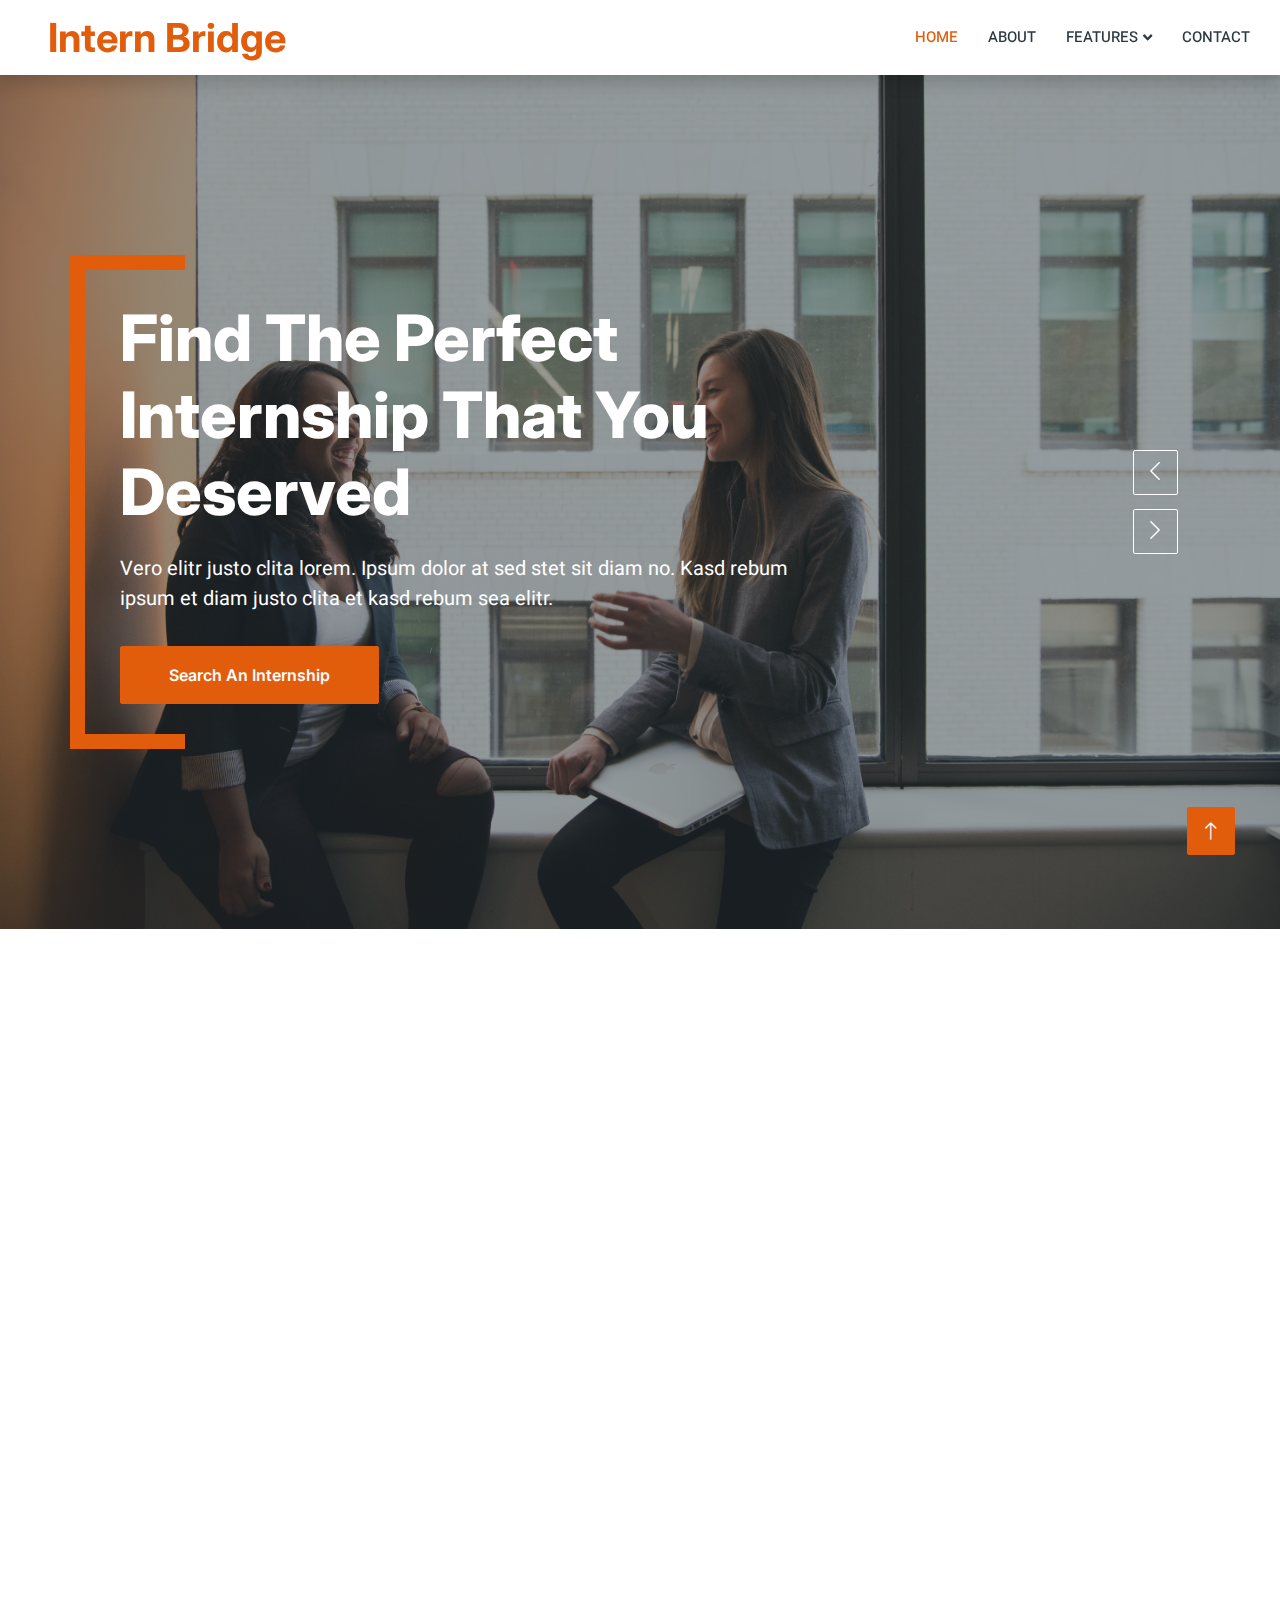
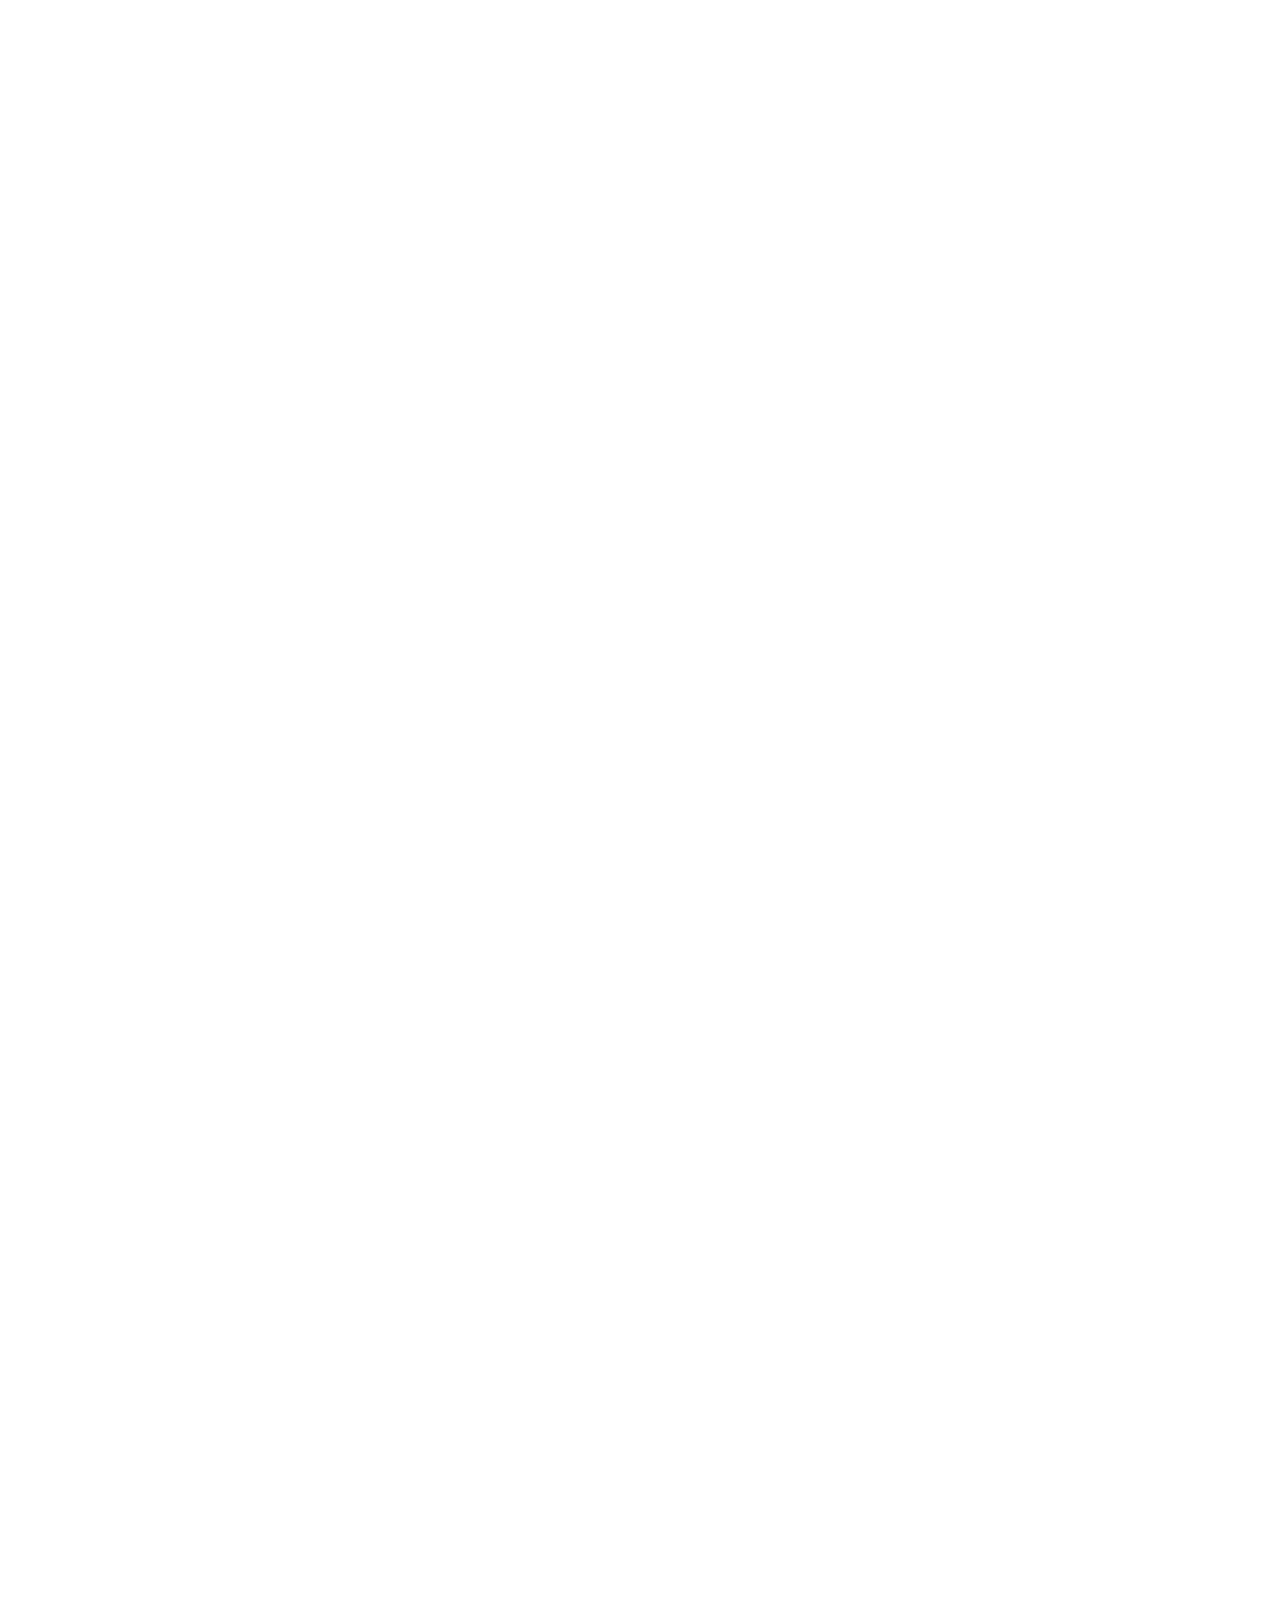
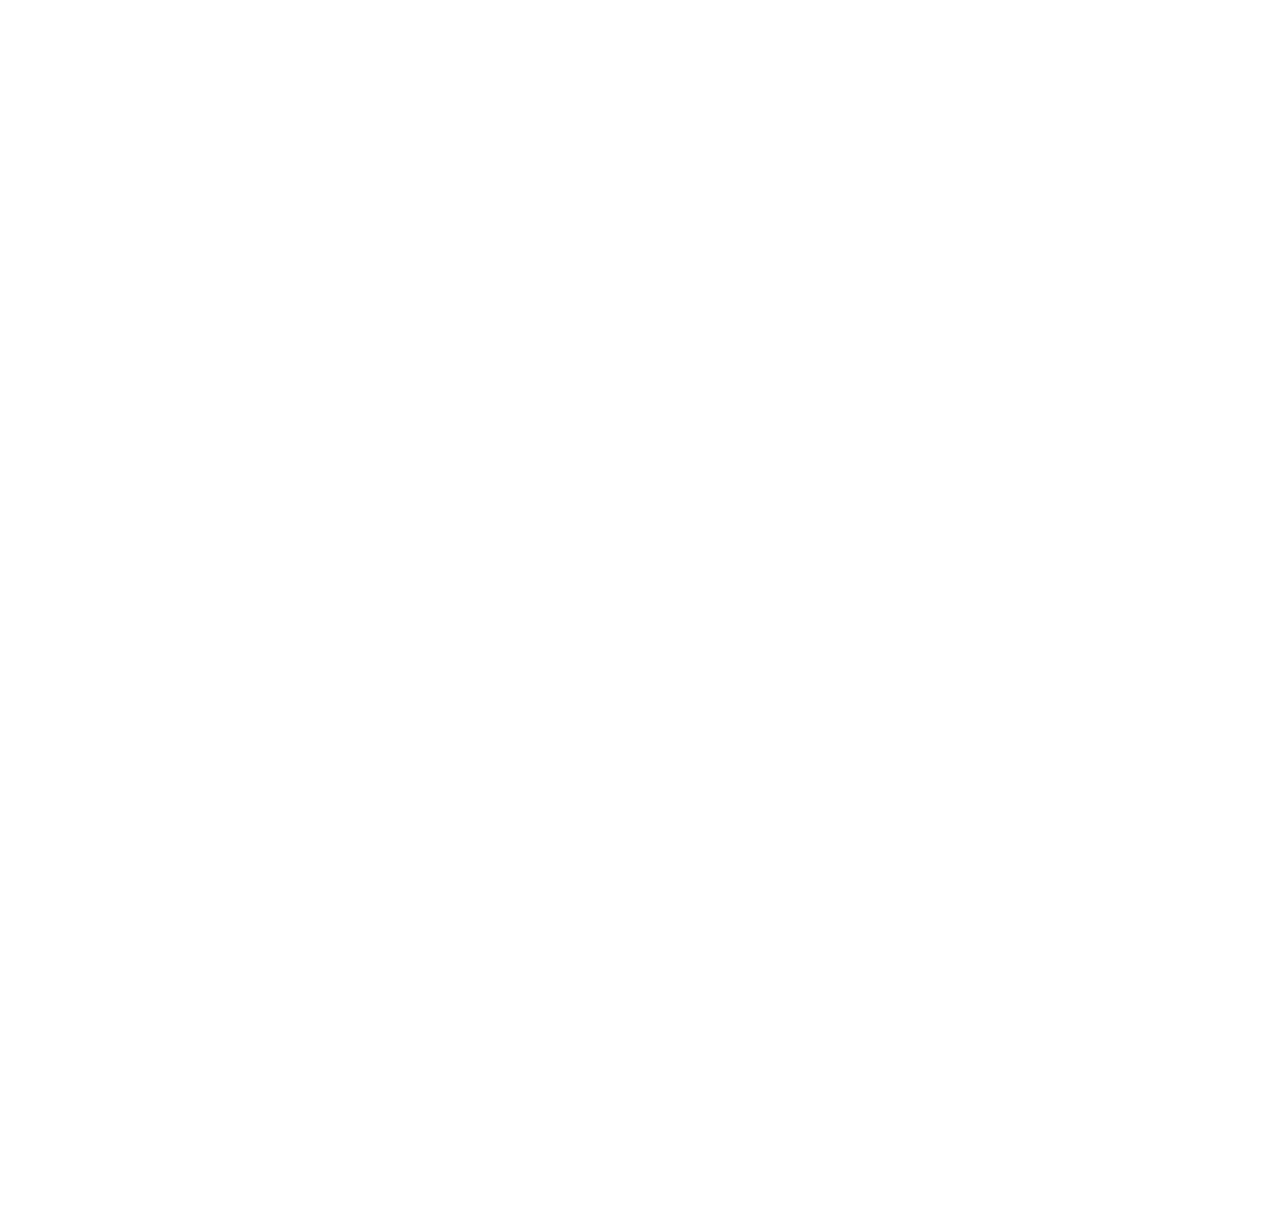
<file: index.html>
<!DOCTYPE html>
<html lang="en">

<head>
    <meta charset="utf-8">
    <title>Intern Bridge</title>
    <meta content="width=device-width, initial-scale=1.0" name="viewport">
    <meta content="" name="keywords">
    <meta content="" name="description">

    <!-- Favicon -->
    <link href="img/favicon.ico" rel="icon">

    <!-- Google Web Fonts -->
    <link rel="preconnect" href="https://fonts.googleapis.com">
    <link rel="preconnect" href="https://fonts.gstatic.com" crossorigin>
    <link href="https://fonts.googleapis.com/css2?family=Heebo:wght@400;500;600&family=Inter:wght@700;800&display=swap" rel="stylesheet">
    
    <!-- Icon Font Stylesheet -->
    <link href="https://cdnjs.cloudflare.com/ajax/libs/font-awesome/5.10.0/css/all.min.css" rel="stylesheet">
    <link href="https://cdn.jsdelivr.net/npm/bootstrap-icons@1.4.1/font/bootstrap-icons.css" rel="stylesheet">

    <!-- Libraries Stylesheet -->
    <link href="lib/animate/animate.min.css" rel="stylesheet">
    <link href="lib/owlcarousel/assets/owl.carousel.min.css" rel="stylesheet">

    <!-- Customized Bootstrap Stylesheet -->
    <link href="css/bootstrap.min.css" rel="stylesheet">

    <!-- Template Stylesheet -->
    <link href="css/style.css" rel="stylesheet">
</head>

<body>
    <div class="container-xxl bg-white p-0">
        <!-- Spinner Start -->
        <div id="spinner" class="show bg-white position-fixed translate-middle w-100 vh-100 top-50 start-50 d-flex align-items-center justify-content-center">
            <div class="spinner-border text-primary" style="width: 3rem; height: 3rem;" role="status">
                <span class="sr-only">Loading...</span>
            </div>
        </div>
        <!-- Spinner End -->


        <!-- Navbar Start -->
        <nav class="navbar navbar-expand-lg bg-white navbar-light shadow sticky-top p-0">
            <a href="index.html" class="navbar-brand d-flex align-items-center text-center py-0 px-4 px-lg-5">
                <h1 class="m-0 text-primary">Intern Bridge</h1>
                <!-- <logo><img src="img/Intern bridge logo (2) (2).png"></logo> -->
            </a>
            <button type="button" class="navbar-toggler me-4" data-bs-toggle="collapse" data-bs-target="#navbarCollapse">
                <span class="navbar-toggler-icon"></span>
            </button>
            <div class="collapse navbar-collapse" id="navbarCollapse">
                <div class="navbar-nav ms-auto p-4 p-lg-0">
                    <a href="index.html" class="nav-item nav-link active">Home</a>
                    <a href="about.html" class="nav-item nav-link">About</a>
                    <div class="nav-item dropdown">
                        <a href="#" class="nav-link dropdown-toggle" data-bs-toggle="dropdown">Features</a>
                        <div class="dropdown-menu rounded-0 m-0">
                            <a href="job-list.html" class="dropdown-item">On Campus</a>
                            <a href="job-detail.html" class="dropdown-item">Off Campus

                            </a>
                        </div>
                    </div>
                    <!-- <div class="nav-item dropdown">
                        <a href="#" class="nav-link dropdown-toggle" data-bs-toggle="dropdown">Pages</a>
                        <div class="dropdown-menu rounded-0 m-0">
                            <a href="category.html" class="dropdown-item">Job Category</a>
                            <a href="testimonial.html" class="dropdown-item">Testimonial</a>
                            <a href="404.html" class="dropdown-item">404</a>
                        </div>
                    </div> -->
                    <a href="contact.html" class="nav-item nav-link">Contact</a>
                </div>
                <!-- <a href="" class="btn btn-primary rounded-0 py-4 px-lg-5 d-none d-lg-block">Post A Job<i class="fa fa-arrow-right ms-3"></i></a> -->
            </div>
        </nav>
        <!-- Navbar End -->


        <!-- Carousel Start -->
        <div class="container-fluid p-0">
            <div class="owl-carousel header-carousel position-relative">
                <div class="owl-carousel-item position-relative">
                    <img class="img-fluid" src="img/pexels1.jpg" alt="">
                    <div class="position-absolute top-0 start-0 w-100 h-100 d-flex align-items-center" style="background: rgba(43, 57, 64, .5);">
                        <div class="container">
                            <div class="row justify-content-start">
                                <div class="col-10 col-lg-8">
                                    <h1 class="display-3 text-white animated slideInDown mb-4">Find The Perfect Internship That You Deserved</h1>
                                    <p class="fs-5 fw-medium text-white mb-4 pb-2">Vero elitr justo clita lorem. Ipsum dolor at sed stet sit diam no. Kasd rebum ipsum et diam justo clita et kasd rebum sea elitr.</p>
                                    <a href="" class="btn btn-primary py-md-3 px-md-5 me-3 animated slideInLeft">Search An Internship</a>
                                    <!-- <a href="" class="btn btn-secondary py-md-3 px-md-5 animated slideInRight">Find A Talent</a> -->
                                </div>
                            </div>
                        </div>
                    </div>
                </div>
                <div class="owl-carousel-item position-relative">
                    <img class="img-fluid" src="img/pexel3.jpg" alt="">
                    <div class="position-absolute top-0 start-0 w-100 h-100 d-flex align-items-center" style="background: rgba(43, 57, 64, .5);">
                        <div class="container">
                            <div class="row justify-content-start">
                                <div class="col-10 col-lg-8">
                                    <h1 class="display-3 text-white animated slideInDown mb-4">Find The Best Startup Job That Fit You</h1>
                                    <p class="fs-5 fw-medium text-white mb-4 pb-2">Vero elitr justo clita lorem. Ipsum dolor at sed stet sit diam no. Kasd rebum ipsum et diam justo clita et kasd rebum sea elitr.</p>
                                    <!-- <a href="" class="btn btn-primary py-md-3 px-md-5 me-3 animated slideInLeft">Search A Job</a>
                                    <a href="" class="btn btn-secondary py-md-3 px-md-5 animated slideInRight">Find A Talent</a> -->
                                </div>
                            </div>
                        </div>
                    </div>
                </div>
            </div>
        </div>
        <!-- Carousel End -->


        <!-- Search Start -->
        <div class="container-fluid bg-primary mb-5 wow fadeIn" data-wow-delay="0.1s" style="padding: 35px;">
            <div class="container">
                <div class="row g-2">
                    <div class="col-md-10">
                        <div class="row g-2">
                            <div class="col-md-4">
                                <input type="text" class="form-control border-0" placeholder="Keyword" />
                            </div>
                            <div class="col-md-4">
                                <select class="form-select border-0">
                                    <option selected>Category</option>
                                    <option value="1">Work From Home</option>
                                    <option value="2">On Site</option>
                                    <option value="3">Hybrid</option>
                                </select>
                            </div>
                            <!-- <div class="col-md-4">
                                <select class="form-select border-0">
                                    <option selected>Location</option>
                                    <option value="1">Pune</option>
                                    <option value="2">Mumbai</option>
                                    <option value="3">Banglore</option>
                                </select>
                            </div> -->
                        </div>
                    </div>
                    <div class="col-md-2">
                        <button class="btn btn-dark border-0 w-100">Search</button>
                    </div>
                </div>
            </div>
        </div>
        <!-- Search End -->


        <!-- Category Start -->
        <div class="container-xxl py-5">
            <div class="container">
                <h1 class="text-center mb-5 wow fadeInUp" data-wow-delay="0.1s">Explore By Category</h1>
                <div class="row g-4">
                    <div class="col-lg-3 col-sm-6 wow fadeInUp" data-wow-delay="0.1s">
                        <a class="cat-item rounded p-4" href="">
                            <i class="fa fa-3x fa-mail-bulk text-primary mb-4"></i>
                            <h6 class="mb-3">Web Development(Front End)</h6>
                            <p class="mb-0">123 Vacancy</p>
                        </a>
                    </div>
                    <div class="col-lg-3 col-sm-6 wow fadeInUp" data-wow-delay="0.3s">
                        <a class="cat-item rounded p-4" href="">
                            <i class="fa fa-3x fa-headset text-primary mb-4"></i>
                            <h6 class="mb-3">Digital Markting</h6>
                            <p class="mb-0">123 Vacancy</p>
                        </a>
                    </div>
                    <div class="col-lg-3 col-sm-6 wow fadeInUp" data-wow-delay="0.5s">
                        <a class="cat-item rounded p-4" href="">
                            <i class="fa fa-3x fa-user-tie text-primary mb-4"></i>
                            <h6 class="mb-3">Graphic Designer</h6>
                            <p class="mb-0">123 Vacancy</p>
                        </a>
                    </div>
                    <div class="col-lg-3 col-sm-6 wow fadeInUp" data-wow-delay="0.7s">
                        <a class="cat-item rounded p-4" href="">
                            <i class="fa fa-3x fa-tasks text-primary mb-4"></i>
                            <h6 class="mb-3">Programing</h6>
                            <p class="mb-0">123 Vacancy</p>
                        </a>
                    </div>
                    <div class="col-lg-3 col-sm-6 wow fadeInUp" data-wow-delay="0.1s">
                        <a class="cat-item rounded p-4" href="">
                            <i class="fa fa-3x fa-chart-line text-primary mb-4"></i>
                            <h6 class="mb-3">Human Resources</h6>
                            <p class="mb-0">123 Vacancy</p>
                        </a>
                    </div>
                    <div class="col-lg-3 col-sm-6 wow fadeInUp" data-wow-delay="0.3s">
                        <a class="cat-item rounded p-4" href="">
                            <i class="fa fa-3x fa-hands-helping text-primary mb-4"></i>
                            <h6 class="mb-3">Web Development(Back End)</h6>
                            <p class="mb-0">123 Vacancy</p>
                        </a>
                    </div>
                    <div class="col-lg-3 col-sm-6 wow fadeInUp" data-wow-delay="0.5s">
                        <a class="cat-item rounded p-4" href="">
                            <i class="fa fa-3x fa-book-reader text-primary mb-4"></i>
                            <h6 class="mb-3">Full Stack Web Development</h6>
                            <p class="mb-0">123 Vacancy</p>
                        </a>
                    </div>
                    <div class="col-lg-3 col-sm-6 wow fadeInUp" data-wow-delay="0.7s">
                        <a class="cat-item rounded p-4" href="">
                            <i class="fa fa-3x fa-drafting-compass text-primary mb-4"></i>
                            <h6 class="mb-3">AI/ML</h6>
                            <p class="mb-0">123 Vacancy</p>
                        </a>
                    </div>
                </div>
            </div>
        </div>
        <!-- Category End -->


        <!-- About Start -->
        <div class="container-xxl py-5">
            <div class="container">
                <div class="row g-5 align-items-center">
                    <div class="col-lg-6 wow fadeIn" data-wow-delay="0.1s">
                        <div class="row g-0 about-bg rounded overflow-hidden">
                            <div class="col-6 text-start">
                                <img class="img-fluid w-100" src="img/about-1.jpg">
                            </div>
                            <div class="col-6 text-start">
                                <img class="img-fluid" src="img/about-2.jpg" style="width: 85%; margin-top: 15%;">
                            </div>
                            <div class="col-6 text-end">
                                <img class="img-fluid" src="img/about-3.jpg" style="width: 85%;">
                            </div>
                            <div class="col-6 text-end">
                                <img class="img-fluid w-100" src="img/about-4.jpg">
                            </div>
                        </div>
                    </div>
                    <div class="col-lg-6 wow fadeIn" data-wow-delay="0.5s">
                        <h1 class="mb-4">We Help To Get The Best Internships </h1>
                        <p class="mb-4">Tempor erat elitr rebum at clita. Diam dolor diam ipsum sit. Aliqu diam amet diam et eos. Clita erat ipsum et lorem et sit, sed stet lorem sit clita duo justo magna dolore erat amet</p>
                        <p><i class="fa fa-check text-primary me-3"></i>Tempor erat elitr rebum at clita</p>
                        <p><i class="fa fa-check text-primary me-3"></i>Aliqu diam amet diam et eos</p>
                        <p><i class="fa fa-check text-primary me-3"></i>Clita duo justo magna dolore erat amet</p>
                        <a class="btn btn-primary py-3 px-5 mt-3" href="">Read More</a>
                    </div>
                </div>
            </div>
        </div>
        <!-- About End -->


        <!-- Jobs Start -->
        <div class="container-xxl py-5">
            <div class="container">
                <h1 class="text-center mb-5 wow fadeInUp" data-wow-delay="0.1s">Internship Listing</h1>
                <div class="tab-class text-center wow fadeInUp" data-wow-delay="0.3s">
                    <ul class="nav nav-pills d-inline-flex justify-content-center border-bottom mb-5">
                        <li class="nav-item">
                            <a class="d-flex align-items-center text-start mx-3 ms-0 pb-3 active" data-bs-toggle="pill" href="#tab-1">
                                <h6 class="mt-n1 mb-0">Featured</h6>
                            </a>
                        </li>
                        <li class="nav-item">
                            <a class="d-flex align-items-center text-start mx-3 pb-3" data-bs-toggle="pill" href="#tab-2">
                                <h6 class="mt-n1 mb-0">Full Time</h6>
                            </a>
                        </li>
                        <li class="nav-item">
                            <a class="d-flex align-items-center text-start mx-3 me-0 pb-3" data-bs-toggle="pill" href="#tab-3">
                                <h6 class="mt-n1 mb-0">Part Time</h6>
                            </a>
                        </li>
                    </ul>
                    <div class="tab-content">
                        <div id="tab-1" class="tab-pane fade show p-0 active">
                            <div class="job-item p-4 mb-4">
                                <div class="row g-4">
                                    <div class="col-sm-12 col-md-8 d-flex align-items-center">
                                        <img class="flex-shrink-0 img-fluid border rounded" src="img/com-logo-1.jpg" alt="" style="width: 80px; height: 80px;">
                                        <div class="text-start ps-4">
                                            <h5 class="mb-3">Software Engineer</h5>
                                            <span class="text-truncate me-3"><i class="fa fa-map-marker-alt text-primary me-2"></i>New York, USA</span>
                                            <span class="text-truncate me-3"><i class="far fa-clock text-primary me-2"></i>Full Time</span>
                                            <span class="text-truncate me-0"><i class="far fa-money-bill-alt text-primary me-2"></i>$123 - $456</span>
                                        </div>
                                    </div>
                                    <div class="col-sm-12 col-md-4 d-flex flex-column align-items-start align-items-md-end justify-content-center">
                                        <div class="d-flex mb-3">
                                            <a class="btn btn-light btn-square me-3" href=""><i class="far fa-heart text-primary"></i></a>
                                            <a class="btn btn-primary" href="">Apply Now</a>
                                        </div>
                                        <small class="text-truncate"><i class="far fa-calendar-alt text-primary me-2"></i>Date Line: 01 Jan, 2045</small>
                                    </div>
                                </div>
                            </div>
                            <div class="job-item p-4 mb-4">
                                <div class="row g-4">
                                    <div class="col-sm-12 col-md-8 d-flex align-items-center">
                                        <img class="flex-shrink-0 img-fluid border rounded" src="img/com-logo-2.jpg" alt="" style="width: 80px; height: 80px;">
                                        <div class="text-start ps-4">
                                            <h5 class="mb-3">Marketing Manager</h5>
                                            <span class="text-truncate me-3"><i class="fa fa-map-marker-alt text-primary me-2"></i>New York, USA</span>
                                            <span class="text-truncate me-3"><i class="far fa-clock text-primary me-2"></i>Full Time</span>
                                            <span class="text-truncate me-0"><i class="far fa-money-bill-alt text-primary me-2"></i>$123 - $456</span>
                                        </div>
                                    </div>
                                    <div class="col-sm-12 col-md-4 d-flex flex-column align-items-start align-items-md-end justify-content-center">
                                        <div class="d-flex mb-3">
                                            <a class="btn btn-light btn-square me-3" href=""><i class="far fa-heart text-primary"></i></a>
                                            <a class="btn btn-primary" href="">Apply Now</a>
                                        </div>
                                        <small class="text-truncate"><i class="far fa-calendar-alt text-primary me-2"></i>Date Line: 01 Jan, 2045</small>
                                    </div>
                                </div>
                            </div>
                            <div class="job-item p-4 mb-4">
                                <div class="row g-4">
                                    <div class="col-sm-12 col-md-8 d-flex align-items-center">
                                        <img class="flex-shrink-0 img-fluid border rounded" src="img/com-logo-3.jpg" alt="" style="width: 80px; height: 80px;">
                                        <div class="text-start ps-4">
                                            <h5 class="mb-3">Product Designer</h5>
                                            <span class="text-truncate me-3"><i class="fa fa-map-marker-alt text-primary me-2"></i>New York, USA</span>
                                            <span class="text-truncate me-3"><i class="far fa-clock text-primary me-2"></i>Full Time</span>
                                            <span class="text-truncate me-0"><i class="far fa-money-bill-alt text-primary me-2"></i>$123 - $456</span>
                                        </div>
                                    </div>
                                    <div class="col-sm-12 col-md-4 d-flex flex-column align-items-start align-items-md-end justify-content-center">
                                        <div class="d-flex mb-3">
                                            <a class="btn btn-light btn-square me-3" href=""><i class="far fa-heart text-primary"></i></a>
                                            <a class="btn btn-primary" href="">Apply Now</a>
                                        </div>
                                        <small class="text-truncate"><i class="far fa-calendar-alt text-primary me-2"></i>Date Line: 01 Jan, 2045</small>
                                    </div>
                                </div>
                            </div>
                            <div class="job-item p-4 mb-4">
                                <div class="row g-4">
                                    <div class="col-sm-12 col-md-8 d-flex align-items-center">
                                        <img class="flex-shrink-0 img-fluid border rounded" src="img/com-logo-4.jpg" alt="" style="width: 80px; height: 80px;">
                                        <div class="text-start ps-4">
                                            <h5 class="mb-3">Creative Director</h5>
                                            <span class="text-truncate me-3"><i class="fa fa-map-marker-alt text-primary me-2"></i>New York, USA</span>
                                            <span class="text-truncate me-3"><i class="far fa-clock text-primary me-2"></i>Full Time</span>
                                            <span class="text-truncate me-0"><i class="far fa-money-bill-alt text-primary me-2"></i>$123 - $456</span>
                                        </div>
                                    </div>
                                    <div class="col-sm-12 col-md-4 d-flex flex-column align-items-start align-items-md-end justify-content-center">
                                        <div class="d-flex mb-3">
                                            <a class="btn btn-light btn-square me-3" href=""><i class="far fa-heart text-primary"></i></a>
                                            <a class="btn btn-primary" href="">Apply Now</a>
                                        </div>
                                        <small class="text-truncate"><i class="far fa-calendar-alt text-primary me-2"></i>Date Line: 01 Jan, 2045</small>
                                    </div>
                                </div>
                            </div>
                            <div class="job-item p-4 mb-4">
                                <div class="row g-4">
                                    <div class="col-sm-12 col-md-8 d-flex align-items-center">
                                        <img class="flex-shrink-0 img-fluid border rounded" src="img/com-logo-5.jpg" alt="" style="width: 80px; height: 80px;">
                                        <div class="text-start ps-4">
                                            <h5 class="mb-3">Wordpress Developer</h5>
                                            <span class="text-truncate me-3"><i class="fa fa-map-marker-alt text-primary me-2"></i>New York, USA</span>
                                            <span class="text-truncate me-3"><i class="far fa-clock text-primary me-2"></i>Full Time</span>
                                            <span class="text-truncate me-0"><i class="far fa-money-bill-alt text-primary me-2"></i>$123 - $456</span>
                                        </div>
                                    </div>
                                    <div class="col-sm-12 col-md-4 d-flex flex-column align-items-start align-items-md-end justify-content-center">
                                        <div class="d-flex mb-3">
                                            <a class="btn btn-light btn-square me-3" href=""><i class="far fa-heart text-primary"></i></a>
                                            <a class="btn btn-primary" href="">Apply Now</a>
                                        </div>
                                        <small class="text-truncate"><i class="far fa-calendar-alt text-primary me-2"></i>Date Line: 01 Jan, 2045</small>
                                    </div>
                                </div>
                            </div>
                            <a class="btn btn-primary py-3 px-5" href="">Browse More Internships</a>
                        </div>
                        <div id="tab-2" class="tab-pane fade show p-0">
                            <div class="job-item p-4 mb-4">
                                <div class="row g-4">
                                    <div class="col-sm-12 col-md-8 d-flex align-items-center">
                                        <img class="flex-shrink-0 img-fluid border rounded" src="img/com-logo-1.jpg" alt="" style="width: 80px; height: 80px;">
                                        <div class="text-start ps-4">
                                            <h5 class="mb-3">Software Engineer</h5>
                                            <span class="text-truncate me-3"><i class="fa fa-map-marker-alt text-primary me-2"></i>New York, USA</span>
                                            <span class="text-truncate me-3"><i class="far fa-clock text-primary me-2"></i>Full Time</span>
                                            <span class="text-truncate me-0"><i class="far fa-money-bill-alt text-primary me-2"></i>$123 - $456</span>
                                        </div>
                                    </div>
                                    <div class="col-sm-12 col-md-4 d-flex flex-column align-items-start align-items-md-end justify-content-center">
                                        <div class="d-flex mb-3">
                                            <a class="btn btn-light btn-square me-3" href=""><i class="far fa-heart text-primary"></i></a>
                                            <a class="btn btn-primary" href="">Apply Now</a>
                                        </div>
                                        <small class="text-truncate"><i class="far fa-calendar-alt text-primary me-2"></i>Date Line: 01 Jan, 2045</small>
                                    </div>
                                </div>
                            </div>
                            <div class="job-item p-4 mb-4">
                                <div class="row g-4">
                                    <div class="col-sm-12 col-md-8 d-flex align-items-center">
                                        <img class="flex-shrink-0 img-fluid border rounded" src="img/com-logo-2.jpg" alt="" style="width: 80px; height: 80px;">
                                        <div class="text-start ps-4">
                                            <h5 class="mb-3">Marketing Manager</h5>
                                            <span class="text-truncate me-3"><i class="fa fa-map-marker-alt text-primary me-2"></i>New York, USA</span>
                                            <span class="text-truncate me-3"><i class="far fa-clock text-primary me-2"></i>Full Time</span>
                                            <span class="text-truncate me-0"><i class="far fa-money-bill-alt text-primary me-2"></i>$123 - $456</span>
                                        </div>
                                    </div>
                                    <div class="col-sm-12 col-md-4 d-flex flex-column align-items-start align-items-md-end justify-content-center">
                                        <div class="d-flex mb-3">
                                            <a class="btn btn-light btn-square me-3" href=""><i class="far fa-heart text-primary"></i></a>
                                            <a class="btn btn-primary" href="">Apply Now</a>
                                        </div>
                                        <small class="text-truncate"><i class="far fa-calendar-alt text-primary me-2"></i>Date Line: 01 Jan, 2045</small>
                                    </div>
                                </div>
                            </div>
                            <div class="job-item p-4 mb-4">
                                <div class="row g-4">
                                    <div class="col-sm-12 col-md-8 d-flex align-items-center">
                                        <img class="flex-shrink-0 img-fluid border rounded" src="img/com-logo-3.jpg" alt="" style="width: 80px; height: 80px;">
                                        <div class="text-start ps-4">
                                            <h5 class="mb-3">Product Designer</h5>
                                            <span class="text-truncate me-3"><i class="fa fa-map-marker-alt text-primary me-2"></i>New York, USA</span>
                                            <span class="text-truncate me-3"><i class="far fa-clock text-primary me-2"></i>Full Time</span>
                                            <span class="text-truncate me-0"><i class="far fa-money-bill-alt text-primary me-2"></i>$123 - $456</span>
                                        </div>
                                    </div>
                                    <div class="col-sm-12 col-md-4 d-flex flex-column align-items-start align-items-md-end justify-content-center">
                                        <div class="d-flex mb-3">
                                            <a class="btn btn-light btn-square me-3" href=""><i class="far fa-heart text-primary"></i></a>
                                            <a class="btn btn-primary" href="">Apply Now</a>
                                        </div>
                                        <small class="text-truncate"><i class="far fa-calendar-alt text-primary me-2"></i>Date Line: 01 Jan, 2045</small>
                                    </div>
                                </div>
                            </div>
                            <div class="job-item p-4 mb-4">
                                <div class="row g-4">
                                    <div class="col-sm-12 col-md-8 d-flex align-items-center">
                                        <img class="flex-shrink-0 img-fluid border rounded" src="img/com-logo-4.jpg" alt="" style="width: 80px; height: 80px;">
                                        <div class="text-start ps-4">
                                            <h5 class="mb-3">Creative Director</h5>
                                            <span class="text-truncate me-3"><i class="fa fa-map-marker-alt text-primary me-2"></i>New York, USA</span>
                                            <span class="text-truncate me-3"><i class="far fa-clock text-primary me-2"></i>Full Time</span>
                                            <span class="text-truncate me-0"><i class="far fa-money-bill-alt text-primary me-2"></i>$123 - $456</span>
                                        </div>
                                    </div>
                                    <div class="col-sm-12 col-md-4 d-flex flex-column align-items-start align-items-md-end justify-content-center">
                                        <div class="d-flex mb-3">
                                            <a class="btn btn-light btn-square me-3" href=""><i class="far fa-heart text-primary"></i></a>
                                            <a class="btn btn-primary" href="">Apply Now</a>
                                        </div>
                                        <small class="text-truncate"><i class="far fa-calendar-alt text-primary me-2"></i>Date Line: 01 Jan, 2045</small>
                                    </div>
                                </div>
                            </div>
                            <div class="job-item p-4 mb-4">
                                <div class="row g-4">
                                    <div class="col-sm-12 col-md-8 d-flex align-items-center">
                                        <img class="flex-shrink-0 img-fluid border rounded" src="img/com-logo-5.jpg" alt="" style="width: 80px; height: 80px;">
                                        <div class="text-start ps-4">
                                            <h5 class="mb-3">Wordpress Developer</h5>
                                            <span class="text-truncate me-3"><i class="fa fa-map-marker-alt text-primary me-2"></i>New York, USA</span>
                                            <span class="text-truncate me-3"><i class="far fa-clock text-primary me-2"></i>Full Time</span>
                                            <span class="text-truncate me-0"><i class="far fa-money-bill-alt text-primary me-2"></i>$123 - $456</span>
                                        </div>
                                    </div>
                                    <div class="col-sm-12 col-md-4 d-flex flex-column align-items-start align-items-md-end justify-content-center">
                                        <div class="d-flex mb-3">
                                            <a class="btn btn-light btn-square me-3" href=""><i class="far fa-heart text-primary"></i></a>
                                            <a class="btn btn-primary" href="">Apply Now</a>
                                        </div>
                                        <small class="text-truncate"><i class="far fa-calendar-alt text-primary me-2"></i>Date Line: 01 Jan, 2045</small>
                                    </div>
                                </div>
                            </div>
                            <a class="btn btn-primary py-3 px-5" href="">Browse More Jobs</a>
                        </div>
                        <div id="tab-3" class="tab-pane fade show p-0">
                            <div class="job-item p-4 mb-4">
                                <div class="row g-4">
                                    <div class="col-sm-12 col-md-8 d-flex align-items-center">
                                        <img class="flex-shrink-0 img-fluid border rounded" src="img/com-logo-1.jpg" alt="" style="width: 80px; height: 80px;">
                                        <div class="text-start ps-4">
                                            <h5 class="mb-3">Software Engineer</h5>
                                            <span class="text-truncate me-3"><i class="fa fa-map-marker-alt text-primary me-2"></i>New York, USA</span>
                                            <span class="text-truncate me-3"><i class="far fa-clock text-primary me-2"></i>Full Time</span>
                                            <span class="text-truncate me-0"><i class="far fa-money-bill-alt text-primary me-2"></i>$123 - $456</span>
                                        </div>
                                    </div>
                                    <div class="col-sm-12 col-md-4 d-flex flex-column align-items-start align-items-md-end justify-content-center">
                                        <div class="d-flex mb-3">
                                            <a class="btn btn-light btn-square me-3" href=""><i class="far fa-heart text-primary"></i></a>
                                            <a class="btn btn-primary" href="">Apply Now</a>
                                        </div>
                                        <small class="text-truncate"><i class="far fa-calendar-alt text-primary me-2"></i>Date Line: 01 Jan, 2045</small>
                                    </div>
                                </div>
                            </div>
                            <div class="job-item p-4 mb-4">
                                <div class="row g-4">
                                    <div class="col-sm-12 col-md-8 d-flex align-items-center">
                                        <img class="flex-shrink-0 img-fluid border rounded" src="img/com-logo-2.jpg" alt="" style="width: 80px; height: 80px;">
                                        <div class="text-start ps-4">
                                            <h5 class="mb-3">Marketing Manager</h5>
                                            <span class="text-truncate me-3"><i class="fa fa-map-marker-alt text-primary me-2"></i>New York, USA</span>
                                            <span class="text-truncate me-3"><i class="far fa-clock text-primary me-2"></i>Full Time</span>
                                            <span class="text-truncate me-0"><i class="far fa-money-bill-alt text-primary me-2"></i>$123 - $456</span>
                                        </div>
                                    </div>
                                    <div class="col-sm-12 col-md-4 d-flex flex-column align-items-start align-items-md-end justify-content-center">
                                        <div class="d-flex mb-3">
                                            <a class="btn btn-light btn-square me-3" href=""><i class="far fa-heart text-primary"></i></a>
                                            <a class="btn btn-primary" href="">Apply Now</a>
                                        </div>
                                        <small class="text-truncate"><i class="far fa-calendar-alt text-primary me-2"></i>Date Line: 01 Jan, 2045</small>
                                    </div>
                                </div>
                            </div>
                            <div class="job-item p-4 mb-4">
                                <div class="row g-4">
                                    <div class="col-sm-12 col-md-8 d-flex align-items-center">
                                        <img class="flex-shrink-0 img-fluid border rounded" src="img/com-logo-3.jpg" alt="" style="width: 80px; height: 80px;">
                                        <div class="text-start ps-4">
                                            <h5 class="mb-3">Product Designer</h5>
                                            <span class="text-truncate me-3"><i class="fa fa-map-marker-alt text-primary me-2"></i>New York, USA</span>
                                            <span class="text-truncate me-3"><i class="far fa-clock text-primary me-2"></i>Full Time</span>
                                            <span class="text-truncate me-0"><i class="far fa-money-bill-alt text-primary me-2"></i>$123 - $456</span>
                                        </div>
                                    </div>
                                    <div class="col-sm-12 col-md-4 d-flex flex-column align-items-start align-items-md-end justify-content-center">
                                        <div class="d-flex mb-3">
                                            <a class="btn btn-light btn-square me-3" href=""><i class="far fa-heart text-primary"></i></a>
                                            <a class="btn btn-primary" href="">Apply Now</a>
                                        </div>
                                        <small class="text-truncate"><i class="far fa-calendar-alt text-primary me-2"></i>Date Line: 01 Jan, 2045</small>
                                    </div>
                                </div>
                            </div>
                            <div class="job-item p-4 mb-4">
                                <div class="row g-4">
                                    <div class="col-sm-12 col-md-8 d-flex align-items-center">
                                        <img class="flex-shrink-0 img-fluid border rounded" src="img/com-logo-4.jpg" alt="" style="width: 80px; height: 80px;">
                                        <div class="text-start ps-4">
                                            <h5 class="mb-3">Creative Director</h5>
                                            <span class="text-truncate me-3"><i class="fa fa-map-marker-alt text-primary me-2"></i>New York, USA</span>
                                            <span class="text-truncate me-3"><i class="far fa-clock text-primary me-2"></i>Full Time</span>
                                            <span class="text-truncate me-0"><i class="far fa-money-bill-alt text-primary me-2"></i>$123 - $456</span>
                                        </div>
                                    </div>
                                    <div class="col-sm-12 col-md-4 d-flex flex-column align-items-start align-items-md-end justify-content-center">
                                        <div class="d-flex mb-3">
                                            <a class="btn btn-light btn-square me-3" href=""><i class="far fa-heart text-primary"></i></a>
                                            <a class="btn btn-primary" href="">Apply Now</a>
                                        </div>
                                        <small class="text-truncate"><i class="far fa-calendar-alt text-primary me-2"></i>Date Line: 01 Jan, 2045</small>
                                    </div>
                                </div>
                            </div>
                            <div class="job-item p-4 mb-4">
                                <div class="row g-4">
                                    <div class="col-sm-12 col-md-8 d-flex align-items-center">
                                        <img class="flex-shrink-0 img-fluid border rounded" src="img/com-logo-5.jpg" alt="" style="width: 80px; height: 80px;">
                                        <div class="text-start ps-4">
                                            <h5 class="mb-3">Wordpress Developer</h5>
                                            <span class="text-truncate me-3"><i class="fa fa-map-marker-alt text-primary me-2"></i>New York, USA</span>
                                            <span class="text-truncate me-3"><i class="far fa-clock text-primary me-2"></i>Full Time</span>
                                            <span class="text-truncate me-0"><i class="far fa-money-bill-alt text-primary me-2"></i>$123 - $456</span>
                                        </div>
                                    </div>
                                    <div class="col-sm-12 col-md-4 d-flex flex-column align-items-start align-items-md-end justify-content-center">
                                        <div class="d-flex mb-3">
                                            <a class="btn btn-light btn-square me-3" href=""><i class="far fa-heart text-primary"></i></a>
                                            <a class="btn btn-primary" href="">Apply Now</a>
                                        </div>
                                        <small class="text-truncate"><i class="far fa-calendar-alt text-primary me-2"></i>Date Line: 01 Jan, 2045</small>
                                    </div>
                                </div>
                            </div>
                            <a class="btn btn-primary py-3 px-5" href="">Browse More Jobs</a>
                        </div>
                    </div>
                </div>
            </div>
        </div>
        <!-- Jobs End -->


        <!-- Testimonial Start -->
        <div class="container-xxl py-5 wow fadeInUp" data-wow-delay="0.1s">
            <div class="container">
                <h1 class="text-center mb-5">Our Clients Say!!!</h1>
                <div class="owl-carousel testimonial-carousel">
                    <div class="testimonial-item bg-light rounded p-4">
                        <i class="fa fa-quote-left fa-2x text-primary mb-3"></i>
                        <p>Dolor et eos labore, stet justo sed est sed. Diam sed sed dolor stet amet eirmod eos labore diam</p>
                        <div class="d-flex align-items-center">
                            <img class="img-fluid flex-shrink-0 rounded" src="img/testimonial-1.jpg" style="width: 50px; height: 50px;">
                            <div class="ps-3">
                                <h5 class="mb-1">Client Name</h5>
                                <small>Profession</small>
                            </div>
                        </div>
                    </div>
                    <div class="testimonial-item bg-light rounded p-4">
                        <i class="fa fa-quote-left fa-2x text-primary mb-3"></i>
                        <p>Dolor et eos labore, stet justo sed est sed. Diam sed sed dolor stet amet eirmod eos labore diam</p>
                        <div class="d-flex align-items-center">
                            <img class="img-fluid flex-shrink-0 rounded" src="img/testimonial-2.jpg" style="width: 50px; height: 50px;">
                            <div class="ps-3">
                                <h5 class="mb-1">Client Name</h5>
                                <small>Profession</small>
                            </div>
                        </div>
                    </div>
                    <div class="testimonial-item bg-light rounded p-4">
                        <i class="fa fa-quote-left fa-2x text-primary mb-3"></i>
                        <p>Dolor et eos labore, stet justo sed est sed. Diam sed sed dolor stet amet eirmod eos labore diam</p>
                        <div class="d-flex align-items-center">
                            <img class="img-fluid flex-shrink-0 rounded" src="img/testimonial-3.jpg" style="width: 50px; height: 50px;">
                            <div class="ps-3">
                                <h5 class="mb-1">Client Name</h5>
                                <small>Profession</small>
                            </div>
                        </div>
                    </div>
                    <div class="testimonial-item bg-light rounded p-4">
                        <i class="fa fa-quote-left fa-2x text-primary mb-3"></i>
                        <p>Dolor et eos labore, stet justo sed est sed. Diam sed sed dolor stet amet eirmod eos labore diam</p>
                        <div class="d-flex align-items-center">
                            <img class="img-fluid flex-shrink-0 rounded" src="img/testimonial-4.jpg" style="width: 50px; height: 50px;">
                            <div class="ps-3">
                                <h5 class="mb-1">Client Name</h5>
                                <small>Profession</small>
                            </div>
                        </div>
                    </div>
                </div>
            </div>
        </div>
        <!-- Testimonial End -->
        

        <!-- Footer Start -->
        <div class="container-fluid bg-dark text-white-50 footer pt-5 mt-5 wow fadeIn" data-wow-delay="0.1s">
            <div class="container py-5">
                <div class="row g-5">
                    <!-- <div class="col-lg-3 col-md-6">
                        <h5 class="text-white mb-4">Company</h5>
                        <a class="btn btn-link text-white-50" href="">About Us</a>
                        <a class="btn btn-link text-white-50" href="">Contact Us</a>
                        <a class="btn btn-link text-white-50" href="">Our Services</a>
                        <a class="btn btn-link text-white-50" href="">Privacy Policy</a>
                        <a class="btn btn-link text-white-50" href="">Terms & Condition</a>
                    </div> -->
                    <div class="col-lg-3 col-md-6">
                        <h5 class="text-white mb-4">Quick Links</h5>
                        <a class="btn btn-link text-white-50" href="">About Us</a>
                        <a class="btn btn-link text-white-50" href="">Contact Us</a>
                        <a class="btn btn-link text-white-50" href="">Our Services</a>
                        <a class="btn btn-link text-white-50" href="">Privacy Policy</a>
                        <a class="btn btn-link text-white-50" href="">Terms & Condition</a>
                    </div>
                    <div class="col-lg-3 col-md-6">
                        <h5 class="text-white mb-4">Contact</h5>
                        <p class="mb-2"><i class="fa fa-map-marker-alt me-3"></i>Survey No. 27, Near Trimurti Chowk
                            Dhankwadi, Pune - 411043</p>
                        <p class="mb-2"><i class="fa fa-phone-alt me-3"></i>+91 20 24371101
                            Fax: +91 20 24364741</p>
                        <p class="mb-2"><i class="fa fa-envelope me-3"></i>registrar@pict.edu</p>
                        <div class="d-flex pt-2">
                            <a class="btn btn-outline-light btn-social" href=""><i class="fab fa-twitter"></i></a>
                            <a class="btn btn-outline-light btn-social" href=""><i class="fab fa-facebook-f"></i></a>
                            <a class="btn btn-outline-light btn-social" href=""><i class="fab fa-youtube"></i></a>
                            <a class="btn btn-outline-light btn-social" href=""><i class="fab fa-linkedin-in"></i></a>
                        </div>
                    </div>
                    <div class="col-lg-3 col-md-6">
                        <!-- <h5 class="text-white mb-4">Newsletter</h5>
                        <p>Dolor amet sit justo amet elitr clita ipsum elitr est.</p> -->
                        <div class="position-relative mx-auto" style="max-width: 400px;">
                            <input class="form-control bg-transparent w-100 py-3 ps-4 pe-5" type="text" placeholder="Your email">
                            <button type="button" class="btn btn-primary py-2 position-absolute top-0 end-0 mt-2 me-2">SignUp</button>
                        </div>
                    </div>
                </div>
            </div>
            <div class="container">
                <div class="copyright">
                    <div class="row">
                        <div class="col-md-6 text-center text-md-start mb-3 mb-md-0">
                            &copy; <a class="border-bottom" href="#">Intern Bridge</a>, All Right Reserved. 
							
							<!--/*** This template is free as long as you keep the footer author’s credit link/attribution link/backlink. If you'd like to use the template without the footer author’s credit link/attribution link/backlink, you can purchase the Credit Removal License from "https://htmlcodex.com/credit-removal". Thank you for your support. ***/-->
							Designed By <a class="border-bottom" href="#">Group 1</a>
                        </div>
                        <!-- <div class="col-md-6 text-center text-md-end">
                            <div class="footer-menu">
                                <a href="">Home</a>
                                <a href="">Cookies</a>
                                <a href="">Help</a>
                                <a href="">FQAs</a>
                            </div>
                        </div> -->
                    </div>
                </div>
            </div>
        </div>
        <!-- Footer End -->


        <!-- Back to Top -->
        <a href="#" class="btn btn-lg btn-primary btn-lg-square back-to-top"><i class="bi bi-arrow-up"></i></a>
    </div>

    <!-- JavaScript Libraries -->
    <script src="https://code.jquery.com/jquery-3.4.1.min.js"></script>
    <script src="https://cdn.jsdelivr.net/npm/bootstrap@5.0.0/dist/js/bootstrap.bundle.min.js"></script>
    <script src="lib/wow/wow.min.js"></script>
    <script src="lib/easing/easing.min.js"></script>
    <script src="lib/waypoints/waypoints.min.js"></script>
    <script src="lib/owlcarousel/owl.carousel.min.js"></script>

    <!-- Template Javascript -->
    <script src="js/main.js"></script>
</body>

</html>
</file>
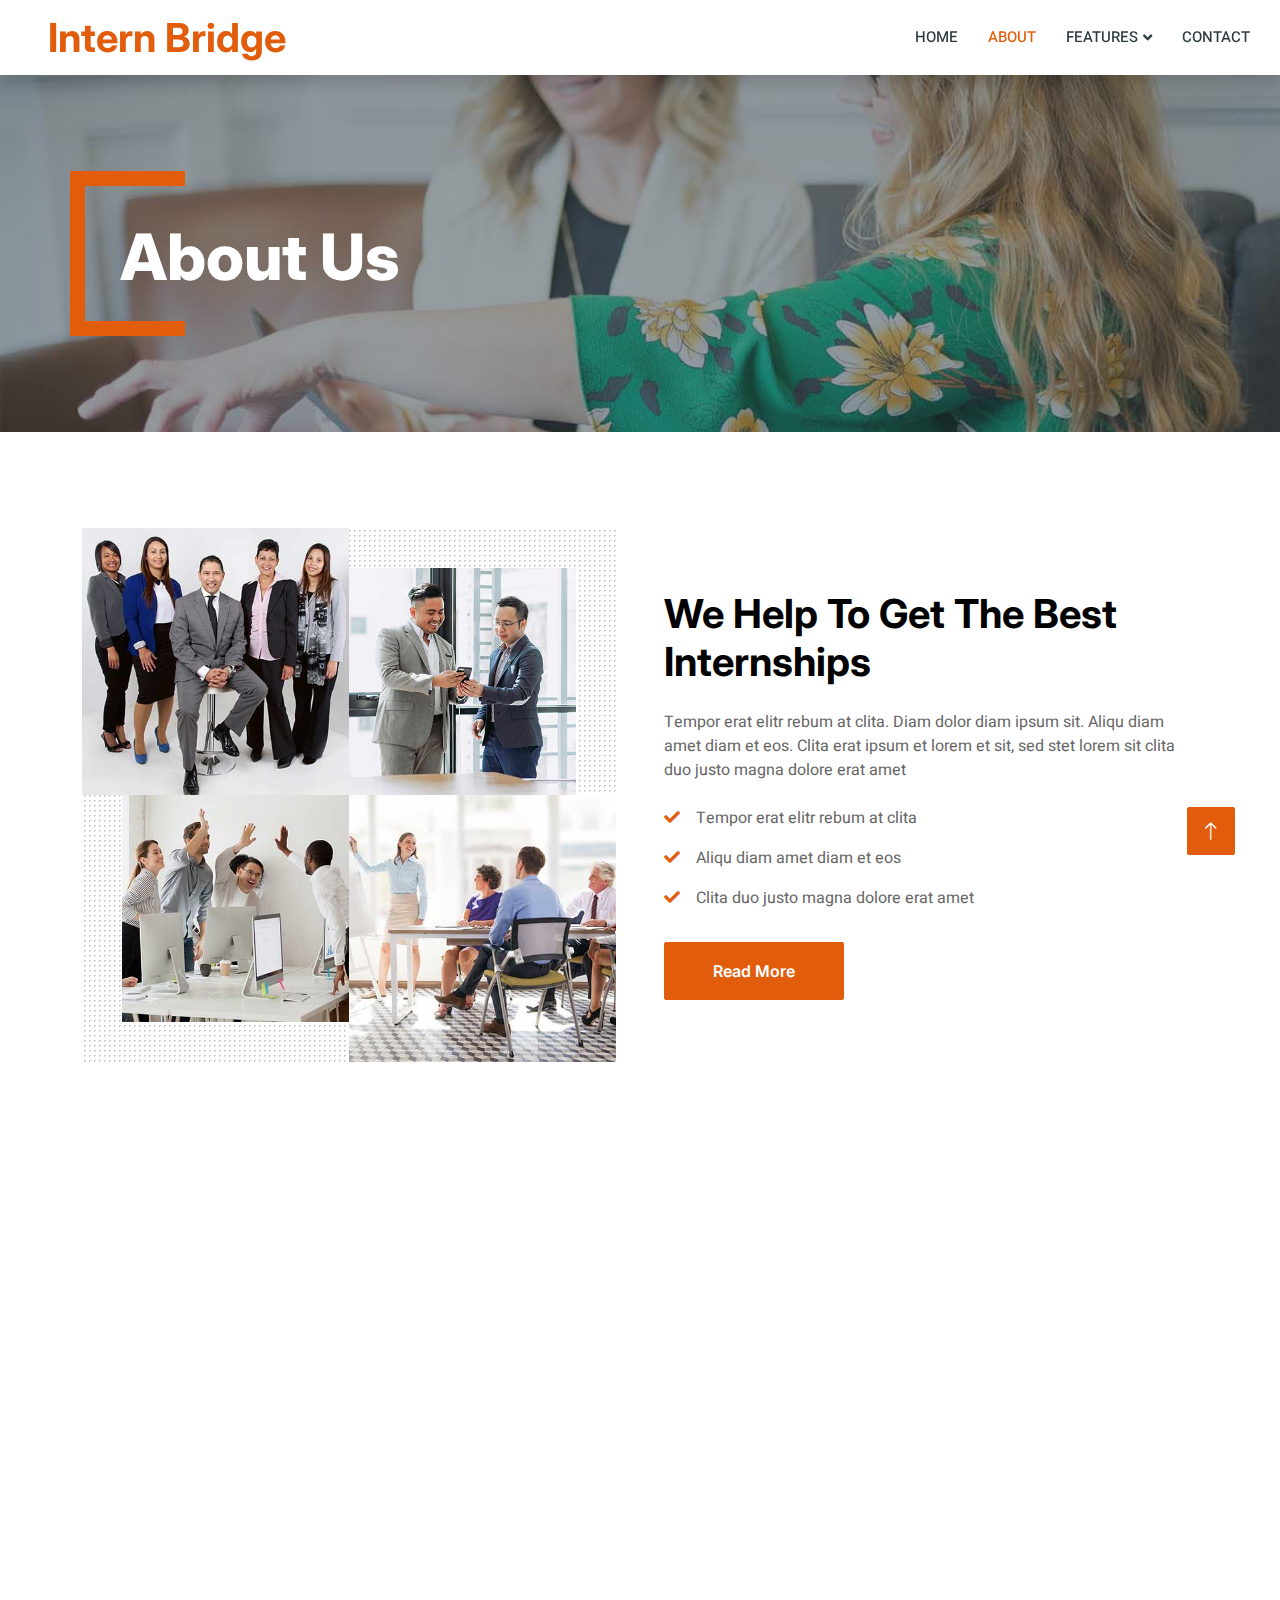
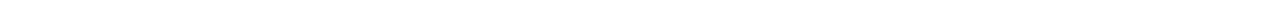
<file: about.html>
<!DOCTYPE html>
<html lang="en">

<head>
    <meta charset="utf-8">
    <title>JobEntry - Job Portal Website Template</title>
    <meta content="width=device-width, initial-scale=1.0" name="viewport">
    <meta content="" name="keywords">
    <meta content="" name="description">

    <!-- Favicon -->
    <link href="img/favicon.ico" rel="icon">

    <!-- Google Web Fonts -->
    <link rel="preconnect" href="https://fonts.googleapis.com">
    <link rel="preconnect" href="https://fonts.gstatic.com" crossorigin>
    <link href="https://fonts.googleapis.com/css2?family=Heebo:wght@400;500;600&family=Inter:wght@700;800&display=swap" rel="stylesheet">
    
    <!-- Icon Font Stylesheet -->
    <link href="https://cdnjs.cloudflare.com/ajax/libs/font-awesome/5.10.0/css/all.min.css" rel="stylesheet">
    <link href="https://cdn.jsdelivr.net/npm/bootstrap-icons@1.4.1/font/bootstrap-icons.css" rel="stylesheet">

    <!-- Libraries Stylesheet -->
    <link href="lib/animate/animate.min.css" rel="stylesheet">
    <link href="lib/owlcarousel/assets/owl.carousel.min.css" rel="stylesheet">

    <!-- Customized Bootstrap Stylesheet -->
    <link href="css/bootstrap.min.css" rel="stylesheet">

    <!-- Template Stylesheet -->
    <link href="css/style.css" rel="stylesheet">
</head>

<body>
    <div class="container-xxl bg-white p-0">
        <!-- Spinner Start -->
        <div id="spinner" class="show bg-white position-fixed translate-middle w-100 vh-100 top-50 start-50 d-flex align-items-center justify-content-center">
            <div class="spinner-border text-primary" style="width: 3rem; height: 3rem;" role="status">
                <span class="sr-only">Loading...</span>
            </div>
        </div>
        <!-- Spinner End -->


        <!-- Navbar Start -->
        <nav class="navbar navbar-expand-lg bg-white navbar-light shadow sticky-top p-0">
            <a href="index.html" class="navbar-brand d-flex align-items-center text-center py-0 px-4 px-lg-5">
                <h1 class="m-0 text-primary">Intern Bridge</h1>
            </a>
            <button type="button" class="navbar-toggler me-4" data-bs-toggle="collapse" data-bs-target="#navbarCollapse">
                <span class="navbar-toggler-icon"></span>
            </button>
            <div class="collapse navbar-collapse" id="navbarCollapse">
                <div class="navbar-nav ms-auto p-4 p-lg-0">
                    <a href="index.html" class="nav-item nav-link">Home</a>
                    <a href="about.html" class="nav-item nav-link active">About</a>
                    <div class="nav-item dropdown">
                        <a href="#" class="nav-link dropdown-toggle" data-bs-toggle="dropdown">Features</a>
                        <div class="dropdown-menu rounded-0 m-0">
                            <a href="job-list.html" class="dropdown-item">On Campus</a>
                            <a href="job-detail.html" class="dropdown-item">Off Campus</a>
                        </div>
                    </div>
                    <!-- <div class="nav-item dropdown">
                        <a href="#" class="nav-link dropdown-toggle" data-bs-toggle="dropdown">Pages</a>
                        <div class="dropdown-menu rounded-0 m-0">
                            <a href="category.html" class="dropdown-item">Job Category</a>
                            <a href="testimonial.html" class="dropdown-item">Testimonial</a>
                            <a href="404.html" class="dropdown-item">404</a>
                        </div>
                    </div> -->
                    <a href="contact.html" class="nav-item nav-link">Contact</a>
                </div>
                <!-- <a href="" class="btn btn-primary rounded-0 py-4 px-lg-5 d-none d-lg-block">Post A Job<i class="fa fa-arrow-right ms-3"></i></a> -->
            </div>
        </nav>
        <!-- Navbar End -->


        <!-- Header End -->
        <div class="container-xxl py-5 bg-dark page-header mb-5">
            <div class="container my-5 pt-5 pb-4">
                <h1 class="display-3 text-white mb-3 animated slideInDown">About Us</h1>
                <nav aria-label="breadcrumb">
                    <!-- <ol class="breadcrumb text-uppercase">
                        <li class="breadcrumb-item"><a href="#">Home</a></li>
                        <li class="breadcrumb-item"><a href="#">Pages</a></li>
                        <li class="breadcrumb-item text-white active" aria-current="page">About</li>
                    </ol> -->
                </nav>
            </div>
        </div>
        <!-- Header End -->


        <!-- About Start -->
        <div class="container-xxl py-5">
            <div class="container">
                <div class="row g-5 align-items-center">
                    <div class="col-lg-6 wow fadeIn" data-wow-delay="0.1s">
                        <div class="row g-0 about-bg rounded overflow-hidden">
                            <div class="col-6 text-start">
                                <img class="img-fluid w-100" src="img/about-1.jpg">
                            </div>
                            <div class="col-6 text-start">
                                <img class="img-fluid" src="img/about-2.jpg" style="width: 85%; margin-top: 15%;">
                            </div>
                            <div class="col-6 text-end">
                                <img class="img-fluid" src="img/about-3.jpg" style="width: 85%;">
                            </div>
                            <div class="col-6 text-end">
                                <img class="img-fluid w-100" src="img/about-4.jpg">
                            </div>
                        </div>
                    </div>
                    <div class="col-lg-6 wow fadeIn" data-wow-delay="0.5s">
                        <h1 class="mb-4">We Help To Get The Best Internships</h1>
                        <p class="mb-4">Tempor erat elitr rebum at clita. Diam dolor diam ipsum sit. Aliqu diam amet diam et eos. Clita erat ipsum et lorem et sit, sed stet lorem sit clita duo justo magna dolore erat amet</p>
                        <p><i class="fa fa-check text-primary me-3"></i>Tempor erat elitr rebum at clita</p>
                        <p><i class="fa fa-check text-primary me-3"></i>Aliqu diam amet diam et eos</p>
                        <p><i class="fa fa-check text-primary me-3"></i>Clita duo justo magna dolore erat amet</p>
                        <a class="btn btn-primary py-3 px-5 mt-3" href="">Read More</a>
                    </div>
                </div>
            </div>
        </div>
        <!-- About End -->


        <!-- Footer Start -->
        <div class="container-fluid bg-dark text-white-50 footer pt-5 mt-5 wow fadeIn" data-wow-delay="0.1s">
            <div class="container py-5">
                <div class="row g-5">
                    <!-- <div class="col-lg-3 col-md-6">
                        <h5 class="text-white mb-4">Company</h5>
                        <a class="btn btn-link text-white-50" href="">About Us</a>
                        <a class="btn btn-link text-white-50" href="">Contact Us</a>
                        <a class="btn btn-link text-white-50" href="">Our Services</a>
                        <a class="btn btn-link text-white-50" href="">Privacy Policy</a>
                        <a class="btn btn-link text-white-50" href="">Terms & Condition</a>
                    </div> -->
                    <div class="col-lg-3 col-md-6">
                        <h5 class="text-white mb-4">Quick Links</h5>
                        <a class="btn btn-link text-white-50" href="">About Us</a>
                        <a class="btn btn-link text-white-50" href="">Contact Us</a>
                        <a class="btn btn-link text-white-50" href="">Our Services</a>
                        <a class="btn btn-link text-white-50" href="">Privacy Policy</a>
                        <a class="btn btn-link text-white-50" href="">Terms & Condition</a>
                    </div>
                    <div class="col-lg-3 col-md-6">
                        <h5 class="text-white mb-4">Contact</h5>
                        <p class="mb-2"><i class="fa fa-map-marker-alt me-3"></i>Survey No. 27, Near Trimurti Chowk
                            Dhankwadi, Pune - 411043</p>
                        <p class="mb-2"><i class="fa fa-phone-alt me-3"></i>+91 20 24371101
                            Fax: +91 20 24364741</p>
                        <p class="mb-2"><i class="fa fa-envelope me-3"></i>registrar@pict.edu</p>
                        <div class="d-flex pt-2">
                            <a class="btn btn-outline-light btn-social" href=""><i class="fab fa-twitter"></i></a>
                            <a class="btn btn-outline-light btn-social" href=""><i class="fab fa-facebook-f"></i></a>
                            <a class="btn btn-outline-light btn-social" href=""><i class="fab fa-youtube"></i></a>
                            <a class="btn btn-outline-light btn-social" href=""><i class="fab fa-linkedin-in"></i></a>
                        </div>
                    </div>
                    <div class="col-lg-3 col-md-6">
                        <!-- <h5 class="text-white mb-4">Newsletter</h5>
                        <p>Dolor amet sit justo amet elitr clita ipsum elitr est.</p> -->
                        <div class="position-relative mx-auto" style="max-width: 400px;">
                            <input class="form-control bg-transparent w-100 py-3 ps-4 pe-5" type="text" placeholder="Your email">
                            <button type="button" class="btn btn-primary py-2 position-absolute top-0 end-0 mt-2 me-2">SignUp</button>
                        </div>
                    </div>
                </div>
            </div>
            <div class="container">
                <div class="copyright">
                    <div class="row">
                        <div class="col-md-6 text-center text-md-start mb-3 mb-md-0">
                            &copy; <a class="border-bottom" href="#">Intern Bridge</a>, All Right Reserved. 
							
							<!--/*** This template is free as long as you keep the footer author’s credit link/attribution link/backlink. If you'd like to use the template without the footer author’s credit link/attribution link/backlink, you can purchase the Credit Removal License from "https://htmlcodex.com/credit-removal". Thank you for your support. ***/-->
							Designed By <a class="border-bottom" href="#">Group 1</a>
                        </div>
                        <!-- <div class="col-md-6 text-center text-md-end">
                            <div class="footer-menu">
                                <a href="">Home</a>
                                <a href="">Cookies</a>
                                <a href="">Help</a>
                                <a href="">FQAs</a>
                            </div>
                        </div> -->
                    </div>
                </div>
            </div>
        </div>
        <!-- Footer End -->


        <!-- Back to Top -->
        <a href="#" class="btn btn-lg btn-primary btn-lg-square back-to-top"><i class="bi bi-arrow-up"></i></a>
    </div>

    <!-- JavaScript Libraries -->
    <script src="https://code.jquery.com/jquery-3.4.1.min.js"></script>
    <script src="https://cdn.jsdelivr.net/npm/bootstrap@5.0.0/dist/js/bootstrap.bundle.min.js"></script>
    <script src="lib/wow/wow.min.js"></script>
    <script src="lib/easing/easing.min.js"></script>
    <script src="lib/waypoints/waypoints.min.js"></script>
    <script src="lib/owlcarousel/owl.carousel.min.js"></script>

    <!-- Template Javascript -->
    <script src="js/main.js"></script>
</body>

</html>
</file>
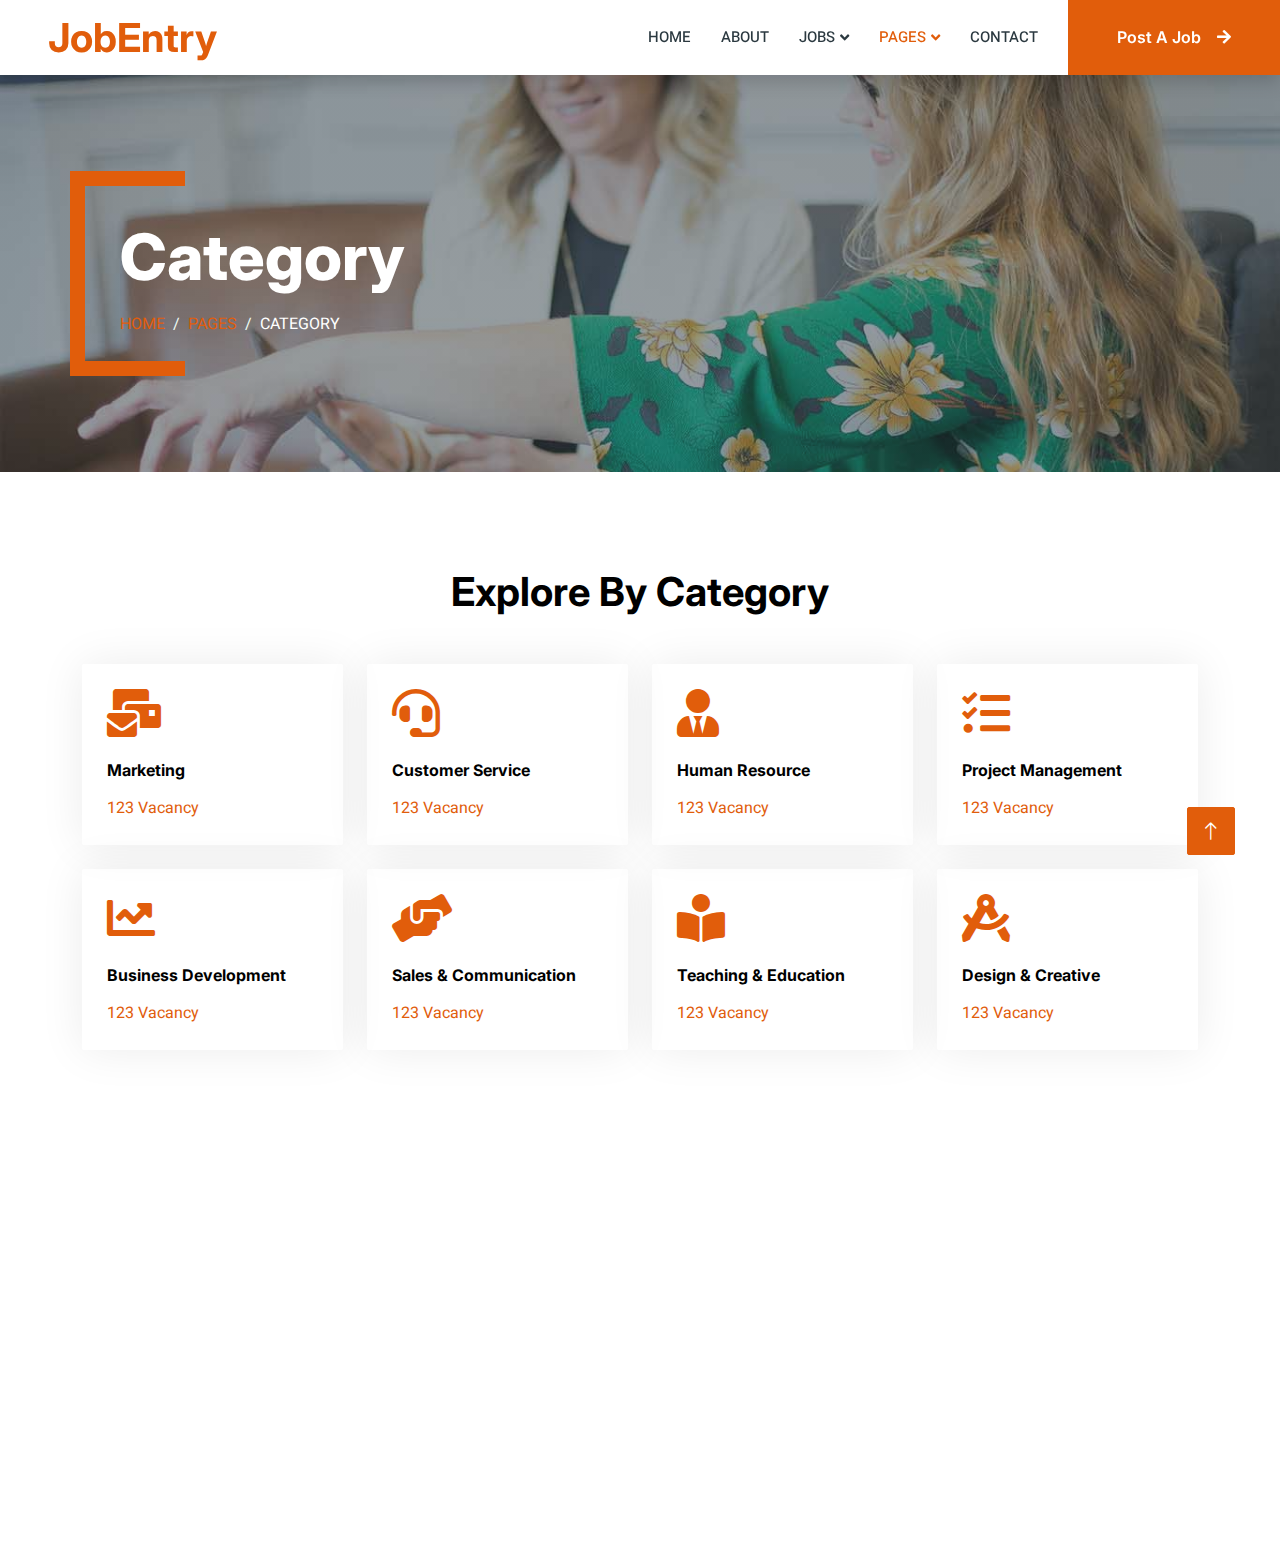
<file: category.html>
<!DOCTYPE html>
<html lang="en">

<head>
    <meta charset="utf-8">
    <title>JobEntry - Job Portal Website Template</title>
    <meta content="width=device-width, initial-scale=1.0" name="viewport">
    <meta content="" name="keywords">
    <meta content="" name="description">

    <!-- Favicon -->
    <link href="img/favicon.ico" rel="icon">

    <!-- Google Web Fonts -->
    <link rel="preconnect" href="https://fonts.googleapis.com">
    <link rel="preconnect" href="https://fonts.gstatic.com" crossorigin>
    <link href="https://fonts.googleapis.com/css2?family=Heebo:wght@400;500;600&family=Inter:wght@700;800&display=swap" rel="stylesheet">
    
    <!-- Icon Font Stylesheet -->
    <link href="https://cdnjs.cloudflare.com/ajax/libs/font-awesome/5.10.0/css/all.min.css" rel="stylesheet">
    <link href="https://cdn.jsdelivr.net/npm/bootstrap-icons@1.4.1/font/bootstrap-icons.css" rel="stylesheet">

    <!-- Libraries Stylesheet -->
    <link href="lib/animate/animate.min.css" rel="stylesheet">
    <link href="lib/owlcarousel/assets/owl.carousel.min.css" rel="stylesheet">

    <!-- Customized Bootstrap Stylesheet -->
    <link href="css/bootstrap.min.css" rel="stylesheet">

    <!-- Template Stylesheet -->
    <link href="css/style.css" rel="stylesheet">
</head>

<body>
    <div class="container-xxl bg-white p-0">
        <!-- Spinner Start -->
        <div id="spinner" class="show bg-white position-fixed translate-middle w-100 vh-100 top-50 start-50 d-flex align-items-center justify-content-center">
            <div class="spinner-border text-primary" style="width: 3rem; height: 3rem;" role="status">
                <span class="sr-only">Loading...</span>
            </div>
        </div>
        <!-- Spinner End -->


        <!-- Navbar Start -->
        <nav class="navbar navbar-expand-lg bg-white navbar-light shadow sticky-top p-0">
            <a href="index.html" class="navbar-brand d-flex align-items-center text-center py-0 px-4 px-lg-5">
                <h1 class="m-0 text-primary">JobEntry</h1>
            </a>
            <button type="button" class="navbar-toggler me-4" data-bs-toggle="collapse" data-bs-target="#navbarCollapse">
                <span class="navbar-toggler-icon"></span>
            </button>
            <div class="collapse navbar-collapse" id="navbarCollapse">
                <div class="navbar-nav ms-auto p-4 p-lg-0">
                    <a href="index.html" class="nav-item nav-link">Home</a>
                    <a href="about.html" class="nav-item nav-link">About</a>
                    <div class="nav-item dropdown">
                        <a href="#" class="nav-link dropdown-toggle" data-bs-toggle="dropdown">Jobs</a>
                        <div class="dropdown-menu rounded-0 m-0">
                            <a href="job-list.html" class="dropdown-item">Job List</a>
                            <a href="job-detail.html" class="dropdown-item">Job Detail</a>
                        </div>
                    </div>
                    <div class="nav-item dropdown">
                        <a href="#" class="nav-link dropdown-toggle active" data-bs-toggle="dropdown">Pages</a>
                        <div class="dropdown-menu rounded-0 m-0">
                            <a href="category.html" class="dropdown-item active">Job Category</a>
                            <a href="testimonial.html" class="dropdown-item">Testimonial</a>
                            <a href="404.html" class="dropdown-item">404</a>
                        </div>
                    </div>
                    <a href="contact.html" class="nav-item nav-link">Contact</a>
                </div>
                <a href="" class="btn btn-primary rounded-0 py-4 px-lg-5 d-none d-lg-block">Post A Job<i class="fa fa-arrow-right ms-3"></i></a>
            </div>
        </nav>
        <!-- Navbar End -->


        <!-- Header End -->
        <div class="container-xxl py-5 bg-dark page-header mb-5">
            <div class="container my-5 pt-5 pb-4">
                <h1 class="display-3 text-white mb-3 animated slideInDown">Category</h1>
                <nav aria-label="breadcrumb">
                    <ol class="breadcrumb text-uppercase">
                        <li class="breadcrumb-item"><a href="#">Home</a></li>
                        <li class="breadcrumb-item"><a href="#">Pages</a></li>
                        <li class="breadcrumb-item text-white active" aria-current="page">Category</li>
                    </ol>
                </nav>
            </div>
        </div>
        <!-- Header End -->


        <!-- Category Start -->
        <div class="container-xxl py-5">
            <div class="container">
                <h1 class="text-center mb-5 wow fadeInUp" data-wow-delay="0.1s">Explore By Category</h1>
                <div class="row g-4">
                    <div class="col-lg-3 col-sm-6 wow fadeInUp" data-wow-delay="0.1s">
                        <a class="cat-item rounded p-4" href="">
                            <i class="fa fa-3x fa-mail-bulk text-primary mb-4"></i>
                            <h6 class="mb-3">Marketing</h6>
                            <p class="mb-0">123 Vacancy</p>
                        </a>
                    </div>
                    <div class="col-lg-3 col-sm-6 wow fadeInUp" data-wow-delay="0.3s">
                        <a class="cat-item rounded p-4" href="">
                            <i class="fa fa-3x fa-headset text-primary mb-4"></i>
                            <h6 class="mb-3">Customer Service</h6>
                            <p class="mb-0">123 Vacancy</p>
                        </a>
                    </div>
                    <div class="col-lg-3 col-sm-6 wow fadeInUp" data-wow-delay="0.5s">
                        <a class="cat-item rounded p-4" href="">
                            <i class="fa fa-3x fa-user-tie text-primary mb-4"></i>
                            <h6 class="mb-3">Human Resource</h6>
                            <p class="mb-0">123 Vacancy</p>
                        </a>
                    </div>
                    <div class="col-lg-3 col-sm-6 wow fadeInUp" data-wow-delay="0.7s">
                        <a class="cat-item rounded p-4" href="">
                            <i class="fa fa-3x fa-tasks text-primary mb-4"></i>
                            <h6 class="mb-3">Project Management</h6>
                            <p class="mb-0">123 Vacancy</p>
                        </a>
                    </div>
                    <div class="col-lg-3 col-sm-6 wow fadeInUp" data-wow-delay="0.1s">
                        <a class="cat-item rounded p-4" href="">
                            <i class="fa fa-3x fa-chart-line text-primary mb-4"></i>
                            <h6 class="mb-3">Business Development</h6>
                            <p class="mb-0">123 Vacancy</p>
                        </a>
                    </div>
                    <div class="col-lg-3 col-sm-6 wow fadeInUp" data-wow-delay="0.3s">
                        <a class="cat-item rounded p-4" href="">
                            <i class="fa fa-3x fa-hands-helping text-primary mb-4"></i>
                            <h6 class="mb-3">Sales & Communication</h6>
                            <p class="mb-0">123 Vacancy</p>
                        </a>
                    </div>
                    <div class="col-lg-3 col-sm-6 wow fadeInUp" data-wow-delay="0.5s">
                        <a class="cat-item rounded p-4" href="">
                            <i class="fa fa-3x fa-book-reader text-primary mb-4"></i>
                            <h6 class="mb-3">Teaching & Education</h6>
                            <p class="mb-0">123 Vacancy</p>
                        </a>
                    </div>
                    <div class="col-lg-3 col-sm-6 wow fadeInUp" data-wow-delay="0.7s">
                        <a class="cat-item rounded p-4" href="">
                            <i class="fa fa-3x fa-drafting-compass text-primary mb-4"></i>
                            <h6 class="mb-3">Design & Creative</h6>
                            <p class="mb-0">123 Vacancy</p>
                        </a>
                    </div>
                </div>
            </div>
        </div>
        <!-- Category End -->


        <!-- Footer Start -->
        <div class="container-fluid bg-dark text-white-50 footer pt-5 mt-5 wow fadeIn" data-wow-delay="0.1s">
            <div class="container py-5">
                <div class="row g-5">
                    <div class="col-lg-3 col-md-6">
                        <h5 class="text-white mb-4">Company</h5>
                        <a class="btn btn-link text-white-50" href="">About Us</a>
                        <a class="btn btn-link text-white-50" href="">Contact Us</a>
                        <a class="btn btn-link text-white-50" href="">Our Services</a>
                        <a class="btn btn-link text-white-50" href="">Privacy Policy</a>
                        <a class="btn btn-link text-white-50" href="">Terms & Condition</a>
                    </div>
                    <div class="col-lg-3 col-md-6">
                        <h5 class="text-white mb-4">Quick Links</h5>
                        <a class="btn btn-link text-white-50" href="">About Us</a>
                        <a class="btn btn-link text-white-50" href="">Contact Us</a>
                        <a class="btn btn-link text-white-50" href="">Our Services</a>
                        <a class="btn btn-link text-white-50" href="">Privacy Policy</a>
                        <a class="btn btn-link text-white-50" href="">Terms & Condition</a>
                    </div>
                    <div class="col-lg-3 col-md-6">
                        <h5 class="text-white mb-4">Contact</h5>
                        <p class="mb-2"><i class="fa fa-map-marker-alt me-3"></i>123 Street, New York, USA</p>
                        <p class="mb-2"><i class="fa fa-phone-alt me-3"></i>+012 345 67890</p>
                        <p class="mb-2"><i class="fa fa-envelope me-3"></i>info@example.com</p>
                        <div class="d-flex pt-2">
                            <a class="btn btn-outline-light btn-social" href=""><i class="fab fa-twitter"></i></a>
                            <a class="btn btn-outline-light btn-social" href=""><i class="fab fa-facebook-f"></i></a>
                            <a class="btn btn-outline-light btn-social" href=""><i class="fab fa-youtube"></i></a>
                            <a class="btn btn-outline-light btn-social" href=""><i class="fab fa-linkedin-in"></i></a>
                        </div>
                    </div>
                    <div class="col-lg-3 col-md-6">
                        <h5 class="text-white mb-4">Newsletter</h5>
                        <p>Dolor amet sit justo amet elitr clita ipsum elitr est.</p>
                        <div class="position-relative mx-auto" style="max-width: 400px;">
                            <input class="form-control bg-transparent w-100 py-3 ps-4 pe-5" type="text" placeholder="Your email">
                            <button type="button" class="btn btn-primary py-2 position-absolute top-0 end-0 mt-2 me-2">SignUp</button>
                        </div>
                    </div>
                </div>
            </div>
            <div class="container">
                <div class="copyright">
                    <div class="row">
                        <div class="col-md-6 text-center text-md-start mb-3 mb-md-0">
                            &copy; <a class="border-bottom" href="#">Your Site Name</a>, All Right Reserved. 
							
							<!--/*** This template is free as long as you keep the footer author’s credit link/attribution link/backlink. If you'd like to use the template without the footer author’s credit link/attribution link/backlink, you can purchase the Credit Removal License from "https://htmlcodex.com/credit-removal". Thank you for your support. ***/-->
							Designed By <a class="border-bottom" href="https://htmlcodex.com">HTML Codex</a>
                        </div>
                        <div class="col-md-6 text-center text-md-end">
                            <div class="footer-menu">
                                <a href="">Home</a>
                                <a href="">Cookies</a>
                                <a href="">Help</a>
                                <a href="">FQAs</a>
                            </div>
                        </div>
                    </div>
                </div>
            </div>
        </div>
        <!-- Footer End -->


        <!-- Back to Top -->
        <a href="#" class="btn btn-lg btn-primary btn-lg-square back-to-top"><i class="bi bi-arrow-up"></i></a>
    </div>

    <!-- JavaScript Libraries -->
    <script src="https://code.jquery.com/jquery-3.4.1.min.js"></script>
    <script src="https://cdn.jsdelivr.net/npm/bootstrap@5.0.0/dist/js/bootstrap.bundle.min.js"></script>
    <script src="lib/wow/wow.min.js"></script>
    <script src="lib/easing/easing.min.js"></script>
    <script src="lib/waypoints/waypoints.min.js"></script>
    <script src="lib/owlcarousel/owl.carousel.min.js"></script>

    <!-- Template Javascript -->
    <script src="js/main.js"></script>
</body>

</html>
</file>
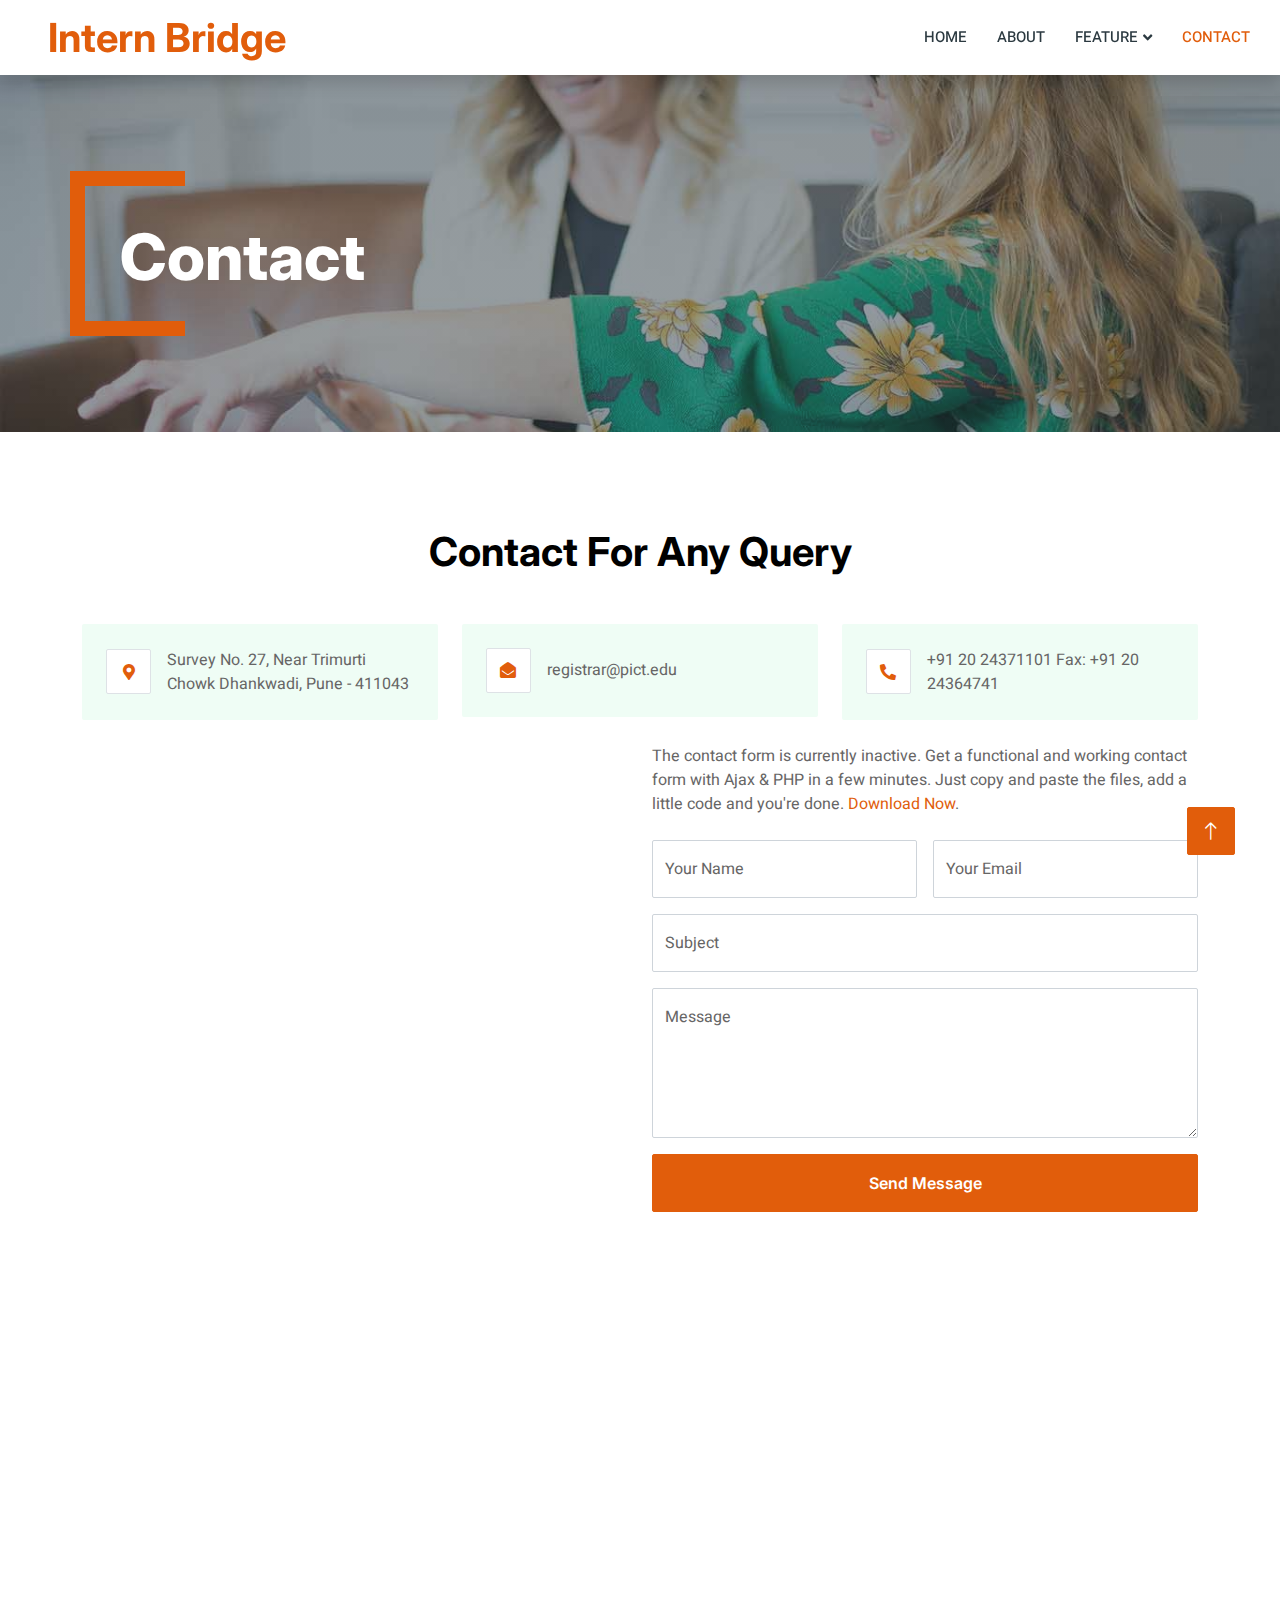
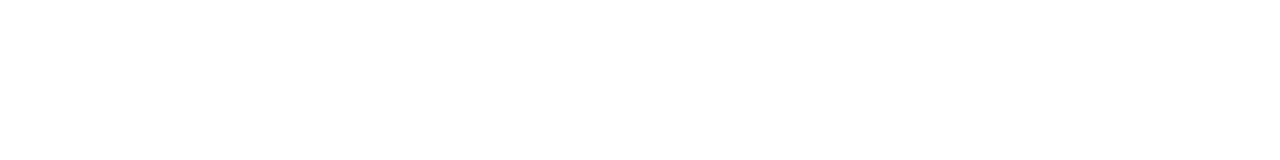
<file: contact.html>
<!DOCTYPE html>
<html lang="en">

<head>
    <meta charset="utf-8">
    <title>JobEntry - Job Portal Website Template</title>
    <meta content="width=device-width, initial-scale=1.0" name="viewport">
    <meta content="" name="keywords">
    <meta content="" name="description">

    <!-- Favicon -->
    <link href="img/favicon.ico" rel="icon">

    <!-- Google Web Fonts -->
    <link rel="preconnect" href="https://fonts.googleapis.com">
    <link rel="preconnect" href="https://fonts.gstatic.com" crossorigin>
    <link href="https://fonts.googleapis.com/css2?family=Heebo:wght@400;500;600&family=Inter:wght@700;800&display=swap" rel="stylesheet">
    
    <!-- Icon Font Stylesheet -->
    <link href="https://cdnjs.cloudflare.com/ajax/libs/font-awesome/5.10.0/css/all.min.css" rel="stylesheet">
    <link href="https://cdn.jsdelivr.net/npm/bootstrap-icons@1.4.1/font/bootstrap-icons.css" rel="stylesheet">

    <!-- Libraries Stylesheet -->
    <link href="lib/animate/animate.min.css" rel="stylesheet">
    <link href="lib/owlcarousel/assets/owl.carousel.min.css" rel="stylesheet">

    <!-- Customized Bootstrap Stylesheet -->
    <link href="css/bootstrap.min.css" rel="stylesheet">

    <!-- Template Stylesheet -->
    <link href="css/style.css" rel="stylesheet">
</head>

<body>
    <div class="container-xxl bg-white p-0">
        <!-- Spinner Start -->
        <div id="spinner" class="show bg-white position-fixed translate-middle w-100 vh-100 top-50 start-50 d-flex align-items-center justify-content-center">
            <div class="spinner-border text-primary" style="width: 3rem; height: 3rem;" role="status">
                <span class="sr-only">Loading...</span>
            </div>
        </div>
        <!-- Spinner End -->


        <!-- Navbar Start -->
        <nav class="navbar navbar-expand-lg bg-white navbar-light shadow sticky-top p-0">
            <a href="index.html" class="navbar-brand d-flex align-items-center text-center py-0 px-4 px-lg-5">
                <h1 class="m-0 text-primary">Intern Bridge</h1>
            </a>
            <button type="button" class="navbar-toggler me-4" data-bs-toggle="collapse" data-bs-target="#navbarCollapse">
                <span class="navbar-toggler-icon"></span>
            </button>
            <div class="collapse navbar-collapse" id="navbarCollapse">
                <div class="navbar-nav ms-auto p-4 p-lg-0">
                    <a href="index.html" class="nav-item nav-link">Home</a>
                    <a href="about.html" class="nav-item nav-link">About</a>
                    <div class="nav-item dropdown">
                        <a href="#" class="nav-link dropdown-toggle" data-bs-toggle="dropdown">Feature</a>
                        <div class="dropdown-menu rounded-0 m-0">
                            <a href="job-list.html" class="dropdown-item">On Campus</a>
                            <a href="job-detail.html" class="dropdown-item">Off Campus</a>
                        </div>
                    </div>
                    <!-- <div class="nav-item dropdown">
                        <a href="#" class="nav-link dropdown-toggle" data-bs-toggle="dropdown">Pages</a>
                        <div class="dropdown-menu rounded-0 m-0">
                            <a href="category.html" class="dropdown-item">Job Category</a>
                            <a href="testimonial.html" class="dropdown-item">Testimonial</a>
                            <a href="404.html" class="dropdown-item">404</a>
                        </div>
                    </div> -->
                    <a href="contact.html" class="nav-item nav-link active">Contact</a>
                </div>
                <!-- <a href="" class="btn btn-primary rounded-0 py-4 px-lg-5 d-none d-lg-block">Post A Job<i class="fa fa-arrow-right ms-3"></i></a> -->
            </div>
        </nav>
        <!-- Navbar End -->


        <!-- Header End -->
        <div class="container-xxl py-5 bg-dark page-header mb-5">
            <div class="container my-5 pt-5 pb-4">
                <h1 class="display-3 text-white mb-3 animated slideInDown">Contact</h1>
                <nav aria-label="breadcrumb">
                    <!-- <ol class="breadcrumb text-uppercase">
                        <li class="breadcrumb-item"><a href="#">Home</a></li>
                        <li class="breadcrumb-item"><a href="#">Pages</a></li>
                        <li class="breadcrumb-item text-white active" aria-current="page">Contact</li>
                    </ol> -->
                </nav>
            </div>
        </div>
        <!-- Header End -->


        <!-- Contact Start -->
        <div class="container-xxl py-5">
            <div class="container">
                <h1 class="text-center mb-5 wow fadeInUp" data-wow-delay="0.1s">Contact For Any Query</h1>
                <div class="row g-4">
                    <div class="col-12">
                        <div class="row gy-4">
                            <div class="col-md-4 wow fadeIn" data-wow-delay="0.1s">
                                <div class="d-flex align-items-center bg-light rounded p-4">
                                    <div class="bg-white border rounded d-flex flex-shrink-0 align-items-center justify-content-center me-3" style="width: 45px; height: 45px;">
                                        <i class="fa fa-map-marker-alt text-primary"></i>
                                    </div>
                                    <span>Survey No. 27, Near Trimurti Chowk
                                        Dhankwadi, Pune - 411043</span>
                                </div>
                            </div>
                            <div class="col-md-4 wow fadeIn" data-wow-delay="0.3s">
                                <div class="d-flex align-items-center bg-light rounded p-4">
                                    <div class="bg-white border rounded d-flex flex-shrink-0 align-items-center justify-content-center me-3" style="width: 45px; height: 45px;">
                                        <i class="fa fa-envelope-open text-primary"></i>
                                    </div>
                                    <span>registrar@pict.edu</span>
                                </div>
                            </div>
                            <div class="col-md-4 wow fadeIn" data-wow-delay="0.5s">
                                <div class="d-flex align-items-center bg-light rounded p-4">
                                    <div class="bg-white border rounded d-flex flex-shrink-0 align-items-center justify-content-center me-3" style="width: 45px; height: 45px;">
                                        <i class="fa fa-phone-alt text-primary"></i>
                                    </div>
                                    <span>+91 20 24371101
                                        Fax: +91 20 24364741</span>
                                </div>
                            </div>
                        </div>
                    </div>
                    <div class="col-md-6 wow fadeInUp" data-wow-delay="0.1s">
                        <iframe class="position-relative rounded w-100 h-100"
                            src="https://www.google.com/maps/embed?pb=!1m18!1m12!1m3!1d3001156.4288297426!2d-78.01371936852176!3d42.72876761954724!2m3!1f0!2f0!3f0!3m2!1i1024!2i768!4f13.1!3m3!1m2!1s0x4ccc4bf0f123a5a9%3A0xddcfc6c1de189567!2sNew%20York%2C%20USA!5e0!3m2!1sen!2sbd!4v1603794290143!5m2!1sen!2sbd"
                            frameborder="0" style="min-height: 400px; border:0;" allowfullscreen="" aria-hidden="false"
                            tabindex="0"></iframe>
                    </div>
                    <div class="col-md-6">
                        <div class="wow fadeInUp" data-wow-delay="0.5s">
                            <p class="mb-4">The contact form is currently inactive. Get a functional and working contact form with Ajax & PHP in a few minutes. Just copy and paste the files, add a little code and you're done. <a href="https://htmlcodex.com/contact-form">Download Now</a>.</p>
                            <form>
                                <div class="row g-3">
                                    <div class="col-md-6">
                                        <div class="form-floating">
                                            <input type="text" class="form-control" id="name" placeholder="Your Name">
                                            <label for="name">Your Name</label>
                                        </div>
                                    </div>
                                    <div class="col-md-6">
                                        <div class="form-floating">
                                            <input type="email" class="form-control" id="email" placeholder="Your Email">
                                            <label for="email">Your Email</label>
                                        </div>
                                    </div>
                                    <div class="col-12">
                                        <div class="form-floating">
                                            <input type="text" class="form-control" id="subject" placeholder="Subject">
                                            <label for="subject">Subject</label>
                                        </div>
                                    </div>
                                    <div class="col-12">
                                        <div class="form-floating">
                                            <textarea class="form-control" placeholder="Leave a message here" id="message" style="height: 150px"></textarea>
                                            <label for="message">Message</label>
                                        </div>
                                    </div>
                                    <div class="col-12">
                                        <button class="btn btn-primary w-100 py-3" type="submit">Send Message</button>
                                    </div>
                                </div>
                            </form>
                        </div>
                    </div>
                </div>
            </div>
        </div>
        <!-- Contact End -->


        <!-- Footer Start -->
        <div class="container-fluid bg-dark text-white-50 footer pt-5 mt-5 wow fadeIn" data-wow-delay="0.1s">
            <div class="container py-5">
                <div class="row g-5">
                    <!-- <div class="col-lg-3 col-md-6">
                        <h5 class="text-white mb-4">Company</h5>
                        <a class="btn btn-link text-white-50" href="">About Us</a>
                        <a class="btn btn-link text-white-50" href="">Contact Us</a>
                        <a class="btn btn-link text-white-50" href="">Our Services</a>
                        <a class="btn btn-link text-white-50" href="">Privacy Policy</a>
                        <a class="btn btn-link text-white-50" href="">Terms & Condition</a>
                    </div> -->
                    <div class="col-lg-3 col-md-6">
                        <h5 class="text-white mb-4">Quick Links</h5>
                        <a class="btn btn-link text-white-50" href="">About Us</a>
                        <a class="btn btn-link text-white-50" href="">Contact Us</a>
                        <a class="btn btn-link text-white-50" href="">Our Services</a>
                        <a class="btn btn-link text-white-50" href="">Privacy Policy</a>
                        <a class="btn btn-link text-white-50" href="">Terms & Condition</a>
                    </div>
                    <div class="col-lg-3 col-md-6">
                        <h5 class="text-white mb-4">Contact</h5>
                        <p class="mb-2"><i class="fa fa-map-marker-alt me-3"></i>Survey No. 27, Near Trimurti Chowk
                            Dhankwadi, Pune - 411043</p>
                        <p class="mb-2"><i class="fa fa-phone-alt me-3"></i>+91 20 24371101
                            Fax: +91 20 24364741</p>
                        <p class="mb-2"><i class="fa fa-envelope me-3"></i>registrar@pict.edu</p>
                        <div class="d-flex pt-2">
                            <a class="btn btn-outline-light btn-social" href=""><i class="fab fa-twitter"></i></a>
                            <a class="btn btn-outline-light btn-social" href=""><i class="fab fa-facebook-f"></i></a>
                            <a class="btn btn-outline-light btn-social" href=""><i class="fab fa-youtube"></i></a>
                            <a class="btn btn-outline-light btn-social" href=""><i class="fab fa-linkedin-in"></i></a>
                        </div>
                    </div>
                    <div class="col-lg-3 col-md-6">
                        <!-- <h5 class="text-white mb-4">Newsletter</h5>
                        <p>Dolor amet sit justo amet elitr clita ipsum elitr est.</p> -->
                        <div class="position-relative mx-auto" style="max-width: 400px;">
                            <input class="form-control bg-transparent w-100 py-3 ps-4 pe-5" type="text" placeholder="Your email">
                            <button type="button" class="btn btn-primary py-2 position-absolute top-0 end-0 mt-2 me-2">SignUp</button>
                        </div>
                    </div>
                </div>
            </div>
            <div class="container">
                <div class="copyright">
                    <div class="row">
                        <div class="col-md-6 text-center text-md-start mb-3 mb-md-0">
                            &copy; <a class="border-bottom" href="#">Intern Bridge</a>, All Right Reserved. 
							
							<!--/*** This template is free as long as you keep the footer author’s credit link/attribution link/backlink. If you'd like to use the template without the footer author’s credit link/attribution link/backlink, you can purchase the Credit Removal License from "https://htmlcodex.com/credit-removal". Thank you for your support. ***/-->
							Designed By <a class="border-bottom" href="#">Group 1</a>
                        </div>
                        <!-- <div class="col-md-6 text-center text-md-end">
                            <div class="footer-menu">
                                <a href="">Home</a>
                                <a href="">Cookies</a>
                                <a href="">Help</a>
                                <a href="">FQAs</a>
                            </div>
                        </div> -->
                    </div>
                </div>
            </div>
        </div>
        <!-- Footer End -->


        <!-- Back to Top -->
        <a href="#" class="btn btn-lg btn-primary btn-lg-square back-to-top"><i class="bi bi-arrow-up"></i></a>
    </div>

    <!-- JavaScript Libraries -->
    <script src="https://code.jquery.com/jquery-3.4.1.min.js"></script>
    <script src="https://cdn.jsdelivr.net/npm/bootstrap@5.0.0/dist/js/bootstrap.bundle.min.js"></script>
    <script src="lib/wow/wow.min.js"></script>
    <script src="lib/easing/easing.min.js"></script>
    <script src="lib/waypoints/waypoints.min.js"></script>
    <script src="lib/owlcarousel/owl.carousel.min.js"></script>

    <!-- Template Javascript -->
    <script src="js/main.js"></script>
</body>

</html>
</file>
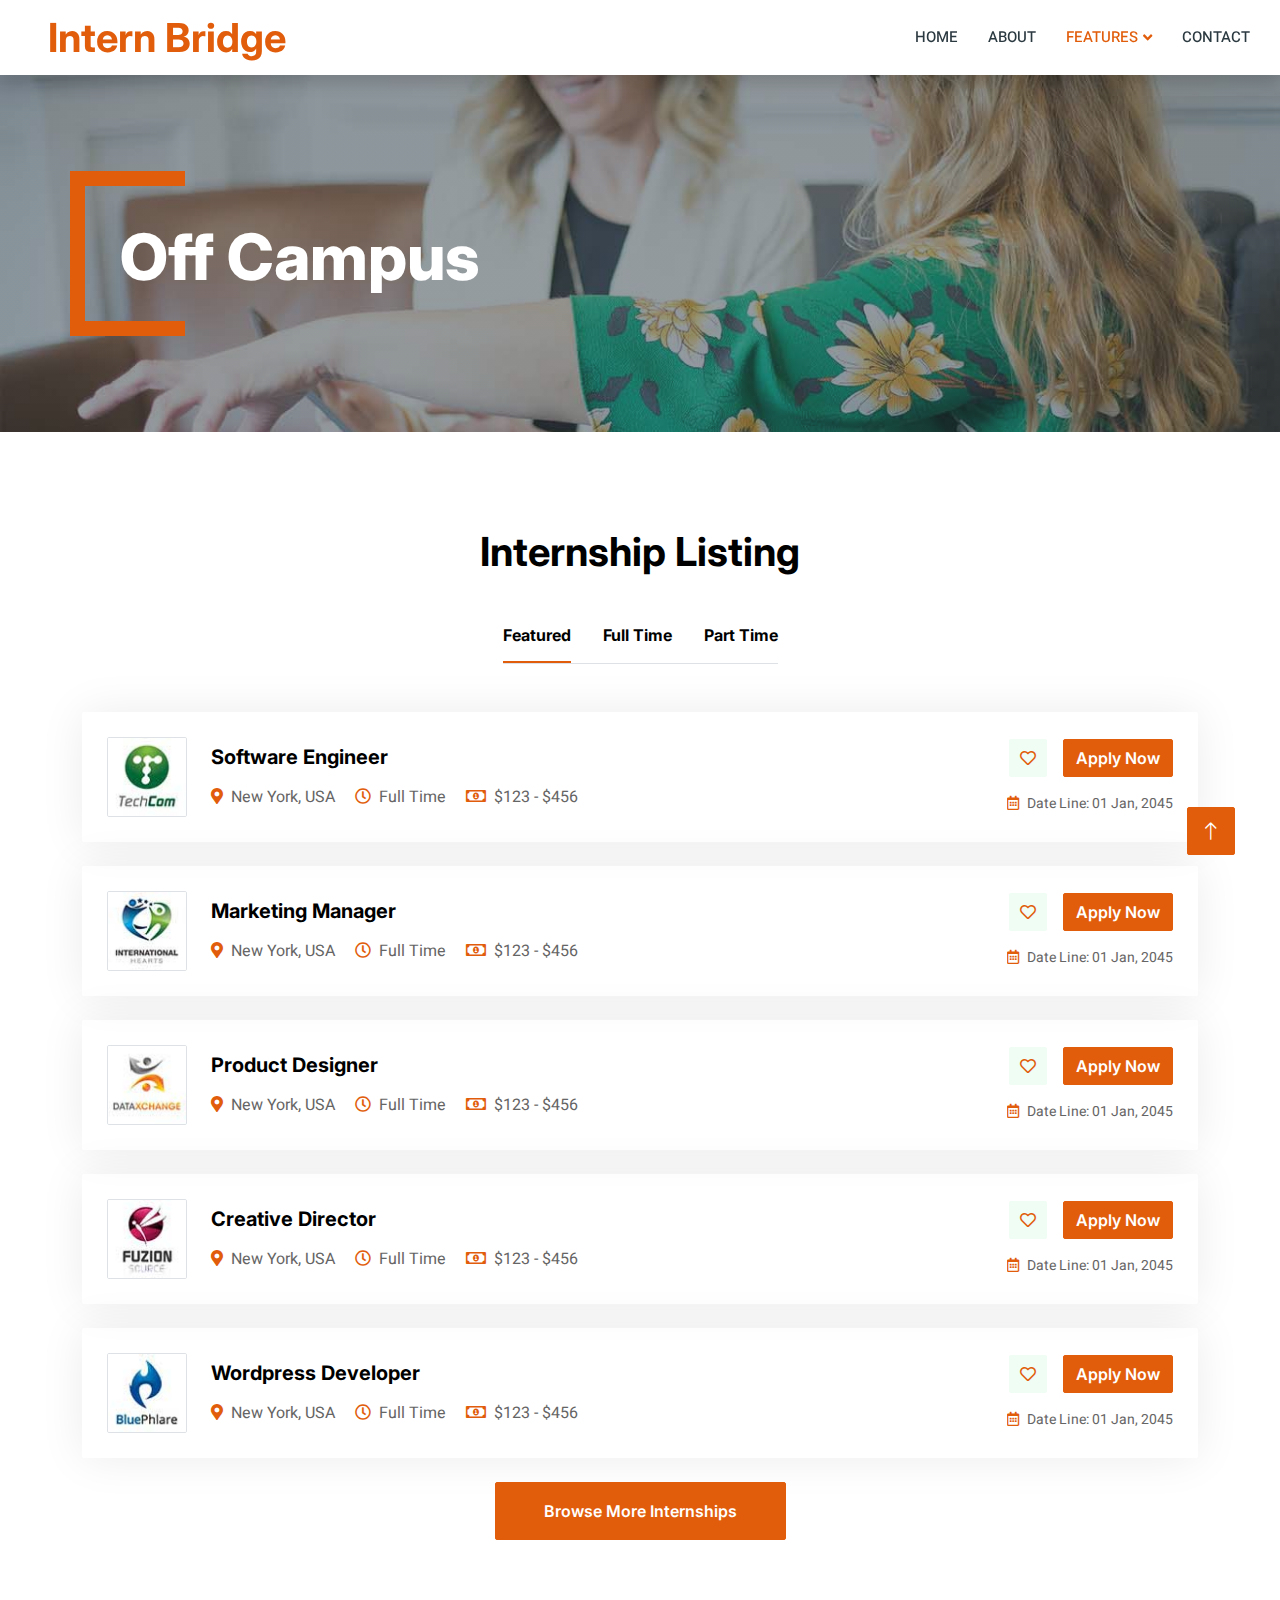
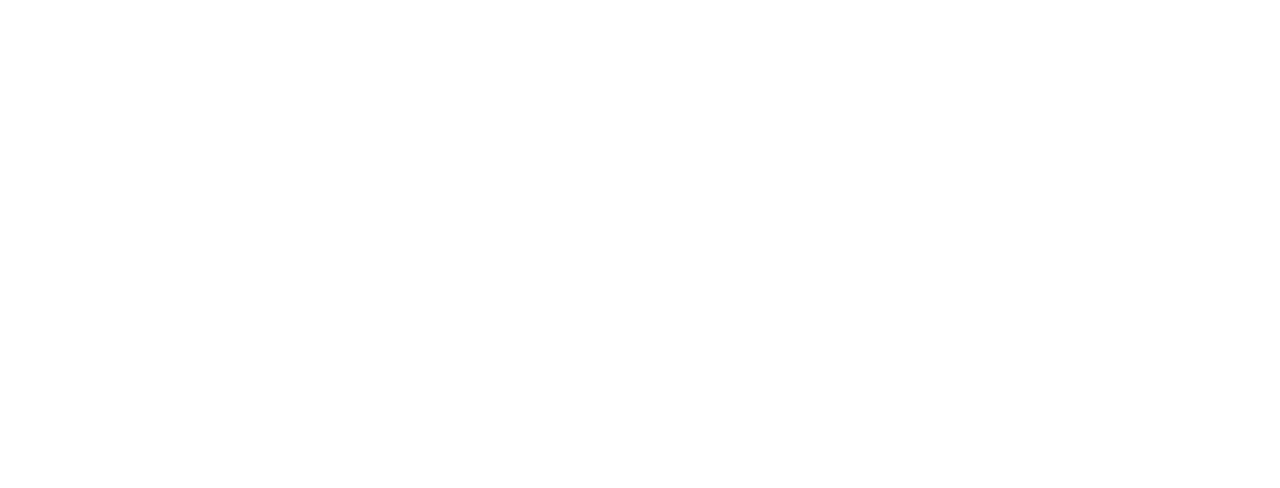
<file: job-detail.html>
<!DOCTYPE html>
<html lang="en">

<head>
    <meta charset="utf-8">
    <title>JobEntry - Job Portal Website Template</title>
    <meta content="width=device-width, initial-scale=1.0" name="viewport">
    <meta content="" name="keywords">
    <meta content="" name="description">

    <!-- Favicon -->
    <link href="img/favicon.ico" rel="icon">

    <!-- Google Web Fonts -->
    <link rel="preconnect" href="https://fonts.googleapis.com">
    <link rel="preconnect" href="https://fonts.gstatic.com" crossorigin>
    <link href="https://fonts.googleapis.com/css2?family=Heebo:wght@400;500;600&family=Inter:wght@700;800&display=swap" rel="stylesheet">
    
    <!-- Icon Font Stylesheet -->
    <link href="https://cdnjs.cloudflare.com/ajax/libs/font-awesome/5.10.0/css/all.min.css" rel="stylesheet">
    <link href="https://cdn.jsdelivr.net/npm/bootstrap-icons@1.4.1/font/bootstrap-icons.css" rel="stylesheet">

    <!-- Libraries Stylesheet -->
    <link href="lib/animate/animate.min.css" rel="stylesheet">
    <link href="lib/owlcarousel/assets/owl.carousel.min.css" rel="stylesheet">

    <!-- Customized Bootstrap Stylesheet -->
    <link href="css/bootstrap.min.css" rel="stylesheet">

    <!-- Template Stylesheet -->
    <link href="css/style.css" rel="stylesheet">
</head>

<body>
    <div class="container-xxl bg-white p-0">
        <!-- Spinner Start -->
        <div id="spinner" class="show bg-white position-fixed translate-middle w-100 vh-100 top-50 start-50 d-flex align-items-center justify-content-center">
            <div class="spinner-border text-primary" style="width: 3rem; height: 3rem;" role="status">
                <span class="sr-only">Loading...</span>
            </div>
        </div>
        <!-- Spinner End -->


        <!-- Navbar Start -->
        <nav class="navbar navbar-expand-lg bg-white navbar-light shadow sticky-top p-0">
            <a href="index.html" class="navbar-brand d-flex align-items-center text-center py-0 px-4 px-lg-5">
                <h1 class="m-0 text-primary">Intern Bridge</h1>
            </a>
            <button type="button" class="navbar-toggler me-4" data-bs-toggle="collapse" data-bs-target="#navbarCollapse">
                <span class="navbar-toggler-icon"></span>
            </button>
            <div class="collapse navbar-collapse" id="navbarCollapse">
                <div class="navbar-nav ms-auto p-4 p-lg-0">
                    <a href="index.html" class="nav-item nav-link">Home</a>
                    <a href="about.html" class="nav-item nav-link">About</a>
                    <div class="nav-item dropdown">
                        <a href="#" class="nav-link dropdown-toggle active" data-bs-toggle="dropdown">Features</a>
                        <div class="dropdown-menu rounded-0 m-0">
                            <a href="job-list.html" class="dropdown-item active">On Campus</a>
                            <a href="job-detail.html" class="dropdown-item">Off Campus</a>
                        </div>
                    </div>
                    <!-- <div class="nav-item dropdown">
                        <a href="#" class="nav-link dropdown-toggle" data-bs-toggle="dropdown">Pages</a>
                        <div class="dropdown-menu rounded-0 m-0">
                            <a href="category.html" class="dropdown-item">Job Category</a>
                            <a href="testimonial.html" class="dropdown-item">Testimonial</a>
                            <a href="404.html" class="dropdown-item">404</a>
                        </div>
                    </div> -->
                    <a href="contact.html" class="nav-item nav-link">Contact</a>
                </div>
                <!-- <a href="" class="btn btn-primary rounded-0 py-4 px-lg-5 d-none d-lg-block">Post A Job<i class="fa fa-arrow-right ms-3"></i></a> -->
            </div>
        </nav>
        <!-- Navbar End -->


        <!-- Header End -->
        <div class="container-xxl py-5 bg-dark page-header mb-5">
            <div class="container my-5 pt-5 pb-4">
                <h1 class="display-3 text-white mb-3 animated slideInDown">Off Campus</h1>
                <nav aria-label="breadcrumb">
                    <!-- <ol class="breadcrumb text-uppercase">
                        <li class="breadcrumb-item"><a href="#">Home</a></li>
                        <li class="breadcrumb-item"><a href="#">Pages</a></li>
                        <li class="breadcrumb-item text-white active" aria-current="page">Job List</li>
                    </ol> -->
                </nav>
            </div>
        </div>
        <!-- Header End -->


        <!-- Jobs Start -->
        <div class="container-xxl py-5">
            <div class="container">
                <h1 class="text-center mb-5 wow fadeInUp" data-wow-delay="0.1s">Internship Listing</h1>
                <div class="tab-class text-center wow fadeInUp" data-wow-delay="0.3s">
                    <ul class="nav nav-pills d-inline-flex justify-content-center border-bottom mb-5">
                        <li class="nav-item">
                            <a class="d-flex align-items-center text-start mx-3 ms-0 pb-3 active" data-bs-toggle="pill" href="#tab-1">
                                <h6 class="mt-n1 mb-0">Featured</h6>
                            </a>
                        </li>
                        <li class="nav-item">
                            <a class="d-flex align-items-center text-start mx-3 pb-3" data-bs-toggle="pill" href="#tab-2">
                                <h6 class="mt-n1 mb-0">Full Time</h6>
                            </a>
                        </li>
                        <li class="nav-item">
                            <a class="d-flex align-items-center text-start mx-3 me-0 pb-3" data-bs-toggle="pill" href="#tab-3">
                                <h6 class="mt-n1 mb-0">Part Time</h6>
                            </a>
                        </li>
                    </ul>
                    <div class="tab-content">
                        <div id="tab-1" class="tab-pane fade show p-0 active">
                            <div class="job-item p-4 mb-4">
                                <div class="row g-4">
                                    <div class="col-sm-12 col-md-8 d-flex align-items-center">
                                        <img class="flex-shrink-0 img-fluid border rounded" src="img/com-logo-1.jpg" alt="" style="width: 80px; height: 80px;">
                                        <div class="text-start ps-4">
                                            <h5 class="mb-3">Software Engineer</h5>
                                            <span class="text-truncate me-3"><i class="fa fa-map-marker-alt text-primary me-2"></i>New York, USA</span>
                                            <span class="text-truncate me-3"><i class="far fa-clock text-primary me-2"></i>Full Time</span>
                                            <span class="text-truncate me-0"><i class="far fa-money-bill-alt text-primary me-2"></i>$123 - $456</span>
                                        </div>
                                    </div>
                                    <div class="col-sm-12 col-md-4 d-flex flex-column align-items-start align-items-md-end justify-content-center">
                                        <div class="d-flex mb-3">
                                            <a class="btn btn-light btn-square me-3" href=""><i class="far fa-heart text-primary"></i></a>
                                            <a class="btn btn-primary" href="">Apply Now</a>
                                        </div>
                                        <small class="text-truncate"><i class="far fa-calendar-alt text-primary me-2"></i>Date Line: 01 Jan, 2045</small>
                                    </div>
                                </div>
                            </div>
                            <div class="job-item p-4 mb-4">
                                <div class="row g-4">
                                    <div class="col-sm-12 col-md-8 d-flex align-items-center">
                                        <img class="flex-shrink-0 img-fluid border rounded" src="img/com-logo-2.jpg" alt="" style="width: 80px; height: 80px;">
                                        <div class="text-start ps-4">
                                            <h5 class="mb-3">Marketing Manager</h5>
                                            <span class="text-truncate me-3"><i class="fa fa-map-marker-alt text-primary me-2"></i>New York, USA</span>
                                            <span class="text-truncate me-3"><i class="far fa-clock text-primary me-2"></i>Full Time</span>
                                            <span class="text-truncate me-0"><i class="far fa-money-bill-alt text-primary me-2"></i>$123 - $456</span>
                                        </div>
                                    </div>
                                    <div class="col-sm-12 col-md-4 d-flex flex-column align-items-start align-items-md-end justify-content-center">
                                        <div class="d-flex mb-3">
                                            <a class="btn btn-light btn-square me-3" href=""><i class="far fa-heart text-primary"></i></a>
                                            <a class="btn btn-primary" href="">Apply Now</a>
                                        </div>
                                        <small class="text-truncate"><i class="far fa-calendar-alt text-primary me-2"></i>Date Line: 01 Jan, 2045</small>
                                    </div>
                                </div>
                            </div>
                            <div class="job-item p-4 mb-4">
                                <div class="row g-4">
                                    <div class="col-sm-12 col-md-8 d-flex align-items-center">
                                        <img class="flex-shrink-0 img-fluid border rounded" src="img/com-logo-3.jpg" alt="" style="width: 80px; height: 80px;">
                                        <div class="text-start ps-4">
                                            <h5 class="mb-3">Product Designer</h5>
                                            <span class="text-truncate me-3"><i class="fa fa-map-marker-alt text-primary me-2"></i>New York, USA</span>
                                            <span class="text-truncate me-3"><i class="far fa-clock text-primary me-2"></i>Full Time</span>
                                            <span class="text-truncate me-0"><i class="far fa-money-bill-alt text-primary me-2"></i>$123 - $456</span>
                                        </div>
                                    </div>
                                    <div class="col-sm-12 col-md-4 d-flex flex-column align-items-start align-items-md-end justify-content-center">
                                        <div class="d-flex mb-3">
                                            <a class="btn btn-light btn-square me-3" href=""><i class="far fa-heart text-primary"></i></a>
                                            <a class="btn btn-primary" href="">Apply Now</a>
                                        </div>
                                        <small class="text-truncate"><i class="far fa-calendar-alt text-primary me-2"></i>Date Line: 01 Jan, 2045</small>
                                    </div>
                                </div>
                            </div>
                            <div class="job-item p-4 mb-4">
                                <div class="row g-4">
                                    <div class="col-sm-12 col-md-8 d-flex align-items-center">
                                        <img class="flex-shrink-0 img-fluid border rounded" src="img/com-logo-4.jpg" alt="" style="width: 80px; height: 80px;">
                                        <div class="text-start ps-4">
                                            <h5 class="mb-3">Creative Director</h5>
                                            <span class="text-truncate me-3"><i class="fa fa-map-marker-alt text-primary me-2"></i>New York, USA</span>
                                            <span class="text-truncate me-3"><i class="far fa-clock text-primary me-2"></i>Full Time</span>
                                            <span class="text-truncate me-0"><i class="far fa-money-bill-alt text-primary me-2"></i>$123 - $456</span>
                                        </div>
                                    </div>
                                    <div class="col-sm-12 col-md-4 d-flex flex-column align-items-start align-items-md-end justify-content-center">
                                        <div class="d-flex mb-3">
                                            <a class="btn btn-light btn-square me-3" href=""><i class="far fa-heart text-primary"></i></a>
                                            <a class="btn btn-primary" href="">Apply Now</a>
                                        </div>
                                        <small class="text-truncate"><i class="far fa-calendar-alt text-primary me-2"></i>Date Line: 01 Jan, 2045</small>
                                    </div>
                                </div>
                            </div>
                            <div class="job-item p-4 mb-4">
                                <div class="row g-4">
                                    <div class="col-sm-12 col-md-8 d-flex align-items-center">
                                        <img class="flex-shrink-0 img-fluid border rounded" src="img/com-logo-5.jpg" alt="" style="width: 80px; height: 80px;">
                                        <div class="text-start ps-4">
                                            <h5 class="mb-3">Wordpress Developer</h5>
                                            <span class="text-truncate me-3"><i class="fa fa-map-marker-alt text-primary me-2"></i>New York, USA</span>
                                            <span class="text-truncate me-3"><i class="far fa-clock text-primary me-2"></i>Full Time</span>
                                            <span class="text-truncate me-0"><i class="far fa-money-bill-alt text-primary me-2"></i>$123 - $456</span>
                                        </div>
                                    </div>
                                    <div class="col-sm-12 col-md-4 d-flex flex-column align-items-start align-items-md-end justify-content-center">
                                        <div class="d-flex mb-3">
                                            <a class="btn btn-light btn-square me-3" href=""><i class="far fa-heart text-primary"></i></a>
                                            <a class="btn btn-primary" href="">Apply Now</a>
                                        </div>
                                        <small class="text-truncate"><i class="far fa-calendar-alt text-primary me-2"></i>Date Line: 01 Jan, 2045</small>
                                    </div>
                                </div>
                            </div>
                            <a class="btn btn-primary py-3 px-5" href="">Browse More Internships</a>
                        </div>
                        <div id="tab-2" class="tab-pane fade show p-0">
                            <div class="job-item p-4 mb-4">
                                <div class="row g-4">
                                    <div class="col-sm-12 col-md-8 d-flex align-items-center">
                                        <img class="flex-shrink-0 img-fluid border rounded" src="img/com-logo-1.jpg" alt="" style="width: 80px; height: 80px;">
                                        <div class="text-start ps-4">
                                            <h5 class="mb-3">Software Engineer</h5>
                                            <span class="text-truncate me-3"><i class="fa fa-map-marker-alt text-primary me-2"></i>New York, USA</span>
                                            <span class="text-truncate me-3"><i class="far fa-clock text-primary me-2"></i>Full Time</span>
                                            <span class="text-truncate me-0"><i class="far fa-money-bill-alt text-primary me-2"></i>$123 - $456</span>
                                        </div>
                                    </div>
                                    <div class="col-sm-12 col-md-4 d-flex flex-column align-items-start align-items-md-end justify-content-center">
                                        <div class="d-flex mb-3">
                                            <a class="btn btn-light btn-square me-3" href=""><i class="far fa-heart text-primary"></i></a>
                                            <a class="btn btn-primary" href="">Apply Now</a>
                                        </div>
                                        <small class="text-truncate"><i class="far fa-calendar-alt text-primary me-2"></i>Date Line: 01 Jan, 2045</small>
                                    </div>
                                </div>
                            </div>
                            <div class="job-item p-4 mb-4">
                                <div class="row g-4">
                                    <div class="col-sm-12 col-md-8 d-flex align-items-center">
                                        <img class="flex-shrink-0 img-fluid border rounded" src="img/com-logo-2.jpg" alt="" style="width: 80px; height: 80px;">
                                        <div class="text-start ps-4">
                                            <h5 class="mb-3">Marketing Manager</h5>
                                            <span class="text-truncate me-3"><i class="fa fa-map-marker-alt text-primary me-2"></i>New York, USA</span>
                                            <span class="text-truncate me-3"><i class="far fa-clock text-primary me-2"></i>Full Time</span>
                                            <span class="text-truncate me-0"><i class="far fa-money-bill-alt text-primary me-2"></i>$123 - $456</span>
                                        </div>
                                    </div>
                                    <div class="col-sm-12 col-md-4 d-flex flex-column align-items-start align-items-md-end justify-content-center">
                                        <div class="d-flex mb-3">
                                            <a class="btn btn-light btn-square me-3" href=""><i class="far fa-heart text-primary"></i></a>
                                            <a class="btn btn-primary" href="">Apply Now</a>
                                        </div>
                                        <small class="text-truncate"><i class="far fa-calendar-alt text-primary me-2"></i>Date Line: 01 Jan, 2045</small>
                                    </div>
                                </div>
                            </div>
                            <div class="job-item p-4 mb-4">
                                <div class="row g-4">
                                    <div class="col-sm-12 col-md-8 d-flex align-items-center">
                                        <img class="flex-shrink-0 img-fluid border rounded" src="img/com-logo-3.jpg" alt="" style="width: 80px; height: 80px;">
                                        <div class="text-start ps-4">
                                            <h5 class="mb-3">Product Designer</h5>
                                            <span class="text-truncate me-3"><i class="fa fa-map-marker-alt text-primary me-2"></i>New York, USA</span>
                                            <span class="text-truncate me-3"><i class="far fa-clock text-primary me-2"></i>Full Time</span>
                                            <span class="text-truncate me-0"><i class="far fa-money-bill-alt text-primary me-2"></i>$123 - $456</span>
                                        </div>
                                    </div>
                                    <div class="col-sm-12 col-md-4 d-flex flex-column align-items-start align-items-md-end justify-content-center">
                                        <div class="d-flex mb-3">
                                            <a class="btn btn-light btn-square me-3" href=""><i class="far fa-heart text-primary"></i></a>
                                            <a class="btn btn-primary" href="">Apply Now</a>
                                        </div>
                                        <small class="text-truncate"><i class="far fa-calendar-alt text-primary me-2"></i>Date Line: 01 Jan, 2045</small>
                                    </div>
                                </div>
                            </div>
                            <div class="job-item p-4 mb-4">
                                <div class="row g-4">
                                    <div class="col-sm-12 col-md-8 d-flex align-items-center">
                                        <img class="flex-shrink-0 img-fluid border rounded" src="img/com-logo-4.jpg" alt="" style="width: 80px; height: 80px;">
                                        <div class="text-start ps-4">
                                            <h5 class="mb-3">Creative Director</h5>
                                            <span class="text-truncate me-3"><i class="fa fa-map-marker-alt text-primary me-2"></i>New York, USA</span>
                                            <span class="text-truncate me-3"><i class="far fa-clock text-primary me-2"></i>Full Time</span>
                                            <span class="text-truncate me-0"><i class="far fa-money-bill-alt text-primary me-2"></i>$123 - $456</span>
                                        </div>
                                    </div>
                                    <div class="col-sm-12 col-md-4 d-flex flex-column align-items-start align-items-md-end justify-content-center">
                                        <div class="d-flex mb-3">
                                            <a class="btn btn-light btn-square me-3" href=""><i class="far fa-heart text-primary"></i></a>
                                            <a class="btn btn-primary" href="">Apply Now</a>
                                        </div>
                                        <small class="text-truncate"><i class="far fa-calendar-alt text-primary me-2"></i>Date Line: 01 Jan, 2045</small>
                                    </div>
                                </div>
                            </div>
                            <div class="job-item p-4 mb-4">
                                <div class="row g-4">
                                    <div class="col-sm-12 col-md-8 d-flex align-items-center">
                                        <img class="flex-shrink-0 img-fluid border rounded" src="img/com-logo-5.jpg" alt="" style="width: 80px; height: 80px;">
                                        <div class="text-start ps-4">
                                            <h5 class="mb-3">Wordpress Developer</h5>
                                            <span class="text-truncate me-3"><i class="fa fa-map-marker-alt text-primary me-2"></i>New York, USA</span>
                                            <span class="text-truncate me-3"><i class="far fa-clock text-primary me-2"></i>Full Time</span>
                                            <span class="text-truncate me-0"><i class="far fa-money-bill-alt text-primary me-2"></i>$123 - $456</span>
                                        </div>
                                    </div>
                                    <div class="col-sm-12 col-md-4 d-flex flex-column align-items-start align-items-md-end justify-content-center">
                                        <div class="d-flex mb-3">
                                            <a class="btn btn-light btn-square me-3" href=""><i class="far fa-heart text-primary"></i></a>
                                            <a class="btn btn-primary" href="">Apply Now</a>
                                        </div>
                                        <small class="text-truncate"><i class="far fa-calendar-alt text-primary me-2"></i>Date Line: 01 Jan, 2045</small>
                                    </div>
                                </div>
                            </div>
                            <a class="btn btn-primary py-3 px-5" href="">Browse More Internships</a>
                        </div>
                        <div id="tab-3" class="tab-pane fade show p-0">
                            <div class="job-item p-4 mb-4">
                                <div class="row g-4">
                                    <div class="col-sm-12 col-md-8 d-flex align-items-center">
                                        <img class="flex-shrink-0 img-fluid border rounded" src="img/com-logo-1.jpg" alt="" style="width: 80px; height: 80px;">
                                        <div class="text-start ps-4">
                                            <h5 class="mb-3">Software Engineer</h5>
                                            <span class="text-truncate me-3"><i class="fa fa-map-marker-alt text-primary me-2"></i>New York, USA</span>
                                            <span class="text-truncate me-3"><i class="far fa-clock text-primary me-2"></i>Full Time</span>
                                            <span class="text-truncate me-0"><i class="far fa-money-bill-alt text-primary me-2"></i>$123 - $456</span>
                                        </div>
                                    </div>
                                    <div class="col-sm-12 col-md-4 d-flex flex-column align-items-start align-items-md-end justify-content-center">
                                        <div class="d-flex mb-3">
                                            <a class="btn btn-light btn-square me-3" href=""><i class="far fa-heart text-primary"></i></a>
                                            <a class="btn btn-primary" href="">Apply Now</a>
                                        </div>
                                        <small class="text-truncate"><i class="far fa-calendar-alt text-primary me-2"></i>Date Line: 01 Jan, 2045</small>
                                    </div>
                                </div>
                            </div>
                            <div class="job-item p-4 mb-4">
                                <div class="row g-4">
                                    <div class="col-sm-12 col-md-8 d-flex align-items-center">
                                        <img class="flex-shrink-0 img-fluid border rounded" src="img/com-logo-2.jpg" alt="" style="width: 80px; height: 80px;">
                                        <div class="text-start ps-4">
                                            <h5 class="mb-3">Marketing Manager</h5>
                                            <span class="text-truncate me-3"><i class="fa fa-map-marker-alt text-primary me-2"></i>New York, USA</span>
                                            <span class="text-truncate me-3"><i class="far fa-clock text-primary me-2"></i>Full Time</span>
                                            <span class="text-truncate me-0"><i class="far fa-money-bill-alt text-primary me-2"></i>$123 - $456</span>
                                        </div>
                                    </div>
                                    <div class="col-sm-12 col-md-4 d-flex flex-column align-items-start align-items-md-end justify-content-center">
                                        <div class="d-flex mb-3">
                                            <a class="btn btn-light btn-square me-3" href=""><i class="far fa-heart text-primary"></i></a>
                                            <a class="btn btn-primary" href="">Apply Now</a>
                                        </div>
                                        <small class="text-truncate"><i class="far fa-calendar-alt text-primary me-2"></i>Date Line: 01 Jan, 2045</small>
                                    </div>
                                </div>
                            </div>
                            <div class="job-item p-4 mb-4">
                                <div class="row g-4">
                                    <div class="col-sm-12 col-md-8 d-flex align-items-center">
                                        <img class="flex-shrink-0 img-fluid border rounded" src="img/com-logo-3.jpg" alt="" style="width: 80px; height: 80px;">
                                        <div class="text-start ps-4">
                                            <h5 class="mb-3">Product Designer</h5>
                                            <span class="text-truncate me-3"><i class="fa fa-map-marker-alt text-primary me-2"></i>New York, USA</span>
                                            <span class="text-truncate me-3"><i class="far fa-clock text-primary me-2"></i>Full Time</span>
                                            <span class="text-truncate me-0"><i class="far fa-money-bill-alt text-primary me-2"></i>$123 - $456</span>
                                        </div>
                                    </div>
                                    <div class="col-sm-12 col-md-4 d-flex flex-column align-items-start align-items-md-end justify-content-center">
                                        <div class="d-flex mb-3">
                                            <a class="btn btn-light btn-square me-3" href=""><i class="far fa-heart text-primary"></i></a>
                                            <a class="btn btn-primary" href="">Apply Now</a>
                                        </div>
                                        <small class="text-truncate"><i class="far fa-calendar-alt text-primary me-2"></i>Date Line: 01 Jan, 2045</small>
                                    </div>
                                </div>
                            </div>
                            <div class="job-item p-4 mb-4">
                                <div class="row g-4">
                                    <div class="col-sm-12 col-md-8 d-flex align-items-center">
                                        <img class="flex-shrink-0 img-fluid border rounded" src="img/com-logo-4.jpg" alt="" style="width: 80px; height: 80px;">
                                        <div class="text-start ps-4">
                                            <h5 class="mb-3">Creative Director</h5>
                                            <span class="text-truncate me-3"><i class="fa fa-map-marker-alt text-primary me-2"></i>New York, USA</span>
                                            <span class="text-truncate me-3"><i class="far fa-clock text-primary me-2"></i>Full Time</span>
                                            <span class="text-truncate me-0"><i class="far fa-money-bill-alt text-primary me-2"></i>$123 - $456</span>
                                        </div>
                                    </div>
                                    <div class="col-sm-12 col-md-4 d-flex flex-column align-items-start align-items-md-end justify-content-center">
                                        <div class="d-flex mb-3">
                                            <a class="btn btn-light btn-square me-3" href=""><i class="far fa-heart text-primary"></i></a>
                                            <a class="btn btn-primary" href="">Apply Now</a>
                                        </div>
                                        <small class="text-truncate"><i class="far fa-calendar-alt text-primary me-2"></i>Date Line: 01 Jan, 2045</small>
                                    </div>
                                </div>
                            </div>
                            <div class="job-item p-4 mb-4">
                                <div class="row g-4">
                                    <div class="col-sm-12 col-md-8 d-flex align-items-center">
                                        <img class="flex-shrink-0 img-fluid border rounded" src="img/com-logo-5.jpg" alt="" style="width: 80px; height: 80px;">
                                        <div class="text-start ps-4">
                                            <h5 class="mb-3">Wordpress Developer</h5>
                                            <span class="text-truncate me-3"><i class="fa fa-map-marker-alt text-primary me-2"></i>New York, USA</span>
                                            <span class="text-truncate me-3"><i class="far fa-clock text-primary me-2"></i>Full Time</span>
                                            <span class="text-truncate me-0"><i class="far fa-money-bill-alt text-primary me-2"></i>$123 - $456</span>
                                        </div>
                                    </div>
                                    <div class="col-sm-12 col-md-4 d-flex flex-column align-items-start align-items-md-end justify-content-center">
                                        <div class="d-flex mb-3">
                                            <a class="btn btn-light btn-square me-3" href=""><i class="far fa-heart text-primary"></i></a>
                                            <a class="btn btn-primary" href="">Apply Now</a>
                                        </div>
                                        <small class="text-truncate"><i class="far fa-calendar-alt text-primary me-2"></i>Date Line: 01 Jan, 2045</small>
                                    </div>
                                </div>
                            </div>
                            <a class="btn btn-primary py-3 px-5" href="">Browse More Internships</a>
                        </div>
                    </div>
                </div>
            </div>
        </div>
        <!-- Jobs End -->


        <!-- Footer Start -->
        <div class="container-fluid bg-dark text-white-50 footer pt-5 mt-5 wow fadeIn" data-wow-delay="0.1s">
            <div class="container py-5">
                <div class="row g-5">
                    <!-- <div class="col-lg-3 col-md-6">
                        <h5 class="text-white mb-4">Company</h5>
                        <a class="btn btn-link text-white-50" href="">About Us</a>
                        <a class="btn btn-link text-white-50" href="">Contact Us</a>
                        <a class="btn btn-link text-white-50" href="">Our Services</a>
                        <a class="btn btn-link text-white-50" href="">Privacy Policy</a>
                        <a class="btn btn-link text-white-50" href="">Terms & Condition</a>
                    </div> -->
                    <div class="col-lg-3 col-md-6">
                        <h5 class="text-white mb-4">Quick Links</h5>
                        <a class="btn btn-link text-white-50" href="">About Us</a>
                        <a class="btn btn-link text-white-50" href="">Contact Us</a>
                        <a class="btn btn-link text-white-50" href="">Our Services</a>
                        <a class="btn btn-link text-white-50" href="">Privacy Policy</a>
                        <a class="btn btn-link text-white-50" href="">Terms & Condition</a>
                    </div>
                    <div class="col-lg-3 col-md-6">
                        <h5 class="text-white mb-4">Contact</h5>
                        <p class="mb-2"><i class="fa fa-map-marker-alt me-3"></i>Survey No. 27, Near Trimurti Chowk
                            Dhankwadi, Pune - 411043</p>
                        <p class="mb-2"><i class="fa fa-phone-alt me-3"></i>+91 20 24371101
                            Fax: +91 20 24364741</p>
                        <p class="mb-2"><i class="fa fa-envelope me-3"></i>registrar@pict.edu</p>
                        <div class="d-flex pt-2">
                            <a class="btn btn-outline-light btn-social" href=""><i class="fab fa-twitter"></i></a>
                            <a class="btn btn-outline-light btn-social" href=""><i class="fab fa-facebook-f"></i></a>
                            <a class="btn btn-outline-light btn-social" href=""><i class="fab fa-youtube"></i></a>
                            <a class="btn btn-outline-light btn-social" href=""><i class="fab fa-linkedin-in"></i></a>
                        </div>
                    </div>
                    <div class="col-lg-3 col-md-6">
                        <!-- <h5 class="text-white mb-4">Newsletter</h5>
                        <p>Dolor amet sit justo amet elitr clita ipsum elitr est.</p> -->
                        <div class="position-relative mx-auto" style="max-width: 400px;">
                            <input class="form-control bg-transparent w-100 py-3 ps-4 pe-5" type="text" placeholder="Your email">
                            <button type="button" class="btn btn-primary py-2 position-absolute top-0 end-0 mt-2 me-2">SignUp</button>
                        </div>
                    </div>
                </div>
            </div>
            <div class="container">
                <div class="copyright">
                    <div class="row">
                        <div class="col-md-6 text-center text-md-start mb-3 mb-md-0">
                            &copy; <a class="border-bottom" href="#">Intern Bridge</a>, All Right Reserved. 
							
							<!--/*** This template is free as long as you keep the footer author’s credit link/attribution link/backlink. If you'd like to use the template without the footer author’s credit link/attribution link/backlink, you can purchase the Credit Removal License from "https://htmlcodex.com/credit-removal". Thank you for your support. ***/-->
							Designed By <a class="border-bottom" href="#">Group 1</a>
                        </div>
                        <!-- <div class="col-md-6 text-center text-md-end">
                            <div class="footer-menu">
                                <a href="">Home</a>
                                <a href="">Cookies</a>
                                <a href="">Help</a>
                                <a href="">FQAs</a>
                            </div>
                        </div> -->
                    </div>
                </div>
            </div>
        </div>
        <!-- Footer End -->


        <!-- Back to Top -->
        <a href="#" class="btn btn-lg btn-primary btn-lg-square back-to-top"><i class="bi bi-arrow-up"></i></a>
    </div>

    <!-- JavaScript Libraries -->
    <script src="https://code.jquery.com/jquery-3.4.1.min.js"></script>
    <script src="https://cdn.jsdelivr.net/npm/bootstrap@5.0.0/dist/js/bootstrap.bundle.min.js"></script>
    <script src="lib/wow/wow.min.js"></script>
    <script src="lib/easing/easing.min.js"></script>
    <script src="lib/waypoints/waypoints.min.js"></script>
    <script src="lib/owlcarousel/owl.carousel.min.js"></script>

    <!-- Template Javascript -->
    <script src="js/main.js"></script>
</body>

</html>
</file>
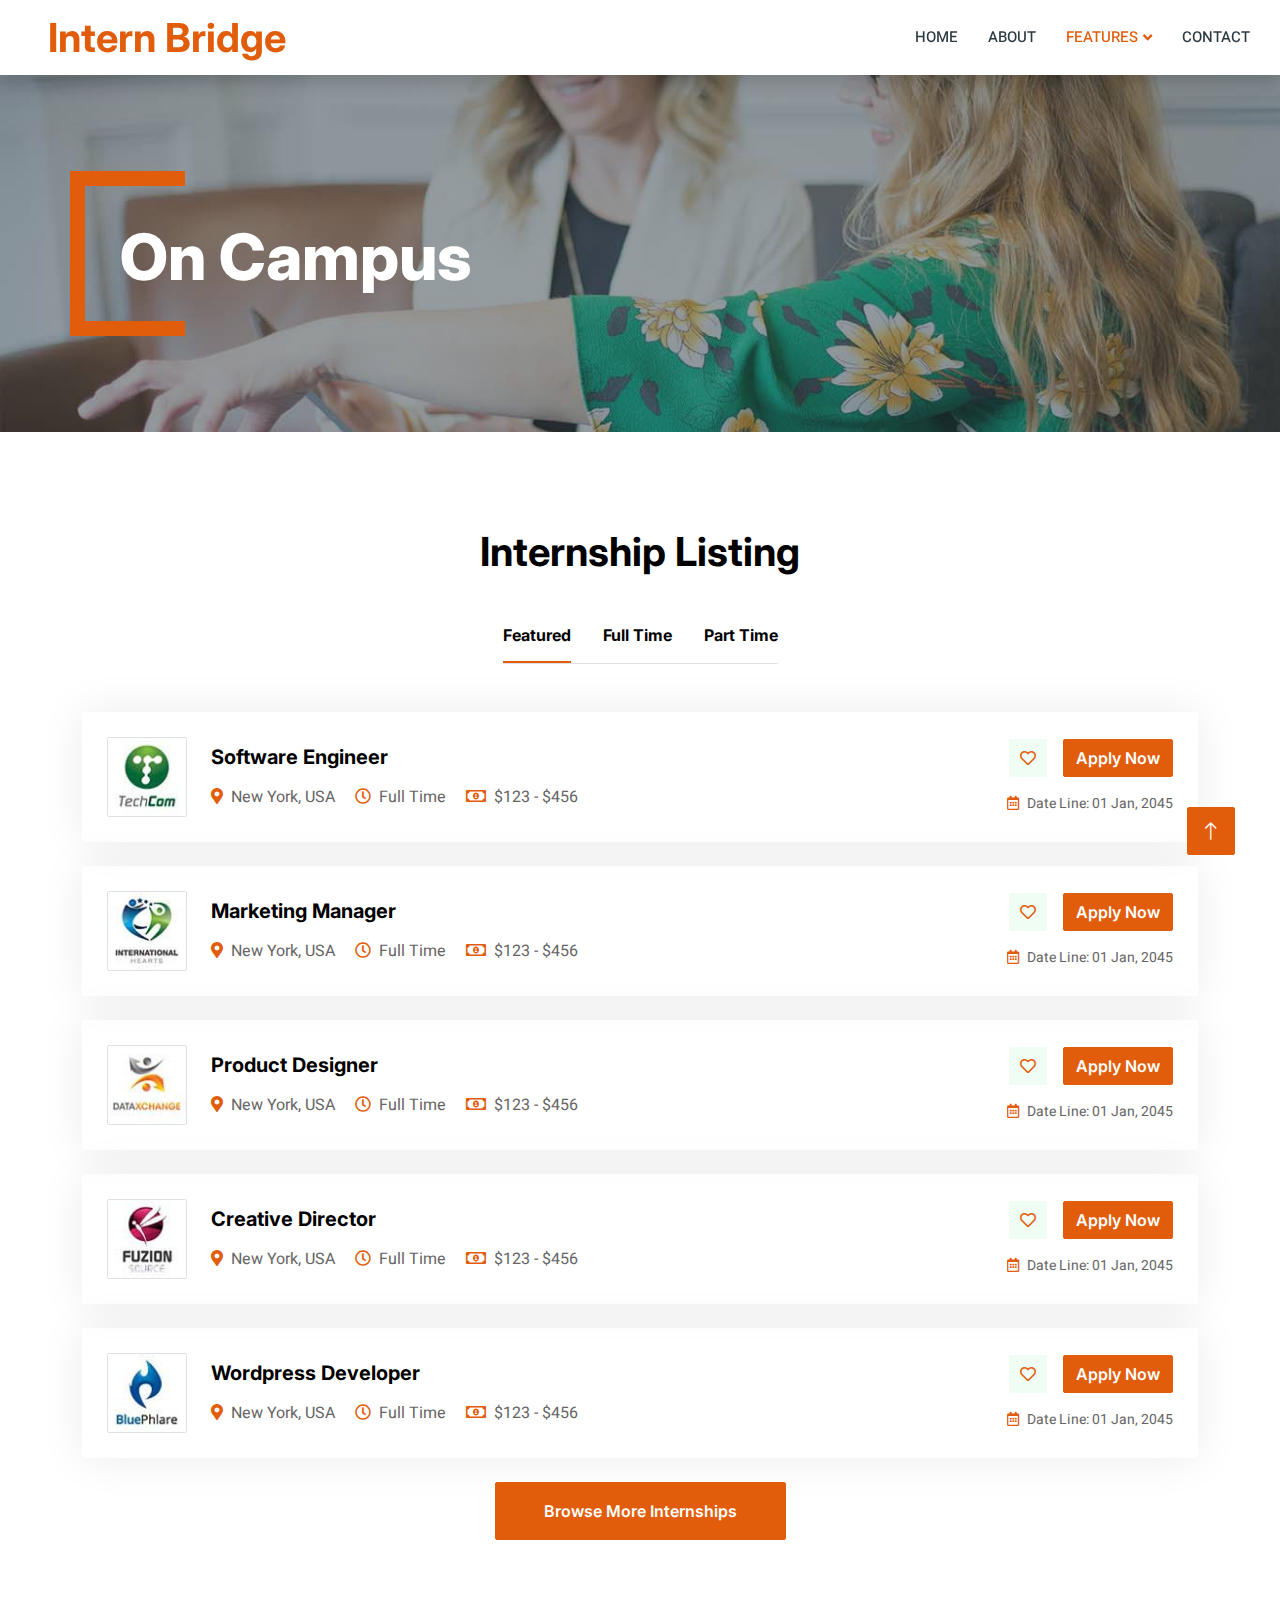
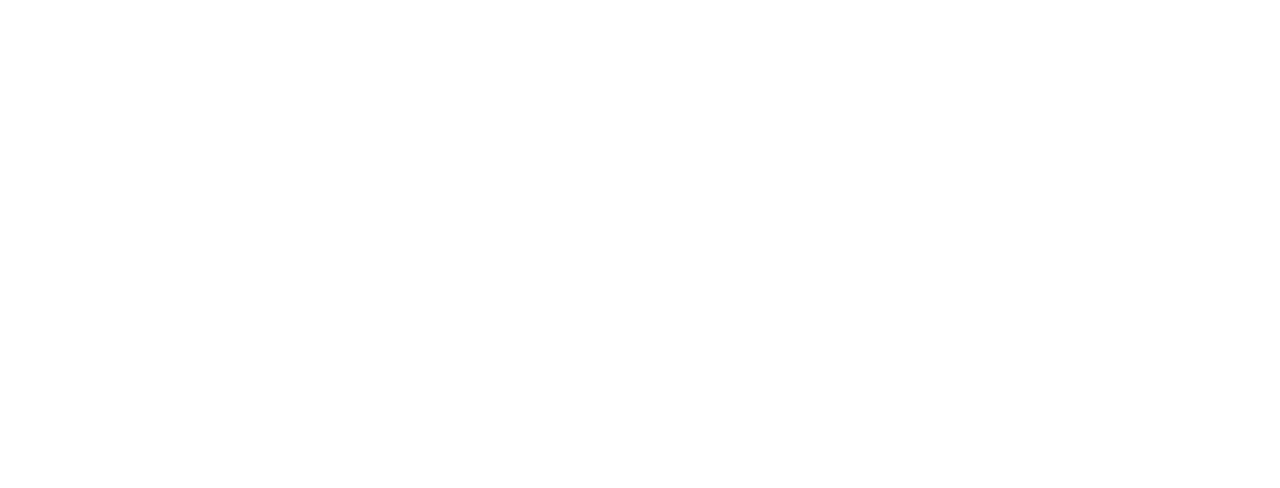
<file: job-list.html>
<!DOCTYPE html>
<html lang="en">

<head>
    <meta charset="utf-8">
    <title>JobEntry - Job Portal Website Template</title>
    <meta content="width=device-width, initial-scale=1.0" name="viewport">
    <meta content="" name="keywords">
    <meta content="" name="description">

    <!-- Favicon -->
    <link href="img/favicon.ico" rel="icon">

    <!-- Google Web Fonts -->
    <link rel="preconnect" href="https://fonts.googleapis.com">
    <link rel="preconnect" href="https://fonts.gstatic.com" crossorigin>
    <link href="https://fonts.googleapis.com/css2?family=Heebo:wght@400;500;600&family=Inter:wght@700;800&display=swap" rel="stylesheet">
    
    <!-- Icon Font Stylesheet -->
    <link href="https://cdnjs.cloudflare.com/ajax/libs/font-awesome/5.10.0/css/all.min.css" rel="stylesheet">
    <link href="https://cdn.jsdelivr.net/npm/bootstrap-icons@1.4.1/font/bootstrap-icons.css" rel="stylesheet">

    <!-- Libraries Stylesheet -->
    <link href="lib/animate/animate.min.css" rel="stylesheet">
    <link href="lib/owlcarousel/assets/owl.carousel.min.css" rel="stylesheet">

    <!-- Customized Bootstrap Stylesheet -->
    <link href="css/bootstrap.min.css" rel="stylesheet">

    <!-- Template Stylesheet -->
    <link href="css/style.css" rel="stylesheet">
</head>

<body>
    <div class="container-xxl bg-white p-0">
        <!-- Spinner Start -->
        <div id="spinner" class="show bg-white position-fixed translate-middle w-100 vh-100 top-50 start-50 d-flex align-items-center justify-content-center">
            <div class="spinner-border text-primary" style="width: 3rem; height: 3rem;" role="status">
                <span class="sr-only">Loading...</span>
            </div>
        </div>
        <!-- Spinner End -->


        <!-- Navbar Start -->
        <nav class="navbar navbar-expand-lg bg-white navbar-light shadow sticky-top p-0">
            <a href="index.html" class="navbar-brand d-flex align-items-center text-center py-0 px-4 px-lg-5">
                <h1 class="m-0 text-primary">Intern Bridge</h1>
            </a>
            <button type="button" class="navbar-toggler me-4" data-bs-toggle="collapse" data-bs-target="#navbarCollapse">
                <span class="navbar-toggler-icon"></span>
            </button>
            <div class="collapse navbar-collapse" id="navbarCollapse">
                <div class="navbar-nav ms-auto p-4 p-lg-0">
                    <a href="index.html" class="nav-item nav-link">Home</a>
                    <a href="about.html" class="nav-item nav-link">About</a>
                    <div class="nav-item dropdown">
                        <a href="#" class="nav-link dropdown-toggle active" data-bs-toggle="dropdown">Features</a>
                        <div class="dropdown-menu rounded-0 m-0">
                            <a href="job-list.html" class="dropdown-item active">On Campus</a>
                            <a href="job-detail.html" class="dropdown-item">Off Campus</a>
                        </div>
                    </div>
                    <!-- <div class="nav-item dropdown">
                        <a href="#" class="nav-link dropdown-toggle" data-bs-toggle="dropdown">Pages</a>
                        <div class="dropdown-menu rounded-0 m-0">
                            <a href="category.html" class="dropdown-item">Job Category</a>
                            <a href="testimonial.html" class="dropdown-item">Testimonial</a>
                            <a href="404.html" class="dropdown-item">404</a>
                        </div>
                    </div> -->
                    <a href="contact.html" class="nav-item nav-link">Contact</a>
                </div>
                <!-- <a href="" class="btn btn-primary rounded-0 py-4 px-lg-5 d-none d-lg-block">Post A Job<i class="fa fa-arrow-right ms-3"></i></a> -->
            </div>
        </nav>
        <!-- Navbar End -->


        <!-- Header End -->
        <div class="container-xxl py-5 bg-dark page-header mb-5">
            <div class="container my-5 pt-5 pb-4">
                <h1 class="display-3 text-white mb-3 animated slideInDown">On Campus</h1>
                <nav aria-label="breadcrumb">
                    <!-- <ol class="breadcrumb text-uppercase">
                        <li class="breadcrumb-item"><a href="#">Home</a></li>
                        <li class="breadcrumb-item"><a href="#">Pages</a></li>
                        <li class="breadcrumb-item text-white active" aria-current="page">Job List</li>
                    </ol> -->
                </nav>
            </div>
        </div>
        <!-- Header End -->


        <!-- Jobs Start -->
        <div class="container-xxl py-5">
            <div class="container">
                <h1 class="text-center mb-5 wow fadeInUp" data-wow-delay="0.1s">Internship Listing</h1>
                <div class="tab-class text-center wow fadeInUp" data-wow-delay="0.3s">
                    <ul class="nav nav-pills d-inline-flex justify-content-center border-bottom mb-5">
                        <li class="nav-item">
                            <a class="d-flex align-items-center text-start mx-3 ms-0 pb-3 active" data-bs-toggle="pill" href="#tab-1">
                                <h6 class="mt-n1 mb-0">Featured</h6>
                            </a>
                        </li>
                        <li class="nav-item">
                            <a class="d-flex align-items-center text-start mx-3 pb-3" data-bs-toggle="pill" href="#tab-2">
                                <h6 class="mt-n1 mb-0">Full Time</h6>
                            </a>
                        </li>
                        <li class="nav-item">
                            <a class="d-flex align-items-center text-start mx-3 me-0 pb-3" data-bs-toggle="pill" href="#tab-3">
                                <h6 class="mt-n1 mb-0">Part Time</h6>
                            </a>
                        </li>
                    </ul>
                    <div class="tab-content">
                        <div id="tab-1" class="tab-pane fade show p-0 active">
                            <div class="job-item p-4 mb-4">
                                <div class="row g-4">
                                    <div class="col-sm-12 col-md-8 d-flex align-items-center">
                                        <img class="flex-shrink-0 img-fluid border rounded" src="img/com-logo-1.jpg" alt="" style="width: 80px; height: 80px;">
                                        <div class="text-start ps-4">
                                            <h5 class="mb-3">Software Engineer</h5>
                                            <span class="text-truncate me-3"><i class="fa fa-map-marker-alt text-primary me-2"></i>New York, USA</span>
                                            <span class="text-truncate me-3"><i class="far fa-clock text-primary me-2"></i>Full Time</span>
                                            <span class="text-truncate me-0"><i class="far fa-money-bill-alt text-primary me-2"></i>$123 - $456</span>
                                        </div>
                                    </div>
                                    <div class="col-sm-12 col-md-4 d-flex flex-column align-items-start align-items-md-end justify-content-center">
                                        <div class="d-flex mb-3">
                                            <a class="btn btn-light btn-square me-3" href=""><i class="far fa-heart text-primary"></i></a>
                                            <a class="btn btn-primary" href="">Apply Now</a>
                                        </div>
                                        <small class="text-truncate"><i class="far fa-calendar-alt text-primary me-2"></i>Date Line: 01 Jan, 2045</small>
                                    </div>
                                </div>
                            </div>
                            <div class="job-item p-4 mb-4">
                                <div class="row g-4">
                                    <div class="col-sm-12 col-md-8 d-flex align-items-center">
                                        <img class="flex-shrink-0 img-fluid border rounded" src="img/com-logo-2.jpg" alt="" style="width: 80px; height: 80px;">
                                        <div class="text-start ps-4">
                                            <h5 class="mb-3">Marketing Manager</h5>
                                            <span class="text-truncate me-3"><i class="fa fa-map-marker-alt text-primary me-2"></i>New York, USA</span>
                                            <span class="text-truncate me-3"><i class="far fa-clock text-primary me-2"></i>Full Time</span>
                                            <span class="text-truncate me-0"><i class="far fa-money-bill-alt text-primary me-2"></i>$123 - $456</span>
                                        </div>
                                    </div>
                                    <div class="col-sm-12 col-md-4 d-flex flex-column align-items-start align-items-md-end justify-content-center">
                                        <div class="d-flex mb-3">
                                            <a class="btn btn-light btn-square me-3" href=""><i class="far fa-heart text-primary"></i></a>
                                            <a class="btn btn-primary" href="">Apply Now</a>
                                        </div>
                                        <small class="text-truncate"><i class="far fa-calendar-alt text-primary me-2"></i>Date Line: 01 Jan, 2045</small>
                                    </div>
                                </div>
                            </div>
                            <div class="job-item p-4 mb-4">
                                <div class="row g-4">
                                    <div class="col-sm-12 col-md-8 d-flex align-items-center">
                                        <img class="flex-shrink-0 img-fluid border rounded" src="img/com-logo-3.jpg" alt="" style="width: 80px; height: 80px;">
                                        <div class="text-start ps-4">
                                            <h5 class="mb-3">Product Designer</h5>
                                            <span class="text-truncate me-3"><i class="fa fa-map-marker-alt text-primary me-2"></i>New York, USA</span>
                                            <span class="text-truncate me-3"><i class="far fa-clock text-primary me-2"></i>Full Time</span>
                                            <span class="text-truncate me-0"><i class="far fa-money-bill-alt text-primary me-2"></i>$123 - $456</span>
                                        </div>
                                    </div>
                                    <div class="col-sm-12 col-md-4 d-flex flex-column align-items-start align-items-md-end justify-content-center">
                                        <div class="d-flex mb-3">
                                            <a class="btn btn-light btn-square me-3" href=""><i class="far fa-heart text-primary"></i></a>
                                            <a class="btn btn-primary" href="">Apply Now</a>
                                        </div>
                                        <small class="text-truncate"><i class="far fa-calendar-alt text-primary me-2"></i>Date Line: 01 Jan, 2045</small>
                                    </div>
                                </div>
                            </div>
                            <div class="job-item p-4 mb-4">
                                <div class="row g-4">
                                    <div class="col-sm-12 col-md-8 d-flex align-items-center">
                                        <img class="flex-shrink-0 img-fluid border rounded" src="img/com-logo-4.jpg" alt="" style="width: 80px; height: 80px;">
                                        <div class="text-start ps-4">
                                            <h5 class="mb-3">Creative Director</h5>
                                            <span class="text-truncate me-3"><i class="fa fa-map-marker-alt text-primary me-2"></i>New York, USA</span>
                                            <span class="text-truncate me-3"><i class="far fa-clock text-primary me-2"></i>Full Time</span>
                                            <span class="text-truncate me-0"><i class="far fa-money-bill-alt text-primary me-2"></i>$123 - $456</span>
                                        </div>
                                    </div>
                                    <div class="col-sm-12 col-md-4 d-flex flex-column align-items-start align-items-md-end justify-content-center">
                                        <div class="d-flex mb-3">
                                            <a class="btn btn-light btn-square me-3" href=""><i class="far fa-heart text-primary"></i></a>
                                            <a class="btn btn-primary" href="">Apply Now</a>
                                        </div>
                                        <small class="text-truncate"><i class="far fa-calendar-alt text-primary me-2"></i>Date Line: 01 Jan, 2045</small>
                                    </div>
                                </div>
                            </div>
                            <div class="job-item p-4 mb-4">
                                <div class="row g-4">
                                    <div class="col-sm-12 col-md-8 d-flex align-items-center">
                                        <img class="flex-shrink-0 img-fluid border rounded" src="img/com-logo-5.jpg" alt="" style="width: 80px; height: 80px;">
                                        <div class="text-start ps-4">
                                            <h5 class="mb-3">Wordpress Developer</h5>
                                            <span class="text-truncate me-3"><i class="fa fa-map-marker-alt text-primary me-2"></i>New York, USA</span>
                                            <span class="text-truncate me-3"><i class="far fa-clock text-primary me-2"></i>Full Time</span>
                                            <span class="text-truncate me-0"><i class="far fa-money-bill-alt text-primary me-2"></i>$123 - $456</span>
                                        </div>
                                    </div>
                                    <div class="col-sm-12 col-md-4 d-flex flex-column align-items-start align-items-md-end justify-content-center">
                                        <div class="d-flex mb-3">
                                            <a class="btn btn-light btn-square me-3" href=""><i class="far fa-heart text-primary"></i></a>
                                            <a class="btn btn-primary" href="">Apply Now</a>
                                        </div>
                                        <small class="text-truncate"><i class="far fa-calendar-alt text-primary me-2"></i>Date Line: 01 Jan, 2045</small>
                                    </div>
                                </div>
                            </div>
                            <a class="btn btn-primary py-3 px-5" href="">Browse More Internships</a>
                        </div>
                        <div id="tab-2" class="tab-pane fade show p-0">
                            <div class="job-item p-4 mb-4">
                                <div class="row g-4">
                                    <div class="col-sm-12 col-md-8 d-flex align-items-center">
                                        <img class="flex-shrink-0 img-fluid border rounded" src="img/com-logo-1.jpg" alt="" style="width: 80px; height: 80px;">
                                        <div class="text-start ps-4">
                                            <h5 class="mb-3">Software Engineer</h5>
                                            <span class="text-truncate me-3"><i class="fa fa-map-marker-alt text-primary me-2"></i>New York, USA</span>
                                            <span class="text-truncate me-3"><i class="far fa-clock text-primary me-2"></i>Full Time</span>
                                            <span class="text-truncate me-0"><i class="far fa-money-bill-alt text-primary me-2"></i>$123 - $456</span>
                                        </div>
                                    </div>
                                    <div class="col-sm-12 col-md-4 d-flex flex-column align-items-start align-items-md-end justify-content-center">
                                        <div class="d-flex mb-3">
                                            <a class="btn btn-light btn-square me-3" href=""><i class="far fa-heart text-primary"></i></a>
                                            <a class="btn btn-primary" href="">Apply Now</a>
                                        </div>
                                        <small class="text-truncate"><i class="far fa-calendar-alt text-primary me-2"></i>Date Line: 01 Jan, 2045</small>
                                    </div>
                                </div>
                            </div>
                            <div class="job-item p-4 mb-4">
                                <div class="row g-4">
                                    <div class="col-sm-12 col-md-8 d-flex align-items-center">
                                        <img class="flex-shrink-0 img-fluid border rounded" src="img/com-logo-2.jpg" alt="" style="width: 80px; height: 80px;">
                                        <div class="text-start ps-4">
                                            <h5 class="mb-3">Marketing Manager</h5>
                                            <span class="text-truncate me-3"><i class="fa fa-map-marker-alt text-primary me-2"></i>New York, USA</span>
                                            <span class="text-truncate me-3"><i class="far fa-clock text-primary me-2"></i>Full Time</span>
                                            <span class="text-truncate me-0"><i class="far fa-money-bill-alt text-primary me-2"></i>$123 - $456</span>
                                        </div>
                                    </div>
                                    <div class="col-sm-12 col-md-4 d-flex flex-column align-items-start align-items-md-end justify-content-center">
                                        <div class="d-flex mb-3">
                                            <a class="btn btn-light btn-square me-3" href=""><i class="far fa-heart text-primary"></i></a>
                                            <a class="btn btn-primary" href="">Apply Now</a>
                                        </div>
                                        <small class="text-truncate"><i class="far fa-calendar-alt text-primary me-2"></i>Date Line: 01 Jan, 2045</small>
                                    </div>
                                </div>
                            </div>
                            <div class="job-item p-4 mb-4">
                                <div class="row g-4">
                                    <div class="col-sm-12 col-md-8 d-flex align-items-center">
                                        <img class="flex-shrink-0 img-fluid border rounded" src="img/com-logo-3.jpg" alt="" style="width: 80px; height: 80px;">
                                        <div class="text-start ps-4">
                                            <h5 class="mb-3">Product Designer</h5>
                                            <span class="text-truncate me-3"><i class="fa fa-map-marker-alt text-primary me-2"></i>New York, USA</span>
                                            <span class="text-truncate me-3"><i class="far fa-clock text-primary me-2"></i>Full Time</span>
                                            <span class="text-truncate me-0"><i class="far fa-money-bill-alt text-primary me-2"></i>$123 - $456</span>
                                        </div>
                                    </div>
                                    <div class="col-sm-12 col-md-4 d-flex flex-column align-items-start align-items-md-end justify-content-center">
                                        <div class="d-flex mb-3">
                                            <a class="btn btn-light btn-square me-3" href=""><i class="far fa-heart text-primary"></i></a>
                                            <a class="btn btn-primary" href="">Apply Now</a>
                                        </div>
                                        <small class="text-truncate"><i class="far fa-calendar-alt text-primary me-2"></i>Date Line: 01 Jan, 2045</small>
                                    </div>
                                </div>
                            </div>
                            <div class="job-item p-4 mb-4">
                                <div class="row g-4">
                                    <div class="col-sm-12 col-md-8 d-flex align-items-center">
                                        <img class="flex-shrink-0 img-fluid border rounded" src="img/com-logo-4.jpg" alt="" style="width: 80px; height: 80px;">
                                        <div class="text-start ps-4">
                                            <h5 class="mb-3">Creative Director</h5>
                                            <span class="text-truncate me-3"><i class="fa fa-map-marker-alt text-primary me-2"></i>New York, USA</span>
                                            <span class="text-truncate me-3"><i class="far fa-clock text-primary me-2"></i>Full Time</span>
                                            <span class="text-truncate me-0"><i class="far fa-money-bill-alt text-primary me-2"></i>$123 - $456</span>
                                        </div>
                                    </div>
                                    <div class="col-sm-12 col-md-4 d-flex flex-column align-items-start align-items-md-end justify-content-center">
                                        <div class="d-flex mb-3">
                                            <a class="btn btn-light btn-square me-3" href=""><i class="far fa-heart text-primary"></i></a>
                                            <a class="btn btn-primary" href="">Apply Now</a>
                                        </div>
                                        <small class="text-truncate"><i class="far fa-calendar-alt text-primary me-2"></i>Date Line: 01 Jan, 2045</small>
                                    </div>
                                </div>
                            </div>
                            <div class="job-item p-4 mb-4">
                                <div class="row g-4">
                                    <div class="col-sm-12 col-md-8 d-flex align-items-center">
                                        <img class="flex-shrink-0 img-fluid border rounded" src="img/com-logo-5.jpg" alt="" style="width: 80px; height: 80px;">
                                        <div class="text-start ps-4">
                                            <h5 class="mb-3">Wordpress Developer</h5>
                                            <span class="text-truncate me-3"><i class="fa fa-map-marker-alt text-primary me-2"></i>New York, USA</span>
                                            <span class="text-truncate me-3"><i class="far fa-clock text-primary me-2"></i>Full Time</span>
                                            <span class="text-truncate me-0"><i class="far fa-money-bill-alt text-primary me-2"></i>$123 - $456</span>
                                        </div>
                                    </div>
                                    <div class="col-sm-12 col-md-4 d-flex flex-column align-items-start align-items-md-end justify-content-center">
                                        <div class="d-flex mb-3">
                                            <a class="btn btn-light btn-square me-3" href=""><i class="far fa-heart text-primary"></i></a>
                                            <a class="btn btn-primary" href="">Apply Now</a>
                                        </div>
                                        <small class="text-truncate"><i class="far fa-calendar-alt text-primary me-2"></i>Date Line: 01 Jan, 2045</small>
                                    </div>
                                </div>
                            </div>
                            <a class="btn btn-primary py-3 px-5" href="">Browse More Internships</a>
                        </div>
                        <div id="tab-3" class="tab-pane fade show p-0">
                            <div class="job-item p-4 mb-4">
                                <div class="row g-4">
                                    <div class="col-sm-12 col-md-8 d-flex align-items-center">
                                        <img class="flex-shrink-0 img-fluid border rounded" src="img/com-logo-1.jpg" alt="" style="width: 80px; height: 80px;">
                                        <div class="text-start ps-4">
                                            <h5 class="mb-3">Software Engineer</h5>
                                            <span class="text-truncate me-3"><i class="fa fa-map-marker-alt text-primary me-2"></i>New York, USA</span>
                                            <span class="text-truncate me-3"><i class="far fa-clock text-primary me-2"></i>Full Time</span>
                                            <span class="text-truncate me-0"><i class="far fa-money-bill-alt text-primary me-2"></i>$123 - $456</span>
                                        </div>
                                    </div>
                                    <div class="col-sm-12 col-md-4 d-flex flex-column align-items-start align-items-md-end justify-content-center">
                                        <div class="d-flex mb-3">
                                            <a class="btn btn-light btn-square me-3" href=""><i class="far fa-heart text-primary"></i></a>
                                            <a class="btn btn-primary" href="">Apply Now</a>
                                        </div>
                                        <small class="text-truncate"><i class="far fa-calendar-alt text-primary me-2"></i>Date Line: 01 Jan, 2045</small>
                                    </div>
                                </div>
                            </div>
                            <div class="job-item p-4 mb-4">
                                <div class="row g-4">
                                    <div class="col-sm-12 col-md-8 d-flex align-items-center">
                                        <img class="flex-shrink-0 img-fluid border rounded" src="img/com-logo-2.jpg" alt="" style="width: 80px; height: 80px;">
                                        <div class="text-start ps-4">
                                            <h5 class="mb-3">Marketing Manager</h5>
                                            <span class="text-truncate me-3"><i class="fa fa-map-marker-alt text-primary me-2"></i>New York, USA</span>
                                            <span class="text-truncate me-3"><i class="far fa-clock text-primary me-2"></i>Full Time</span>
                                            <span class="text-truncate me-0"><i class="far fa-money-bill-alt text-primary me-2"></i>$123 - $456</span>
                                        </div>
                                    </div>
                                    <div class="col-sm-12 col-md-4 d-flex flex-column align-items-start align-items-md-end justify-content-center">
                                        <div class="d-flex mb-3">
                                            <a class="btn btn-light btn-square me-3" href=""><i class="far fa-heart text-primary"></i></a>
                                            <a class="btn btn-primary" href="">Apply Now</a>
                                        </div>
                                        <small class="text-truncate"><i class="far fa-calendar-alt text-primary me-2"></i>Date Line: 01 Jan, 2045</small>
                                    </div>
                                </div>
                            </div>
                            <div class="job-item p-4 mb-4">
                                <div class="row g-4">
                                    <div class="col-sm-12 col-md-8 d-flex align-items-center">
                                        <img class="flex-shrink-0 img-fluid border rounded" src="img/com-logo-3.jpg" alt="" style="width: 80px; height: 80px;">
                                        <div class="text-start ps-4">
                                            <h5 class="mb-3">Product Designer</h5>
                                            <span class="text-truncate me-3"><i class="fa fa-map-marker-alt text-primary me-2"></i>New York, USA</span>
                                            <span class="text-truncate me-3"><i class="far fa-clock text-primary me-2"></i>Full Time</span>
                                            <span class="text-truncate me-0"><i class="far fa-money-bill-alt text-primary me-2"></i>$123 - $456</span>
                                        </div>
                                    </div>
                                    <div class="col-sm-12 col-md-4 d-flex flex-column align-items-start align-items-md-end justify-content-center">
                                        <div class="d-flex mb-3">
                                            <a class="btn btn-light btn-square me-3" href=""><i class="far fa-heart text-primary"></i></a>
                                            <a class="btn btn-primary" href="">Apply Now</a>
                                        </div>
                                        <small class="text-truncate"><i class="far fa-calendar-alt text-primary me-2"></i>Date Line: 01 Jan, 2045</small>
                                    </div>
                                </div>
                            </div>
                            <div class="job-item p-4 mb-4">
                                <div class="row g-4">
                                    <div class="col-sm-12 col-md-8 d-flex align-items-center">
                                        <img class="flex-shrink-0 img-fluid border rounded" src="img/com-logo-4.jpg" alt="" style="width: 80px; height: 80px;">
                                        <div class="text-start ps-4">
                                            <h5 class="mb-3">Creative Director</h5>
                                            <span class="text-truncate me-3"><i class="fa fa-map-marker-alt text-primary me-2"></i>New York, USA</span>
                                            <span class="text-truncate me-3"><i class="far fa-clock text-primary me-2"></i>Full Time</span>
                                            <span class="text-truncate me-0"><i class="far fa-money-bill-alt text-primary me-2"></i>$123 - $456</span>
                                        </div>
                                    </div>
                                    <div class="col-sm-12 col-md-4 d-flex flex-column align-items-start align-items-md-end justify-content-center">
                                        <div class="d-flex mb-3">
                                            <a class="btn btn-light btn-square me-3" href=""><i class="far fa-heart text-primary"></i></a>
                                            <a class="btn btn-primary" href="">Apply Now</a>
                                        </div>
                                        <small class="text-truncate"><i class="far fa-calendar-alt text-primary me-2"></i>Date Line: 01 Jan, 2045</small>
                                    </div>
                                </div>
                            </div>
                            <div class="job-item p-4 mb-4">
                                <div class="row g-4">
                                    <div class="col-sm-12 col-md-8 d-flex align-items-center">
                                        <img class="flex-shrink-0 img-fluid border rounded" src="img/com-logo-5.jpg" alt="" style="width: 80px; height: 80px;">
                                        <div class="text-start ps-4">
                                            <h5 class="mb-3">Wordpress Developer</h5>
                                            <span class="text-truncate me-3"><i class="fa fa-map-marker-alt text-primary me-2"></i>New York, USA</span>
                                            <span class="text-truncate me-3"><i class="far fa-clock text-primary me-2"></i>Full Time</span>
                                            <span class="text-truncate me-0"><i class="far fa-money-bill-alt text-primary me-2"></i>$123 - $456</span>
                                        </div>
                                    </div>
                                    <div class="col-sm-12 col-md-4 d-flex flex-column align-items-start align-items-md-end justify-content-center">
                                        <div class="d-flex mb-3">
                                            <a class="btn btn-light btn-square me-3" href=""><i class="far fa-heart text-primary"></i></a>
                                            <a class="btn btn-primary" href="">Apply Now</a>
                                        </div>
                                        <small class="text-truncate"><i class="far fa-calendar-alt text-primary me-2"></i>Date Line: 01 Jan, 2045</small>
                                    </div>
                                </div>
                            </div>
                            <a class="btn btn-primary py-3 px-5" href="">Browse More Internships</a>
                        </div>
                    </div>
                </div>
            </div>
        </div>
        <!-- Jobs End -->


        <!-- Footer Start -->
        <div class="container-fluid bg-dark text-white-50 footer pt-5 mt-5 wow fadeIn" data-wow-delay="0.1s">
            <div class="container py-5">
                <div class="row g-5">
                    <!-- <div class="col-lg-3 col-md-6">
                        <h5 class="text-white mb-4">Company</h5>
                        <a class="btn btn-link text-white-50" href="">About Us</a>
                        <a class="btn btn-link text-white-50" href="">Contact Us</a>
                        <a class="btn btn-link text-white-50" href="">Our Services</a>
                        <a class="btn btn-link text-white-50" href="">Privacy Policy</a>
                        <a class="btn btn-link text-white-50" href="">Terms & Condition</a>
                    </div> -->
                    <div class="col-lg-3 col-md-6">
                        <h5 class="text-white mb-4">Quick Links</h5>
                        <a class="btn btn-link text-white-50" href="">About Us</a>
                        <a class="btn btn-link text-white-50" href="">Contact Us</a>
                        <a class="btn btn-link text-white-50" href="">Our Services</a>
                        <a class="btn btn-link text-white-50" href="">Privacy Policy</a>
                        <a class="btn btn-link text-white-50" href="">Terms & Condition</a>
                    </div>
                    <div class="col-lg-3 col-md-6">
                        <h5 class="text-white mb-4">Contact</h5>
                        <p class="mb-2"><i class="fa fa-map-marker-alt me-3"></i>Survey No. 27, Near Trimurti Chowk
                            Dhankwadi, Pune - 411043</p>
                        <p class="mb-2"><i class="fa fa-phone-alt me-3"></i>+91 20 24371101
                            Fax: +91 20 24364741</p>
                        <p class="mb-2"><i class="fa fa-envelope me-3"></i>registrar@pict.edu</p>
                        <div class="d-flex pt-2">
                            <a class="btn btn-outline-light btn-social" href=""><i class="fab fa-twitter"></i></a>
                            <a class="btn btn-outline-light btn-social" href=""><i class="fab fa-facebook-f"></i></a>
                            <a class="btn btn-outline-light btn-social" href=""><i class="fab fa-youtube"></i></a>
                            <a class="btn btn-outline-light btn-social" href=""><i class="fab fa-linkedin-in"></i></a>
                        </div>
                    </div>
                    <div class="col-lg-3 col-md-6">
                        <!-- <h5 class="text-white mb-4">Newsletter</h5>
                        <p>Dolor amet sit justo amet elitr clita ipsum elitr est.</p> -->
                        <div class="position-relative mx-auto" style="max-width: 400px;">
                            <input class="form-control bg-transparent w-100 py-3 ps-4 pe-5" type="text" placeholder="Your email">
                            <button type="button" class="btn btn-primary py-2 position-absolute top-0 end-0 mt-2 me-2">SignUp</button>
                        </div>
                    </div>
                </div>
            </div>
            <div class="container">
                <div class="copyright">
                    <div class="row">
                        <div class="col-md-6 text-center text-md-start mb-3 mb-md-0">
                            &copy; <a class="border-bottom" href="#">Intern Bridge</a>, All Right Reserved. 
							
							<!--/*** This template is free as long as you keep the footer author’s credit link/attribution link/backlink. If you'd like to use the template without the footer author’s credit link/attribution link/backlink, you can purchase the Credit Removal License from "https://htmlcodex.com/credit-removal". Thank you for your support. ***/-->
							Designed By <a class="border-bottom" href="#">Group 1</a>
                        </div>
                        <!-- <div class="col-md-6 text-center text-md-end">
                            <div class="footer-menu">
                                <a href="">Home</a>
                                <a href="">Cookies</a>
                                <a href="">Help</a>
                                <a href="">FQAs</a>
                            </div>
                        </div> -->
                    </div>
                </div>
            </div>
        </div>
        <!-- Footer End -->


        <!-- Back to Top -->
        <a href="#" class="btn btn-lg btn-primary btn-lg-square back-to-top"><i class="bi bi-arrow-up"></i></a>
    </div>

    <!-- JavaScript Libraries -->
    <script src="https://code.jquery.com/jquery-3.4.1.min.js"></script>
    <script src="https://cdn.jsdelivr.net/npm/bootstrap@5.0.0/dist/js/bootstrap.bundle.min.js"></script>
    <script src="lib/wow/wow.min.js"></script>
    <script src="lib/easing/easing.min.js"></script>
    <script src="lib/waypoints/waypoints.min.js"></script>
    <script src="lib/owlcarousel/owl.carousel.min.js"></script>

    <!-- Template Javascript -->
    <script src="js/main.js"></script>
</body>

</html>
</file>
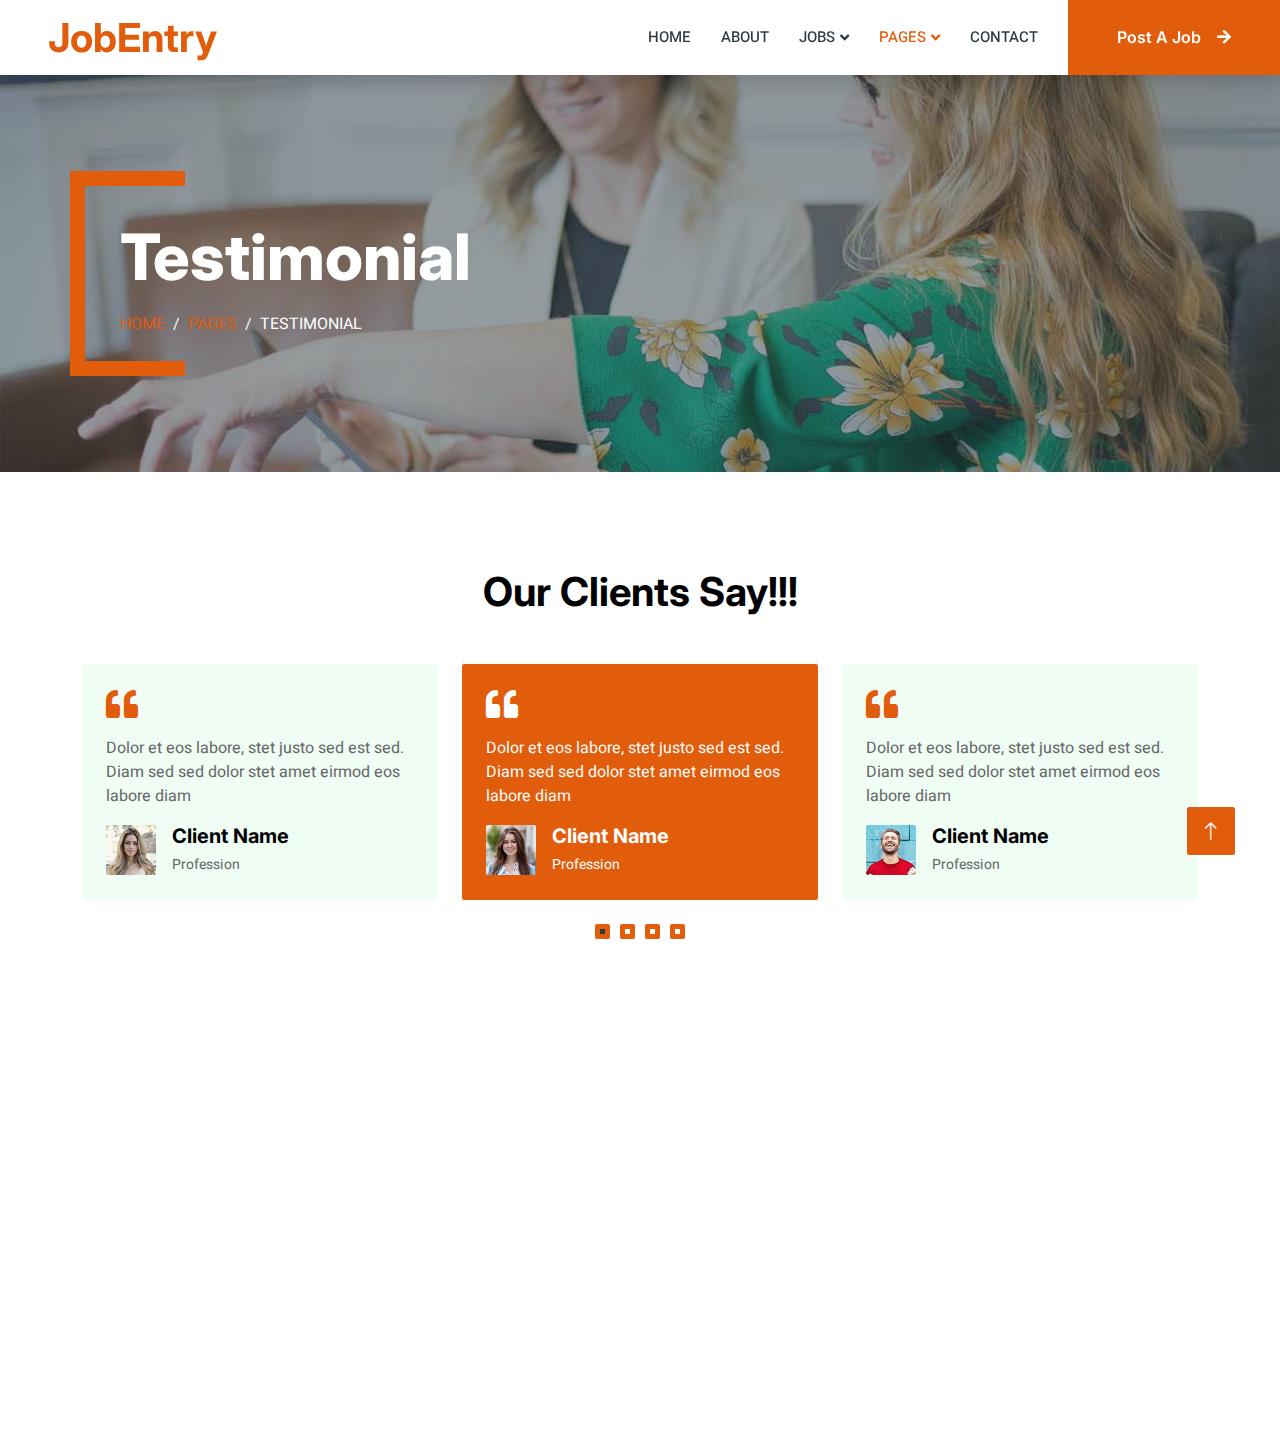
<file: testimonial.html>
<!DOCTYPE html>
<html lang="en">

<head>
    <meta charset="utf-8">
    <title>JobEntry - Job Portal Website Template</title>
    <meta content="width=device-width, initial-scale=1.0" name="viewport">
    <meta content="" name="keywords">
    <meta content="" name="description">

    <!-- Favicon -->
    <link href="img/favicon.ico" rel="icon">

    <!-- Google Web Fonts -->
    <link rel="preconnect" href="https://fonts.googleapis.com">
    <link rel="preconnect" href="https://fonts.gstatic.com" crossorigin>
    <link href="https://fonts.googleapis.com/css2?family=Heebo:wght@400;500;600&family=Inter:wght@700;800&display=swap" rel="stylesheet">
    
    <!-- Icon Font Stylesheet -->
    <link href="https://cdnjs.cloudflare.com/ajax/libs/font-awesome/5.10.0/css/all.min.css" rel="stylesheet">
    <link href="https://cdn.jsdelivr.net/npm/bootstrap-icons@1.4.1/font/bootstrap-icons.css" rel="stylesheet">

    <!-- Libraries Stylesheet -->
    <link href="lib/animate/animate.min.css" rel="stylesheet">
    <link href="lib/owlcarousel/assets/owl.carousel.min.css" rel="stylesheet">

    <!-- Customized Bootstrap Stylesheet -->
    <link href="css/bootstrap.min.css" rel="stylesheet">

    <!-- Template Stylesheet -->
    <link href="css/style.css" rel="stylesheet">
</head>

<body>
    <div class="container-xxl bg-white p-0">
        <!-- Spinner Start -->
        <div id="spinner" class="show bg-white position-fixed translate-middle w-100 vh-100 top-50 start-50 d-flex align-items-center justify-content-center">
            <div class="spinner-border text-primary" style="width: 3rem; height: 3rem;" role="status">
                <span class="sr-only">Loading...</span>
            </div>
        </div>
        <!-- Spinner End -->


        <!-- Navbar Start -->
        <nav class="navbar navbar-expand-lg bg-white navbar-light shadow sticky-top p-0">
            <a href="index.html" class="navbar-brand d-flex align-items-center text-center py-0 px-4 px-lg-5">
                <h1 class="m-0 text-primary">JobEntry</h1>
            </a>
            <button type="button" class="navbar-toggler me-4" data-bs-toggle="collapse" data-bs-target="#navbarCollapse">
                <span class="navbar-toggler-icon"></span>
            </button>
            <div class="collapse navbar-collapse" id="navbarCollapse">
                <div class="navbar-nav ms-auto p-4 p-lg-0">
                    <a href="index.html" class="nav-item nav-link">Home</a>
                    <a href="about.html" class="nav-item nav-link">About</a>
                    <div class="nav-item dropdown">
                        <a href="#" class="nav-link dropdown-toggle" data-bs-toggle="dropdown">Jobs</a>
                        <div class="dropdown-menu rounded-0 m-0">
                            <a href="job-list.html" class="dropdown-item">Job List</a>
                            <a href="job-detail.html" class="dropdown-item">Job Detail</a>
                        </div>
                    </div>
                    <div class="nav-item dropdown">
                        <a href="#" class="nav-link dropdown-toggle active" data-bs-toggle="dropdown">Pages</a>
                        <div class="dropdown-menu rounded-0 m-0">
                            <a href="category.html" class="dropdown-item">Job Category</a>
                            <a href="testimonial.html" class="dropdown-item active">Testimonial</a>
                            <a href="404.html" class="dropdown-item">404</a>
                        </div>
                    </div>
                    <a href="contact.html" class="nav-item nav-link">Contact</a>
                </div>
                <a href="" class="btn btn-primary rounded-0 py-4 px-lg-5 d-none d-lg-block">Post A Job<i class="fa fa-arrow-right ms-3"></i></a>
            </div>
        </nav>
        <!-- Navbar End -->


        <!-- Header End -->
        <div class="container-xxl py-5 bg-dark page-header mb-5">
            <div class="container my-5 pt-5 pb-4">
                <h1 class="display-3 text-white mb-3 animated slideInDown">Testimonial</h1>
                <nav aria-label="breadcrumb">
                    <ol class="breadcrumb text-uppercase">
                        <li class="breadcrumb-item"><a href="#">Home</a></li>
                        <li class="breadcrumb-item"><a href="#">Pages</a></li>
                        <li class="breadcrumb-item text-white active" aria-current="page">Testimonial</li>
                    </ol>
                </nav>
            </div>
        </div>
        <!-- Header End -->


        <!-- Testimonial Start -->
        <div class="container-xxl py-5 wow fadeInUp" data-wow-delay="0.1s">
            <div class="container">
                <h1 class="text-center mb-5">Our Clients Say!!!</h1>
                <div class="owl-carousel testimonial-carousel">
                    <div class="testimonial-item bg-light rounded p-4">
                        <i class="fa fa-quote-left fa-2x text-primary mb-3"></i>
                        <p>Dolor et eos labore, stet justo sed est sed. Diam sed sed dolor stet amet eirmod eos labore diam</p>
                        <div class="d-flex align-items-center">
                            <img class="img-fluid flex-shrink-0 rounded" src="img/testimonial-1.jpg" style="width: 50px; height: 50px;">
                            <div class="ps-3">
                                <h5 class="mb-1">Client Name</h5>
                                <small>Profession</small>
                            </div>
                        </div>
                    </div>
                    <div class="testimonial-item bg-light rounded p-4">
                        <i class="fa fa-quote-left fa-2x text-primary mb-3"></i>
                        <p>Dolor et eos labore, stet justo sed est sed. Diam sed sed dolor stet amet eirmod eos labore diam</p>
                        <div class="d-flex align-items-center">
                            <img class="img-fluid flex-shrink-0 rounded" src="img/testimonial-2.jpg" style="width: 50px; height: 50px;">
                            <div class="ps-3">
                                <h5 class="mb-1">Client Name</h5>
                                <small>Profession</small>
                            </div>
                        </div>
                    </div>
                    <div class="testimonial-item bg-light rounded p-4">
                        <i class="fa fa-quote-left fa-2x text-primary mb-3"></i>
                        <p>Dolor et eos labore, stet justo sed est sed. Diam sed sed dolor stet amet eirmod eos labore diam</p>
                        <div class="d-flex align-items-center">
                            <img class="img-fluid flex-shrink-0 rounded" src="img/testimonial-3.jpg" style="width: 50px; height: 50px;">
                            <div class="ps-3">
                                <h5 class="mb-1">Client Name</h5>
                                <small>Profession</small>
                            </div>
                        </div>
                    </div>
                    <div class="testimonial-item bg-light rounded p-4">
                        <i class="fa fa-quote-left fa-2x text-primary mb-3"></i>
                        <p>Dolor et eos labore, stet justo sed est sed. Diam sed sed dolor stet amet eirmod eos labore diam</p>
                        <div class="d-flex align-items-center">
                            <img class="img-fluid flex-shrink-0 rounded" src="img/testimonial-4.jpg" style="width: 50px; height: 50px;">
                            <div class="ps-3">
                                <h5 class="mb-1">Client Name</h5>
                                <small>Profession</small>
                            </div>
                        </div>
                    </div>
                </div>
            </div>
        </div>
        <!-- Testimonial End -->


        <!-- Footer Start -->
        <div class="container-fluid bg-dark text-white-50 footer pt-5 mt-5 wow fadeIn" data-wow-delay="0.1s">
            <div class="container py-5">
                <div class="row g-5">
                    <div class="col-lg-3 col-md-6">
                        <h5 class="text-white mb-4">Company</h5>
                        <a class="btn btn-link text-white-50" href="">About Us</a>
                        <a class="btn btn-link text-white-50" href="">Contact Us</a>
                        <a class="btn btn-link text-white-50" href="">Our Services</a>
                        <a class="btn btn-link text-white-50" href="">Privacy Policy</a>
                        <a class="btn btn-link text-white-50" href="">Terms & Condition</a>
                    </div>
                    <div class="col-lg-3 col-md-6">
                        <h5 class="text-white mb-4">Quick Links</h5>
                        <a class="btn btn-link text-white-50" href="">About Us</a>
                        <a class="btn btn-link text-white-50" href="">Contact Us</a>
                        <a class="btn btn-link text-white-50" href="">Our Services</a>
                        <a class="btn btn-link text-white-50" href="">Privacy Policy</a>
                        <a class="btn btn-link text-white-50" href="">Terms & Condition</a>
                    </div>
                    <div class="col-lg-3 col-md-6">
                        <h5 class="text-white mb-4">Contact</h5>
                        <p class="mb-2"><i class="fa fa-map-marker-alt me-3"></i>123 Street, New York, USA</p>
                        <p class="mb-2"><i class="fa fa-phone-alt me-3"></i>+012 345 67890</p>
                        <p class="mb-2"><i class="fa fa-envelope me-3"></i>info@example.com</p>
                        <div class="d-flex pt-2">
                            <a class="btn btn-outline-light btn-social" href=""><i class="fab fa-twitter"></i></a>
                            <a class="btn btn-outline-light btn-social" href=""><i class="fab fa-facebook-f"></i></a>
                            <a class="btn btn-outline-light btn-social" href=""><i class="fab fa-youtube"></i></a>
                            <a class="btn btn-outline-light btn-social" href=""><i class="fab fa-linkedin-in"></i></a>
                        </div>
                    </div>
                    <div class="col-lg-3 col-md-6">
                        <h5 class="text-white mb-4">Newsletter</h5>
                        <p>Dolor amet sit justo amet elitr clita ipsum elitr est.</p>
                        <div class="position-relative mx-auto" style="max-width: 400px;">
                            <input class="form-control bg-transparent w-100 py-3 ps-4 pe-5" type="text" placeholder="Your email">
                            <button type="button" class="btn btn-primary py-2 position-absolute top-0 end-0 mt-2 me-2">SignUp</button>
                        </div>
                    </div>
                </div>
            </div>
            <div class="container">
                <div class="copyright">
                    <div class="row">
                        <div class="col-md-6 text-center text-md-start mb-3 mb-md-0">
                            &copy; <a class="border-bottom" href="#">Your Site Name</a>, All Right Reserved. 
							
							<!--/*** This template is free as long as you keep the footer author’s credit link/attribution link/backlink. If you'd like to use the template without the footer author’s credit link/attribution link/backlink, you can purchase the Credit Removal License from "https://htmlcodex.com/credit-removal". Thank you for your support. ***/-->
							Designed By <a class="border-bottom" href="https://htmlcodex.com">HTML Codex</a>
                        </div>
                        <div class="col-md-6 text-center text-md-end">
                            <div class="footer-menu">
                                <a href="">Home</a>
                                <a href="">Cookies</a>
                                <a href="">Help</a>
                                <a href="">FQAs</a>
                            </div>
                        </div>
                    </div>
                </div>
            </div>
        </div>
        <!-- Footer End -->


        <!-- Back to Top -->
        <a href="#" class="btn btn-lg btn-primary btn-lg-square back-to-top"><i class="bi bi-arrow-up"></i></a>
    </div>

    <!-- JavaScript Libraries -->
    <script src="https://code.jquery.com/jquery-3.4.1.min.js"></script>
    <script src="https://cdn.jsdelivr.net/npm/bootstrap@5.0.0/dist/js/bootstrap.bundle.min.js"></script>
    <script src="lib/wow/wow.min.js"></script>
    <script src="lib/easing/easing.min.js"></script>
    <script src="lib/waypoints/waypoints.min.js"></script>
    <script src="lib/owlcarousel/owl.carousel.min.js"></script>

    <!-- Template Javascript -->
    <script src="js/main.js"></script>
</body>

</html>
</file>
<file: css/style.css>
/********** Template CSS **********/
:root {
    --primary: #e15d0b;
    --secondary: #2B9BFF;
    --light: #EFFDF5;
    --dark: #2B3940;
}

.back-to-top {
    position: fixed;
    display: none;
    right: 45px;
    bottom: 45px;
    z-index: 99;
}



/*** Spinner ***/
#spinner {
    opacity: 0;
    visibility: hidden;
    transition: opacity .5s ease-out, visibility 0s linear .5s;
    z-index: 99999;
}

#spinner.show {
    transition: opacity .5s ease-out, visibility 0s linear 0s;
    visibility: visible;
    opacity: 1;
}


/*** Button ***/
.btn {
    font-family: 'Inter', sans-serif;
    font-weight: 600;
    transition: .5s;
}

.btn.btn-primary,
.btn.btn-secondary {
    color: #FFFFFF;
}

.btn-square {
    width: 38px;
    height: 38px;
}

.btn-sm-square {
    width: 32px;
    height: 32px;
}

.btn-lg-square {
    width: 48px;
    height: 48px;
}

.btn-square,
.btn-sm-square,
.btn-lg-square {
    padding: 0;
    display: flex;
    align-items: center;
    justify-content: center;
    font-weight: normal;
    border-radius: 2px;
}


/*** Navbar ***/
.navbar .dropdown-toggle::after {
    border: none;
    content: "\f107";
    font-family: "Font Awesome 5 Free";
    font-weight: 900;
    vertical-align: middle;
    margin-left: 5px;
    transition: .5s;
}

.navbar .dropdown-toggle[aria-expanded=true]::after {
    transform: rotate(-180deg);
}

.navbar-dark .navbar-nav .nav-link,
.navbar-light .navbar-nav .nav-link {
    margin-right: 30px;
    padding: 25px 0;
    color: #FFFFFF;
    font-size: 15px;
    text-transform: uppercase;
    outline: none;
}

.navbar-dark .navbar-nav .nav-link:hover,
.navbar-dark .navbar-nav .nav-link.active,
.navbar-light .navbar-nav .nav-link:hover,
.navbar-light .navbar-nav .nav-link.active {
    color: var(--primary);
}

@media (max-width: 991.98px) {
    .navbar-dark .navbar-nav .nav-link,
    .navbar-light .navbar-nav .nav-link  {
        margin-right: 0;
        padding: 10px 0;
    }

    .navbar-light .navbar-nav {
        border-top: 1px solid #EEEEEE;
    }
}

.navbar-light .navbar-brand,
.navbar-light a.btn {
    height: 75px;
}

.navbar-light .navbar-nav .nav-link {
    color: var(--dark);
    font-weight: 500;
}

.navbar-light.sticky-top {
    top: -100px;
    transition: .5s;
}

@media (min-width: 992px) {
    .navbar .nav-item .dropdown-menu {
        display: block;
        top: 100%;
        margin-top: 0;
        transform: rotateX(-75deg);
        transform-origin: 0% 0%;
        opacity: 0;
        visibility: hidden;
        transition: .5s;
        
    }

    .navbar .nav-item:hover .dropdown-menu {
        transform: rotateX(0deg);
        visibility: visible;
        transition: .5s;
        opacity: 1;
    }
}


/*** Header ***/
.header-carousel .container,
.page-header .container {
    position: relative;
    padding: 45px 0 45px 35px;
    border-left: 15px solid var(--primary);
}

.header-carousel .container::before,
.header-carousel .container::after,
.page-header .container::before,
.page-header .container::after {
    position: absolute;
    content: "";
    top: 0;
    left: 0;
    width: 100px;
    height: 15px;
    background: var(--primary);
}

.header-carousel .container::after,
.page-header .container::after {
    top: 100%;
    margin-top: -15px;
}

@media (max-width: 768px) {
    .header-carousel .owl-carousel-item {
        position: relative;
        min-height: 500px;
    }
    
    .header-carousel .owl-carousel-item img {
        position: absolute;
        width: 100%;
        height: 100%;
        object-fit: cover;
    }

    .header-carousel .owl-carousel-item p {
        font-size: 14px !important;
        font-weight: 400 !important;
    }

    .header-carousel .owl-carousel-item h1 {
        font-size: 30px;
        font-weight: 600;
    }
}

.header-carousel .owl-nav {
    position: absolute;
    top: 50%;
    right: 8%;
    transform: translateY(-50%);
    display: flex;
    flex-direction: column;
}

.header-carousel .owl-nav .owl-prev,
.header-carousel .owl-nav .owl-next {
    margin: 7px 0;
    width: 45px;
    height: 45px;
    display: flex;
    align-items: center;
    justify-content: center;
    color: #FFFFFF;
    background: transparent;
    border: 1px solid #FFFFFF;
    border-radius: 2px;
    font-size: 22px;
    transition: .5s;
}

.header-carousel .owl-nav .owl-prev:hover,
.header-carousel .owl-nav .owl-next:hover {
    background: var(--primary);
    border-color: var(--primary);
}

.page-header {
    background: linear-gradient(rgba(43, 57, 64, .5), rgba(43, 57, 64, .5)), url(../img/carousel-1.jpg) center center no-repeat;
    background-size: cover;
}

.breadcrumb-item + .breadcrumb-item::before {
    color: var(--light);
}


/*** About ***/
.about-bg {
    background-image: -webkit-repeating-radial-gradient(center center, rgba(0, 0, 0, 0.2), rgba(0, 0, 0, 0.2) 1px, transparent 1px, transparent 100%);
    background-image: -moz-repeating-radial-gradient(center center, rgba(0, 0, 0, 0.2), rgba(0, 0, 0, 0.2) 1px, transparent 1px, transparent 100%);
    background-image: -ms-repeating-radial-gradient(center center, rgba(0, 0, 0, 0.2), rgba(0, 0, 0, 0.2) 1px, transparent 1px, transparent 100%);
    background-image: -o-repeating-radial-gradient(center center, rgba(0, 0, 0, 0.2), rgba(0, 0, 0, 0.2) 1px, transparent 1px, transparent 100%);
    background-image: repeating-radial-gradient(center center, rgba(0, 0, 0, 0.2), rgba(0, 0, 0, 0.2) 1px, transparent 1px, transparent 100%);
    background-size: 5px 5px;
}


/*** Category ***/
.cat-item {
    display: block;
    box-shadow: 0 0 45px rgba(0, 0, 0, .08);
    border: 1px solid transparent;
    transition: .5s;
}

.cat-item:hover {
    border-color: rgba(0, 0, 0, .08);
    box-shadow: none;
}


/*** Job Listing ***/
.nav-pills .nav-item .active {
    border-bottom: 2px solid var(--primary);
}

.job-item {
    border: 1px solid transparent;
    border-radius: 2px;
    box-shadow: 0 0 45px rgba(0, 0, 0, .08);
    transition: .5s;
}

.job-item:hover {
    border-color: rgba(0, 0, 0, .08);
    box-shadow: none;
}


/*** Testimonial ***/
.testimonial-carousel .owl-item .testimonial-item,
.testimonial-carousel .owl-item.center .testimonial-item * {
    transition: .5s;
}

.testimonial-carousel .owl-item.center .testimonial-item {
    background: var(--primary) !important;
}

.testimonial-carousel .owl-item.center .testimonial-item * {
    color: #FFFFFF !important;
}

.testimonial-carousel .owl-dots {
    margin-top: 24px;
    display: flex;
    align-items: flex-end;
    justify-content: center;
}

.testimonial-carousel .owl-dot {
    position: relative;
    display: inline-block;
    margin: 0 5px;
    width: 15px;
    height: 15px;
    border: 5px solid var(--primary);
    border-radius: 2px;
    transition: .5s;
}

.testimonial-carousel .owl-dot.active {
    background: var(--dark);
    border-color: var(--primary);
}


/*** Footer ***/
.footer .btn.btn-social {
    margin-right: 5px;
    width: 35px;
    height: 35px;
    display: flex;
    align-items: center;
    justify-content: center;
    color: var(--light);
    border: 1px solid rgba(255,255,255,0.5);
    border-radius: 2px;
    transition: .3s;
}

.footer .btn.btn-social:hover {
    color: var(--primary);
    border-color: var(--light);
}

.footer .btn.btn-link {
    display: block;
    margin-bottom: 5px;
    padding: 0;
    text-align: left;
    font-size: 15px;
    font-weight: normal;
    text-transform: capitalize;
    transition: .3s;
}

.footer .btn.btn-link::before {
    position: relative;
    content: "\f105";
    font-family: "Font Awesome 5 Free";
    font-weight: 900;
    margin-right: 10px;
}

.footer .btn.btn-link:hover {
    letter-spacing: 1px;
    box-shadow: none;
}

.footer .form-control {
    border-color: rgba(255,255,255,0.5);
}

.footer .copyright {
    padding: 25px 0;
    font-size: 15px;
    border-top: 1px solid rgba(256, 256, 256, .1);
}

.footer .copyright a {
    color: var(--light);
}

.footer .footer-menu a {
    margin-right: 15px;
    padding-right: 15px;
    border-right: 1px solid rgba(255, 255, 255, .1);
}

.footer .footer-menu a:last-child {
    margin-right: 0;
    padding-right: 0;
    border-right: none;
}
</file>
